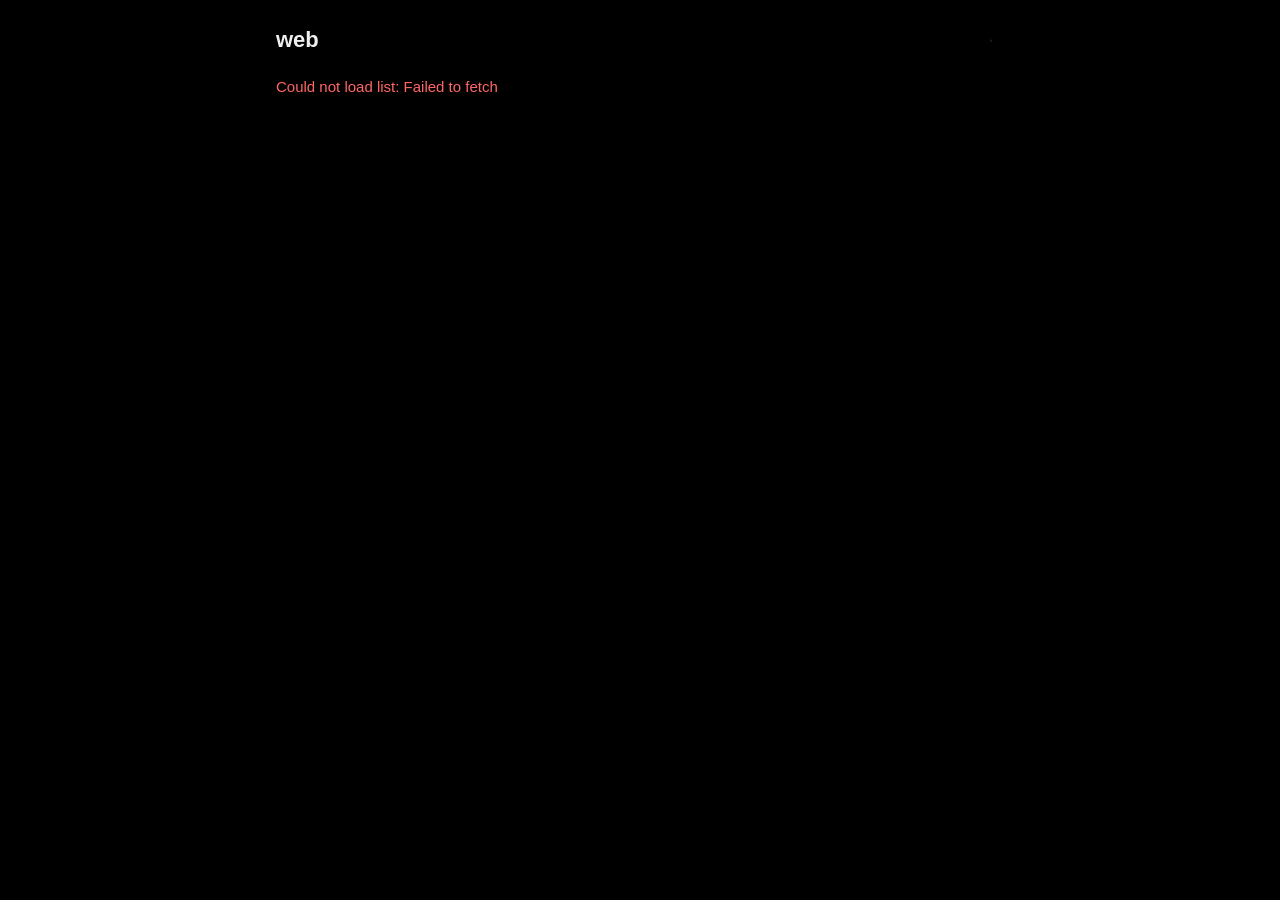
<file: index.html>
<!doctype html>
<html lang="vi">
<head>
  <meta charset="utf-8">
  <meta name="viewport" content="width=device-width, initial-scale=1">
  <title>web</title>
  <style>
    :root { color-scheme: dark; font: 15px/1.45 Arial, sans-serif; }
    * { box-sizing: border-box; }
    body { margin: 0; background: #000; color: #eee; }
    button, input, textarea { border: 1px solid #eee; border-radius: 0; background: #000; color: #eee; font: inherit; }
    button { cursor: pointer; padding: 8px 12px; }
    button:hover, button:focus { background: #eee; color: #000; }
    input, textarea { padding: 9px; width: 100%; }
    textarea { min-height: 260px; resize: vertical; font-family: Consolas, monospace; }
    header { border-bottom: 1px solid #444; padding: 18px 24px; display: flex; gap: 16px; align-items: center; justify-content: space-between; }
    h1, h2, p { margin: 0; } h1 { font-size: 20px; font-weight: 600; }
    main { max-width: 1100px; margin: 0 auto; padding: 24px; }
    .toolbar, .pathbar, .actions { display: flex; gap: 8px; align-items: center; flex-wrap: wrap; }
    .toolbar { border-bottom: 1px solid #444; padding-bottom: 16px; margin-bottom: 16px; }
    .pathbar { margin-bottom: 16px; min-height: 36px; }
    .pathbar button { padding: 5px 8px; }
    .muted { color: #999; }
    .status { min-height: 22px; margin: 8px 0 16px; }
    .error { color: #ff6b6b; } .success { color: #4ade80; }
    table { width: 100%; border-collapse: collapse; }
    th, td { border-bottom: 1px solid #444; padding: 10px 8px; text-align: left; vertical-align: middle; }
    th { border-top: 1px solid #444; font-weight: 600; }
    .selcell { width: 28px; } input.sel, #selAll { width: 18px; height: 18px; padding: 0; accent-color: #eee; cursor: pointer; } #bulk { margin-bottom: 12px; } #bulk[hidden] { display: none; }
    .name { width: 52%; } .size { color: #999; }
    .file-link { background: none; border: 0; padding: 0; text-align: left; text-decoration: underline; }
    #addButton, #uploadButton, #saveChanges, #squash { display: inline-flex; align-items: center; justify-content: center; gap: 6px; box-sizing: border-box; height: 40px; min-width: 40px; padding: 0 12px; line-height: 1; vertical-align: middle; }
    #saveCount { font-size: 14px; line-height: 1; }
    #addButton svg, #uploadButton svg, #saveChanges svg, #squash svg { display: block; }
    .move-list { display: flex; flex-direction: column; gap: 8px; align-items: flex-start; max-height: 50vh; overflow: auto; margin: 12px 0; }
    .row-actions { display: flex; justify-content: flex-end; gap: 6px; }
    .row-actions button { display: inline-flex; align-items: center; justify-content: center; box-sizing: border-box; height: 32px; min-width: 32px; padding: 0 8px; line-height: 1; }
    .row-actions button svg { display: block; }
    #saveChanges.dirty { color: #3fb950; border-color: #3fb950; } #saveChanges.dirty:hover, #saveChanges.dirty:focus { background: #3fb950; color: #000; }
    .danger { color: #ff6b6b; border-color: #ff6b6b; } .danger:hover, .danger:focus { background: #ff6b6b; color: #000; }
    dialog { background: #000; color: #eee; border: 1px solid #eee; border-radius: 0; width: min(680px, calc(100% - 32px)); padding: 0; }
    dialog::backdrop { background: rgba(0,0,0,.7); }
    .dialog-inner { padding: 20px; } .field { margin-bottom: 14px; }
    label { display: block; margin-bottom: 5px; font-weight: 600; }
    #preview { width: min(960px, calc(100% - 32px)); }
    .preview-body { margin: 14px 0; text-align: center; }
    .preview-body img, .preview-body video { max-width: 100%; max-height: 70vh; }
    .preview-body audio { width: 100%; }
    .preview-body iframe { width: 100%; height: 70vh; border: 1px solid #444; background: #fff; }
    @media (max-width: 650px) { header { padding: 14px; } main { padding: 14px; } .name { width: auto; } th:nth-child(3), td:nth-child(3) { display: none; } }
    [hidden] { display: none !important; }
    #home { max-width: 760px; margin: 0 auto; padding: 24px 16px; }
    #home h1 { margin: 0 0 20px; font-size: 22px; }
    .top { display: flex; justify-content: space-between; align-items: center; margin-bottom: 20px; }
    #home h1 { margin: 0; }
    #openManager { border: 0; background: none; color: #333; padding: 2px 10px; font-size: 22px; line-height: 1; opacity: .5; }
    #openManager:hover, #openManager:focus { background: none; color: #888; }
    .muted { color: #999; }
    .error { color: #f66; }
    #list { margin-top: 20px; }
    #list a { display: block; padding: 10px 12px; border: 1px solid #444; border-top: 0; text-decoration: none; }
    #list a:first-child { border-top: 1px solid #444; }
    #list a:hover { background: #222; }
  </style>
</head>
<body>
  <div id="home">
    <div class="top"><h1>web</h1><button id="openManager" title="" aria-label="">·</button></div>
    <div id="list"></div>
  </div>
  <div id="app" hidden>
  <header><h1>web</h1><span class="muted">GitHub file manager</span><button id="backHome">← Home</button></header>
  <main>

    <div class="toolbar">
      <button id="addButton" title="Add" aria-label="Add"><svg viewBox="0 0 24 24" width="16" height="16" fill="none" stroke="currentColor" stroke-width="2" stroke-linecap="round" stroke-linejoin="round" aria-hidden="true"><path d="M12 5v14M5 12h14"/></svg></button>
      <button type="button" id="uploadButton" title="Upload" aria-label="Upload"><svg viewBox="0 0 24 24" width="16" height="16" fill="none" stroke="currentColor" stroke-width="2" stroke-linecap="round" stroke-linejoin="round" aria-hidden="true"><path d="M12 16V4M7 9l5-5 5 5M4 20h16"/></svg></button><input id="upload" type="file" multiple hidden><input id="uploadDir" type="file" multiple hidden webkitdirectory>
      <button id="saveChanges" title="Save changes" aria-label="Save changes"><svg viewBox="0 0 24 24" width="16" height="16" fill="none" stroke="currentColor" stroke-width="2" stroke-linecap="round" stroke-linejoin="round" aria-hidden="true"><path d="M5 4h11l3 3v13H5zM8 4v5h7V4M8 20v-6h8v6"/></svg><span id="saveCount">0</span></button><button id="squash" class="danger" title="Squash history" aria-label="Squash history"><svg viewBox="0 0 24 24" width="16" height="16" fill="none" stroke="currentColor" stroke-width="2" stroke-linecap="round" stroke-linejoin="round" aria-hidden="true"><path d="M4 6h16M4 18h16M12 8v3M9 9l3 3 3-3M12 16v-3M9 15l3-3 3 3"/></svg></button>
    </div>
    <div id="status" class="status muted"></div>
    <div id="bulk" class="actions" hidden><span id="bulkCount" class="muted"></span><button id="bulkDownload" title="Download selected">Download</button><button id="bulkMove" title="Move selected">Move</button><button id="bulkDelete" class="danger" title="Delete selected">Delete</button><button id="bulkClear" title="Clear selection">Clear</button></div>
    <div id="path" class="pathbar"></div>
    <table><thead><tr><th class="selcell"><input type="checkbox" id="selAll" title="Select all" aria-label="Select all"></th><th class="name">Name</th><th>Type</th><th>Size</th><th></th></tr></thead><tbody id="listing"></tbody></table>
  </main>

  </div>
  <dialog id="addChoice"><div class="dialog-inner"><h2>Add</h2><p class="muted">Choose what to create.</p><div class="actions"><button id="addFile">File</button><button id="addFolder">Folder</button><button id="cancelAdd">Cancel</button></div></div></dialog>
  <dialog id="moveDialog"><div class="dialog-inner"><h2 id="moveTitle">Move</h2><p class="muted">Current folder: <span id="moveHere"></span></p><div id="moveList" class="move-list"></div><p id="moveMsg" class="muted" style="color:#ff6b6b"></p><div class="actions"><button id="moveConfirm">Move here</button><button id="moveCancel">Cancel</button></div></div></dialog>
  <dialog id="uploadChoice"><div class="dialog-inner"><h2>Upload</h2><p class="muted">Choose what to upload, or drag and drop files and folders (can be mixed) onto the page.</p><div class="actions"><button id="pickFile">Choose file</button><button id="pickDir">Choose folder</button><button id="cancelPick">Cancel</button></div></div></dialog>
  <dialog id="preview"><div class="dialog-inner"><h2 id="previewTitle"></h2><div id="previewBody" class="preview-body"></div><div class="actions"><button id="previewDownload">Download</button><button id="previewClose">Close</button></div></div></dialog>
  <dialog id="editor"><div class="dialog-inner"><h2 id="editorTitle"></h2><div class="field"><label id="nameLabel" for="entryName">Name</label><input id="entryName" spellcheck="false"></div><div class="field" id="contentField"><label for="entryContent">Content</label><textarea id="entryContent" spellcheck="false"></textarea></div><div class="actions"><button id="saveEntry">Save</button><button id="cancelEntry">Cancel</button></div></div></dialog>
  <dialog id="unlock"><form id="unlockForm" class="dialog-inner"><h2>Enter password</h2><div class="field"><label for="pw">Password</label><input id="pw" type="password" autocomplete="off" spellcheck="false"></div><div id="unlockMsg" class="status error"></div><div class="actions"><button id="unlockOk">Unlock</button></div></form></dialog>
  <script>
    const owner = 't-root', repo = 'web';
    let token = '', key = '', currentPath = '', mode = 'file';
    const $ = id => document.getElementById(id), api = path => `https://api.github.com/repos/${owner}/${repo}/contents${path?'/'+path:''}`;
    const status = (message, type='muted') => { $('status').textContent = message; $('status').className = `status ${type}`; };
    const headers = () => ({ Accept: 'application/vnd.github+json', ...(token ? { Authorization: `Bearer ${token}` } : {}) });
    const prettySize = n => n == null ? '—' : n < 1024 ? `${n} B` : `${(n/1024).toFixed(1)} KB`;
    function pathParts() { return currentPath ? currentPath.split('/') : []; }
    function renderPath() { const parts = pathParts(); $('path').innerHTML = ''; const home = document.createElement('button'); home.textContent = 'web'; home.onclick = () => { currentPath=''; load(); }; $('path').append(home); let built=''; parts.forEach(part=>{ built += (built?'/':'')+part; const b=document.createElement('button'); b.textContent=part; const p=built; b.onclick=()=>{currentPath=p;load();}; $('path').append(' / ',b); }); }
    const selected=new Map(); // full path -> {item,full}: các mục đang được chọn ở thư mục hiện tại
    function updateBulk() { const n=selected.size, boxes=[...$('listing').querySelectorAll('input.sel')]; $('bulk').hidden=!n; $('bulkCount').textContent=`${n} selected`; $('selAll').checked=!!boxes.length && boxes.every(b=>b.checked); }
    $('selAll').onchange=e=>{ for(const b of $('listing').querySelectorAll('input.sel')) { b.checked=e.target.checked; e.target.checked?selected.set(b._it.full,b._it):selected.delete(b._it.full); } updateBulk(); };
    $('bulkClear').onclick=()=>{ selected.clear(); for(const b of $('listing').querySelectorAll('input.sel')) b.checked=false; updateBulk(); };
    $('bulkDelete').onclick=async()=>{ const list=[...selected.values()]; if(!list.length || !confirm(`Delete ${list.length} selected item(s)?`)) return; for(const {item,full} of list) await removeQueued(item,full,false); selected.clear(); updatePending(); load(); };
    $('bulkMove').onclick=()=>{ const list=[...selected.values()]; if(!list.length) return; moveCtx={bulk:list,dir:currentPath}; $('moveTitle').textContent=`Move ${list.length} item(s) to…`; $('moveDialog').showModal(); renderMove(); };
    $('bulkDownload').onclick=async()=>{ const list=[...selected.values()]; if(!list.length) return; try { if(list.length===1) return await downloadNode(list[0].item,list[0].full); status(`Assembling ${list.length} items…`); const files=[]; for(const {item,full} of list) { if(item.type==='dir') await collectFiles(full,item.name+'/',files); else if(item.parts||item.url) { const bufs=await Promise.all((item.parts||[item]).map(dlBytes)); const data=new Uint8Array(bufs.reduce((n,b)=>n+b.length,0)); let o=0; for(const b of bufs) { data.set(b,o); o+=b.length; } files.push([item.name,data]); } } if(!files.length) return status('Nothing to download (unsaved items are skipped).','error'); const zn=(currentPath?currentPath.split('/').pop():repo)+'-selection.zip'; saveBlob(makeZip(files),zn); status(`Downloaded ${zn} (${files.length} files).`,'success'); } catch(e) { status(`Download failed: ${e.message}`,'error'); } };
    async function load() {
      renderPath(); $('listing').innerHTML=''; selected.clear(); updateBulk(); status('Loading…');
      try { const r=await fetch(api(currentPath),{headers:headers(),cache:'no-store'}); if(!r.ok) throw new Error((await r.json()).message||r.statusText); const items=await r.json(); for(const it of items) if(it.type==='file' && partRe.test(it.name)) legacyParts.add((currentPath?currentPath+'/':'')+it.name); items.push(...await listParts(currentPath)); items.sort((a,b)=>a.type===b.type?a.name.localeCompare(b.name):a.type==='dir'?-1:1); groupParts(items.filter(it=>!hidden.has(queuedPath((currentPath?currentPath+'/':'')+it.name)))).forEach(addRow); showPending(); updatePending(); }
      catch(e) { status(`Could not load: ${e.message}.`, 'error'); }
    }
    const ICONS={Upload:'<path d="M12 16V4M7 9l5-5 5 5M4 20h16"/>',Download:'<path d="M12 4v12M7 11l5 5 5-5M4 20h16"/>',Rename:'<path d="M4 20h4L19 9l-4-4L4 16v4zM13.5 6.5l4 4"/>',Move:'<path d="M3 7a2 2 0 0 1 2-2h4l2 2h8a2 2 0 0 1 2 2v8a2 2 0 0 1-2 2H5a2 2 0 0 1-2-2V7zM9 13h6M13 10l3 3-3 3"/>',Delete:'<path d="M4 7h16M9 7V4h6v3M6 7l1 13h10l1-13M10 11v6M14 11v6"/>'}, icon=(b,t)=>{ b.innerHTML=`<svg viewBox="0 0 24 24" width="16" height="16" fill="none" stroke="currentColor" stroke-width="2" stroke-linecap="round" stroke-linejoin="round" aria-hidden="true">${ICONS[t]}</svg>`; b.title=t; b.setAttribute('aria-label',t); };
    function addRow(item) { if(!currentPath && ((item.name==='none.txt' && item.type==='file') || RESERVED.has(item.name))) return; const tr=document.createElement('tr'), full=currentPath?`${currentPath}/${item.name}`:item.name; const name=document.createElement('button'); name.className='file-link'; name.textContent=item.name; name.onclick=()=>item.type==='dir'?(currentPath=full,load()):openFile(item); const td1=document.createElement('td'); td1.className='name'; td1.append(item.type==='dir'?'[DIR] ':'[FILE] ',name); const td2=document.createElement('td'); td2.textContent=item.parts?`large file, ${item.parts.length} parts`:item.type; const td3=document.createElement('td'); td3.className='size'; td3.textContent=item.type==='dir'?'—':prettySize(item.size); const act=document.createElement('td'); act.className='row-actions'; if(item.type==='dir') { const up=document.createElement('button'); icon(up,'Upload'); up.onclick=()=>uploadToFolder(full); act.append(up); } const down=document.createElement('button'); icon(down,'Download'); down.onclick=()=>downloadNode(item,full).catch(e=>status(`Download failed: ${e.message}`,'error')); const del=document.createElement('button'); icon(del,'Delete'); del.className='danger'; del.onclick=()=>removeQueued(item,full); const ren=document.createElement('button'); icon(ren,'Rename'); ren.onclick=()=>renameItem(item,full); const mov=document.createElement('button'); icon(mov,'Move'); mov.onclick=()=>moveItem(item,full); act.append(down,ren,mov,del); const cb=document.createElement('input'); cb.type='checkbox'; cb.className='sel'; cb.checked=selected.has(full); cb.setAttribute('aria-label',`Select ${item.name}`); cb._it={item,full}; cb.onchange=()=>{ cb.checked?selected.set(full,cb._it):selected.delete(full); updateBulk(); }; const tdSel=document.createElement('td'); tdSel.className='selcell'; tdSel.append(cb); tr.append(tdSel,td1,td2,td3,act); $('listing').append(tr); }
    // Xem trước ảnh / âm thanh / video / PDF: tải nhị phân, gán lại MIME đúng rồi phát bằng thẻ gốc của trình duyệt (không giải mã UTF-8 như file văn bản).
    const mediaTypes = { png:'image/png', jpg:'image/jpeg', jpeg:'image/jpeg', jfif:'image/jpeg', gif:'image/gif', webp:'image/webp', svg:'image/svg+xml', bmp:'image/bmp', ico:'image/x-icon', avif:'image/avif',
      mp3:'audio/mpeg', wav:'audio/wav', ogg:'audio/ogg', oga:'audio/ogg', opus:'audio/ogg', m4a:'audio/mp4', aac:'audio/aac', flac:'audio/flac', weba:'audio/webm',
      mp4:'video/mp4', m4v:'video/mp4', webm:'video/webm', ogv:'video/ogg', mov:'video/mp4', pdf:'application/pdf' };
    const mediaKind = name => { const ext=name.includes('.')?name.split('.').pop().toLowerCase():'', mime=mediaTypes[ext]; return mime ? { mime, tag: mime==='application/pdf'?'iframe':mime.startsWith('image/')?'img':mime.startsWith('audio/')?'audio':'video' } : null; };
    // Các khóa trong hàng chờ thuộc về một file (chính nó hoặc các phần .partNNNN), đã sắp xếp; bỏ qua mục đánh dấu xóa.
    const queuedKeys = full => { const q=queuedPath(full); return [...pending.keys()].filter(k=>pending.get(k)!==null && (k===q || (partRe.test(k) && k.replace(partRe,'$1')===q))).sort(); };
    // Giá trị trong hàng chờ có thể là base64, Blob hoặc {sha} (file đã có trên repo, chỉ đổi đường dẫn).
    async function queuedBlob(v) { if(v instanceof Blob) return v; if(typeof v==='string') return new Blob([Uint8Array.from(atob(v),c=>c.charCodeAt(0))]); return (await fetchPart({url:`https://api.github.com/repos/${owner}/${repo}/git/blobs/${v.sha}`})).blob(); }
    let editOrig = null, previewUrl = '';
    function closePreview() { $('previewBody').innerHTML=''; if(previewUrl) URL.revokeObjectURL(previewUrl); previewUrl=''; }
    async function previewFile(item, full, media) {
      try {
        status(`Downloading ${item.name}…`);
        const bufs=[], keys=queuedKeys(full);
        if(keys.length && !item.parts) for(const k of keys) bufs.push(await queuedBlob(pending.get(k)));
        else if(item.parts || item.url) for(const p of (item.parts||[item])) bufs.push(await (await fetchPart(p)).blob());
        else throw new Error('file is not saved yet, click "Save changes" and open it again');
        const blob=new Blob(bufs,{type:media.mime}); closePreview(); previewUrl=URL.createObjectURL(blob);
        const el=document.createElement(media.tag); el.src=previewUrl; if(media.tag==='audio'||media.tag==='video') el.controls=true; if(media.tag==='img') el.alt=item.name;
        $('previewTitle').textContent=item.name; $('previewBody').append(el); $('previewDownload').onclick=()=>saveBlob(blob,item.name); $('preview').showModal(); status('');
      } catch(e) { status(`Could not preview: ${e.message}`,'error'); }
    }
    $('previewClose').onclick=()=> $('preview').close(); $('preview').addEventListener('close',closePreview);
    async function openFile(item) { const full=(currentPath?currentPath+'/':'')+item.name, media=mediaKind(item.name); if(media) return previewFile(item,full,media); if(item.parts || item.size>1048576) return status('Large file: download only, cannot be edited directly.'); editOrig={name:item.name,sha:item.sha}; const queued=queuedKeys(full); if(queued.length===1 && queued[0]===queuedPath(full)) { try { $('entryContent').value=await (await queuedBlob(pending.get(queued[0]))).text(); mode='edit'; $('editorTitle').textContent='Edit file'; $('entryName').value=item.name; $('editor').showModal(); } catch(e) { status(e.message,'error'); } return; } try { const r=await fetch(api((currentPath?currentPath+'/':'')+item.name),{headers:headers(),cache:'no-store'}); const data=await r.json(); if(!r.ok) throw new Error(data.message); mode='edit'; $('editorTitle').textContent='Edit file'; $('entryName').value=item.name; $('entryContent').value=new TextDecoder('utf-8').decode(Uint8Array.from(atob(data.content.replace(/\n/g,'')),c=>c.charCodeAt(0))); $('editor').showModal(); } catch(e) { status(e.message,'error'); } }
    // Batch mode: local changes are committed together through the Git Data API.
    // Keep each base64 Git Blob request small; larger files are stored as parts and reassembled by the UI.
    const SPLIT_AT = 20*1024*1024, CHUNK = 20*1024*1024, partRe = /^(.+)\.part(\d{4})$/;
    const PARTS_DIR = '_parts', legacyParts = new Set(), toRepoPath = p => partRe.test(p) && !legacyParts.has(p) ? PARTS_DIR+'/'+p : p;
    // Các phần .partNNNN nằm gom trong thư mục _parts/ (cấu trúc con giống thư mục gốc); giao diện vẫn thấy chúng cạnh file gốc. Phần cũ nằm cạnh file (legacyParts) vẫn đọc/xóa được.
    async function listParts(dir) { try { return (await gh(`/repos/${owner}/${repo}/contents/${PARTS_DIR}${dir?'/'+dir:''}`)).filter(e=>e.type==='file' && partRe.test(e.name)); } catch(e) { if(/not found/i.test(e.message)) return []; throw e; } }
    async function listDir(dir) { const raw=await gh(`/repos/${owner}/${repo}/contents${dir?'/'+dir:''}`); for(const e of raw) if(e.type==='file' && partRe.test(e.name)) legacyParts.add((dir?dir+'/':'')+e.name); return [...raw, ...await listParts(dir)]; }
    function groupParts(items) { const out=[], groups=new Map(); for(const it of items) { const m=it.type==='file' && it.name.match(partRe); if(!m) { out.push(it); continue; } let g=groups.get(m[1]); if(!g) { g={name:m[1],type:'file',size:0,parts:[]}; groups.set(m[1],g); out.push(g); } g.parts.push(it); g.size+=it.size; } for(const g of groups.values()) g.parts.sort((a,b)=>a.name.localeCompare(b.name)); return out; }
    const pending = new Map(), hidden = new Set(); // pending: path -> chuỗi base64 | Blob (đọc khi lưu) | null (xóa); hidden: mục đã bấm Xóa nhưng chưa lưu, ẩn khỏi giao diện
    const updatePending = () => { $('saveCount').textContent = pending.size; $('saveChanges').title = `Save changes (${pending.size})`; $('saveChanges').classList.toggle('dirty', pending.size>0); status(pending.size ? `${pending.size} changes pending save.` : 'Up to date.'); };
    const RESERVED = new Set(['index.html', 'README.md', '.github', '_parts']); // file/thư mục của ứng dụng ở gốc repo: ẩn khỏi danh sách, không cho ghi
    const queuedPath = p => p;
    function queueChange(path, value, refresh=true) { if(value!==null) hidden.delete(path); pending.set(path, value); updatePending(); if(refresh) load(); }
    function showPending() { const here=currentPath?currentPath+'/':''; const virtual=new Map(); for(const [path,value] of pending) { if(value===null || !path.startsWith(here)) continue; const rest=path.slice(here.length), parts=rest.split('/'); if(parts.length>1) virtual.set(parts[0],'dir'); else if(parts[0]==='none.txt' && currentPath) continue; else virtual.set(parts[0].replace(partRe,'$1'),'file'); } for(const [name,type] of virtual) { const exists=[...$('listing').querySelectorAll('.file-link')].some(x=>x.textContent===name); if(!exists) addRow({name,type,size:0}); } }
    function openNew(type) { mode=type; $('editorTitle').textContent=type==='folder'?'Create folder':'Create file'; $('entryName').value=''; $('entryContent').value=''; $('contentField').style.display=type==='folder'?'none':'block'; $('editor').showModal(); }
    $('addButton').onclick=()=> $('addChoice').showModal(); $('addFile').onclick=()=>{ $('addChoice').close(); openNew('file'); }; $('addFolder').onclick=()=>{ $('addChoice').close(); openNew('folder'); }; $('cancelAdd').onclick=()=> $('addChoice').close();
    $('saveEntry').onclick=()=>{ const name=$('entryName').value.trim(); if(!name || name.includes('..') || name.startsWith('/')) return status('Invalid name.','error'); const rel=(currentPath?currentPath+'/':'')+name; if(mode==='folder') queueChange(queuedPath(rel+'/none.txt'), btoa('')); else { if(mode==='edit' && editOrig && name!==editOrig.name) { const oq=queuedPath((currentPath?currentPath+'/':'')+editOrig.name); hidden.add(oq); if(editOrig.sha) pending.set(oq,null); else pending.delete(oq); } queueChange(queuedPath(rel), btoa(unescape(encodeURIComponent($('entryContent').value)))); } $('editor').close(); };
    $('cancelEntry').onclick=()=> $('editor').close();
    const readB64 = file => new Promise((res,rej)=>{const rd=new FileReader();rd.onload=()=>res(rd.result.split(',')[1]);rd.onerror=rej;rd.readAsDataURL(file);});
    async function queueLarge(path, file) { const n=Math.ceil(file.size/CHUNK), names=[]; for(let i=0;i<n;i++) { const p=`${path}.part${String(i+1).padStart(4,'0')}`; names.push(p); queueChange(p,file.slice(i*CHUNK,(i+1)*CHUNK),false); } const cut=path.lastIndexOf('/'), dir=cut<0?'':path.slice(0,cut), base=path.slice(cut+1), pre=dir?dir+'/':''; if(dir) queueChange(pre+'.gitkeep',btoa(''),false); try { for(const e of await listDir(dir)) { const stale=e.name===base || (e.name.startsWith(base+'.part') && /^\.part\d{4}$/.test(e.name.slice(base.length))); if(stale && !names.includes(pre+e.name)) queueChange(pre+e.name,null,false); } } catch(e) { if(!/not found/i.test(e.message)) throw e; } }
    async function queueFiles(items, base) { try { for(const [relative,file] of items) { const path=queuedPath((base?base+'/':'')+relative); if(file.size>SPLIT_AT) await queueLarge(path,file); else queueChange(path,file,false); } } catch(e) { status(`Add file failed: ${e.message}`,'error'); } load(); }
    $('upload').onchange=$('uploadDir').onchange=async e=>{ const items=[...e.target.files].map(f=>[f.webkitRelativePath||f.name,f]); e.target.value=''; await queueFiles(items,currentPath); };
    $('uploadButton').onclick=()=>{ if(!token) return status('No token, please reload the page.','error'); $('uploadChoice').showModal(); };
    $('pickFile').onclick=()=>{ $('uploadChoice').close(); $('upload').click(); };
    $('pickDir').onclick=()=>{ $('uploadChoice').close(); $('uploadDir').click(); };
    $('cancelPick').onclick=()=> $('uploadChoice').close();
    async function walkEntry(entry, prefix, out) { if(entry.isFile) { out.push([prefix+entry.name, await new Promise((res,rej)=>entry.file(res,rej))]); return; } const reader=entry.createReader(); let batch; do { batch=await new Promise((res,rej)=>reader.readEntries(res,rej)); for(const child of batch) await walkEntry(child,prefix+entry.name+'/',out); } while(batch.length); }
    async function dropUpload(e, base) { e.preventDefault(); e.stopPropagation(); if(!token) return status('No token, please reload the page.','error'); const entries=[...e.dataTransfer.items].map(i=>i.webkitGetAsEntry&&i.webkitGetAsEntry()).filter(Boolean), out=[]; try { for(const entry of entries) await walkEntry(entry,'',out); await queueFiles(out,base); } catch(err) { status(`Upload failed: ${err.message}`,'error'); } }
    document.addEventListener('dragover', e=>e.preventDefault());
    document.addEventListener('drop', e=>dropUpload(e,currentPath));
    async function removeQueued(item, full, top=true) { if(top && !confirm(`Delete ${item.name}?`)) return; const path=queuedPath(full); hidden.add(path); for(const p of [...pending.keys()]) if(p===path || p.startsWith(path+'/') || (partRe.test(p) && p.replace(partRe,'$1')===path)) pending.delete(p); try { if(item.type==='dir') { let children=[]; try { children=await listDir(full); } catch(e) { if(!/not found/i.test(e.message)) throw e; } for(const child of children) await removeQueued(child,`${full}/${child.name}`,false); } else if(item.parts) { for(const p of item.parts) { const pp=path+p.name.slice(item.name.length); hidden.add(pp); queueChange(pp,null,false); } } else if(item.sha) queueChange(path,null,false); } catch(e) { hidden.delete(path); return status(`Delete failed: ${e.message}`,'error'); } if(top) { updatePending(); load(); } }
    // Rename = ghi cùng blob (sha) vào đường dẫn mới + xóa đường dẫn cũ, gộp vào cùng một commit khi bấm "Save changes". Thư mục đổi tên đệ quy từng file bên trong.
    async function listRemote(full, out) { for(const c of await listDir(full)) { const cp=`${full}/${c.name}`; if(c.type==='dir') await listRemote(cp,out); else out.push([cp,c.sha]); } }
    // Lõi dùng chung cho Rename/Move: chuyển item (file/thư mục) từ `full` sang `newFull`, gộp vào cùng một commit.
    async function relocate(item, full, newFull, verb, quiet) {
      const dir=currentPath?currentPath+'/':'', oldQ=queuedPath(full), newQ=queuedPath(newFull), mv=q=>newQ+q.slice(oldQ.length), remote=[];
      try { status(verb==='Move'?'Moving…':'Renaming…'); if(item.type==='dir') await listRemote(full,remote); else for(const p of (item.parts||[item])) if(p.sha) remote.push([dir+p.name,p.sha]); }
      catch(e) { if(!/not found/i.test(e.message)) return status(`${verb} failed: ${e.message}`,'error'); }
      const moved=new Set([oldQ]); hidden.add(oldQ);
      for(const [rp,sha] of remote) { const q=queuedPath(rp), cur=pending.get(q); moved.add(q); hidden.add(q); if(cur!==null) queueChange(mv(q), cur===undefined?{sha}:cur, false); pending.set(q,null); }
      for(const [p,v] of [...pending]) { if(moved.has(p) || v===null) continue; if(p.startsWith(oldQ+'/') || (partRe.test(p) && p.replace(partRe,'$1')===oldQ)) { pending.delete(p); pending.set(mv(p),v); } }
      if(pending.has(oldQ) && pending.get(oldQ)!==null) { pending.set(newQ,pending.get(oldQ)); pending.delete(oldQ); }
      if(!quiet) { updatePending(); load(); status(`${verb==='Move'?'Moved':'Renamed'} "${item.name}".`,'success'); }
    }
    async function renameItem(item, full) {
      const input=prompt(`Rename "${item.name}" to:`, item.name); if(input===null) return; const name=input.trim(); if(!name || name===item.name) return;
      if(name.includes('/') || name.includes('\\') || name==='.' || name==='..' || name.toLowerCase()==='.git' || /[\u0000-\u001f\u007f]/.test(name) || partRe.test(name) || (!currentPath && name==='none.txt')) return status('Invalid name.','error');
      if([...$('listing').querySelectorAll('.file-link')].some(x=>x.textContent===name)) return status(`"${name}" already exists in this folder.`,'error');
      return relocate(item, full, (currentPath?currentPath+'/':'')+name, 'Rename');
    }
    let moveCtx=null;
    async function moveFolders(dir, item, full) {
      const dp=dir?dir+'/':'', names=new Set();
      try { for(const c of await listDir(dir)) if(c.type==='dir' && !hidden.has(queuedPath(dp+c.name))) names.add(c.name); } catch(e) { if(!/not found/i.test(e.message)) throw e; }
      for(const [pp,v] of pending) if(v!==null && pp.startsWith(dp)) { const rest=pp.slice(dp.length); if(rest.includes('/')) names.add(rest.split('/')[0]); }
      if(!dir) for(const r of RESERVED) names.delete(r);
      return [...names].filter(n=>![].concat(full).includes(dp+n)).sort((a,b)=>a.localeCompare(b));
    }
    async function renderMove() {
      const {item,full,dir}=moveCtx, list=$('moveList'); $('moveHere').textContent='/'+dir; $('moveMsg').textContent=''; list.textContent='Loading…';
      let names; try { names=await moveFolders(dir,item,moveCtx.bulk?moveCtx.bulk.map(b=>b.full):full); } catch(e) { list.textContent=`Failed to load folders: ${e.message}`; return; }
      if(moveCtx.dir!==dir) return; list.textContent='';
      const add=(label,target)=>{ const b=document.createElement('button'); b.type='button'; b.className='file-link'; b.textContent=label; b.onclick=()=>{ moveCtx.dir=target; renderMove(); }; list.append(b); };
      if(dir) add('.. (up)', dir.includes('/')?dir.slice(0,dir.lastIndexOf('/')):'');
      for(const n of names) add('[DIR] '+n, (dir?dir+'/':'')+n);
      if(!names.length) { const p=document.createElement('p'); p.className='muted'; p.textContent='No subfolders here.'; list.append(p); }
    }
    function moveItem(item, full) { moveCtx={item,full,dir:currentPath}; $('moveTitle').textContent=`Move "${item.name}" to…`; $('moveDialog').showModal(); renderMove(); }
    $('moveCancel').onclick=()=> $('moveDialog').close();
    $('moveConfirm').onclick=async()=>{
      const dest=moveCtx.dir, list=moveCtx.bulk||[{item:moveCtx.item,full:moveCtx.full}], fail=m=>{ $('moveMsg').textContent=m; };
      if(dest===currentPath) return fail(list.length>1?'The items are already in this folder.':'The item is already in this folder.');
      for(const {item,full} of list) { if(item.type==='dir' && (dest===full || dest.startsWith(full+'/'))) return fail('Cannot move a folder into itself.'); if(!dest && RESERVED.has(item.name)) return fail('Invalid name for the root folder.'); }
      const dp=dest?dest+'/':'', taken=new Set();
      try { for(const c of groupParts(await listDir(dest))) if(!hidden.has(queuedPath(dp+c.name))) taken.add(c.name); } catch(e) { if(!/not found/i.test(e.message)) return fail(`Move failed: ${e.message}`); }
      for(const [pp,v] of pending) if(v!==null && pp.startsWith(dp)) taken.add(pp.slice(dp.length).split('/')[0].replace(partRe,'$1'));
      for(const {item} of list) if(taken.has(item.name)) return fail(`"${item.name}" already exists in "/${dest}".`);
      $('moveDialog').close();
      if(list.length===1) return relocate(list[0].item, list[0].full, dp+list[0].item.name, 'Move');
      for(const {item,full} of list) await relocate(item, full, dp+item.name, 'Move', true);
      selected.clear(); updatePending(); load(); status(`Moved ${list.length} items.`,'success');
    };
    // Tải thư mục = một file .zip (không nén, giữ nguyên cấu trúc); tải file = file gốc.
    const crcTable=(()=>{ const t=new Uint32Array(256); for(let n=0;n<256;n++){ let c=n; for(let k=0;k<8;k++) c=c&1?0xEDB88320^(c>>>1):c>>>1; t[n]=c>>>0; } return t; })();
    const crc32=b=>{ let c=-1; for(let i=0;i<b.length;i++) c=crcTable[(c^b[i])&255]^(c>>>8); return (c^-1)>>>0; };
    function makeZip(files) { const enc=new TextEncoder(), parts=[], central=[]; let offset=0; for(const [path,data] of files) { const name=enc.encode(path), crc=crc32(data); const lh=new DataView(new ArrayBuffer(30)); lh.setUint32(0,0x04034b50,true); lh.setUint16(4,20,true); lh.setUint16(6,0x0800,true); lh.setUint16(12,0x21,true); lh.setUint32(14,crc,true); lh.setUint32(18,data.length,true); lh.setUint32(22,data.length,true); lh.setUint16(26,name.length,true); parts.push(lh,name,data); const ch=new DataView(new ArrayBuffer(46)); ch.setUint32(0,0x02014b50,true); ch.setUint16(4,20,true); ch.setUint16(6,20,true); ch.setUint16(8,0x0800,true); ch.setUint16(14,0x21,true); ch.setUint32(16,crc,true); ch.setUint32(20,data.length,true); ch.setUint32(24,data.length,true); ch.setUint16(28,name.length,true); ch.setUint32(42,offset,true); central.push(ch,name); offset+=30+name.length+data.length; } const size=central.reduce((n,p)=>n+(p.byteLength),0), end=new DataView(new ArrayBuffer(22)); end.setUint32(0,0x06054b50,true); end.setUint16(8,files.length,true); end.setUint16(10,files.length,true); end.setUint32(12,size,true); end.setUint32(16,offset,true); return new Blob([...parts,...central,end],{type:'application/zip'}); }
    function saveBlob(blob, name) { const a=document.createElement('a'); a.href=URL.createObjectURL(blob); a.download=name; a.click(); setTimeout(()=>URL.revokeObjectURL(a.href),1000); }
    async function fetchPart(item) { const r=await fetch(item.url,{headers:{...headers(),Accept:'application/vnd.github.raw+json'},cache:'no-store'}); if(!r.ok) throw new Error(`${item.name}: ${r.statusText}`); return r; }
    async function collectFiles(full, prefix, out) { for(const child of groupParts(await listDir(full))) { if(child.type==='dir') await collectFiles(`${full}/${child.name}`,prefix+child.name+'/',out); else { const bufs=[]; for(const p of (child.parts||[child])) bufs.push(new Uint8Array(await (await fetchPart(p)).arrayBuffer())); const data=new Uint8Array(bufs.reduce((n,b)=>n+b.length,0)); let o=0; for(const b of bufs) { data.set(b,o); o+=b.length; } out.push([prefix+child.name,data]); } } }
    async function downloadNode(item, full) { if(item.type==='dir') { status(`Assembling ${item.name}…`); const files=[]; await collectFiles(full,item.name+'/',files); saveBlob(makeZip(files),item.name+'.zip'); status(`Downloaded ${item.name}.zip (${files.length} files).`,'success'); return; } if(item.parts) { const blobs=[]; for(const [i,p] of item.parts.entries()) { status(`Downloading ${item.name}: part ${i+1}/${item.parts.length}…`); blobs.push(await (await fetchPart(p)).blob()); } saveBlob(new Blob(blobs),item.name); status(`Downloaded ${item.name}.`,'success'); return; } const data=await gh(`/repos/${owner}/${repo}/contents/${full}`); saveBlob(await (await fetchPart(data)).blob(),item.name); }
    function uploadToFolder(full) { if(!token) return status('No token, please reload the page.','error'); currentPath=full; load(); $('uploadChoice').showModal(); }
    async function saveBatch() { if(!token) return status('No token, please reload the page.','error'); if(!pending.size) return status('No changes to save.'); try { status('Creating a commit…'); const repoInfo=await gh(`/repos/${owner}/${repo}`), branch=repoInfo.default_branch; const ref=await gh(`/repos/${owner}/${repo}/git/ref/heads/${branch}`), parent=await gh(`/repos/${owner}/${repo}/git/commits/${ref.object.sha}`); const tree=[]; let done=0; // sanitize a path that will be sent to the Git Data API
      function sanitizeGitPath(p) {
        let s = String(p).replace(/\\/g, '/').replace(/\/{2,}/g, '/');
        if (s.startsWith('/')) s = s.slice(1);
        const parts = s.split('/');
        const invalid = parts.find(seg => !seg || seg === '.' || seg === '..' || seg.toLowerCase() === '.git' || /[\u0000-\u001f\u007f]/.test(seg));
        if (invalid !== undefined) throw new Error(`Invalid path component "${invalid}" in "${p}"`);
        if (RESERVED.has(parts[0])) throw new Error(`Cannot write to "${parts[0]}" (it belongs to the app).`);
        return parts.join('/');
      }
      const sourcePaths = new Map();
      const normalizedChanges = [...pending].map(([path,content]) => {
        const gitPath = toRepoPath(sanitizeGitPath(path));
        const previousPath = sourcePaths.get(gitPath);
        if(previousPath) throw new Error(`Two changes have the same path after normalization: "${previousPath}" and "${path}"`);
        sourcePaths.set(gitPath,path);
        return [gitPath,content];
      });
      for(const [gitPath,content] of normalizedChanges) { status(`Uploading ${++done}/${pending.size}…`);
        if(content===null) tree.push({path:gitPath,mode:'100644',type:'blob',sha:null}); else if(content.sha) tree.push({path:gitPath,mode:'100644',type:'blob',sha:content.sha}); else { const blob=await gh(`/repos/${owner}/${repo}/git/blobs`,'POST',{content:content instanceof Blob?await readB64(content):content,encoding:'base64'}); tree.push({path:gitPath,mode:'100644',type:'blob',sha:blob.sha}); } }
      let newTree;
      try { newTree=await gh(`/repos/${owner}/${repo}/git/trees`,'POST',{base_tree:parent.tree.sha,tree}); }
      catch(e) { console.error('GitHub rejected these tree paths:', tree.map(entry=>entry.path), e); throw e; }
      const commit=await gh(`/repos/${owner}/${repo}/git/commits`,'POST',{message:`Update web (${pending.size} changes)`,tree:newTree.sha,parents:[parent.sha]}); await gh(`/repos/${owner}/${repo}/git/refs/heads/${branch}`,'PATCH',{sha:commit.sha,force:false}); pending.clear(); hidden.clear(); updatePending(); await load(); status('Saved in one commit.','success'); } catch(e) { status(`Save failed: ${e.message}`,'error'); } }
    async function gh(path, method='GET', body) { const r=await fetch('https://api.github.com'+path,{method,cache:'no-store',headers:{...headers(),'Content-Type':'application/json'},...(body?{body:JSON.stringify(body)}:{})}); const d=await r.json(); if(!r.ok) throw new Error(d.message||r.statusText); return d; }
    // Gom toàn bộ lịch sử thành 1 commit gốc (giữ nguyên nội dung) rồi force-update nhánh. Không hoàn tác được.
    async function squashHistory() { if(!token) return status('No token, please reload the page.','error'); if(pending.size && !confirm(`${pending.size} unsaved changes remain. They will NOT be included in the squashed commit. Continue anyway?`)) return; if(!confirm('Squash the ENTIRE repo history into 1 commit and force-push?\n\nOld commits will be removed from the branch and this cannot be undone.')) return; try { status('Squashing history…'); const branch=(await gh(`/repos/${owner}/${repo}`)).default_branch, ref=await gh(`/repos/${owner}/${repo}/git/ref/heads/${branch}`), head=await gh(`/repos/${owner}/${repo}/git/commits/${ref.object.sha}`), commit=await gh(`/repos/${owner}/${repo}/git/commits`,'POST',{message:'Initial commit',tree:head.tree.sha,parents:[]}); await gh(`/repos/${owner}/${repo}/git/refs/heads/${branch}`,'PATCH',{sha:commit.sha,force:true}); status('History squashed into 1 commit.','success'); } catch(e) { status(`Squash history failed: ${e.message}`,'error'); } }
    $('saveChanges').onclick=saveBatch; $('squash').onclick=squashHistory;
    // Token mã hóa bằng mật khẩu (file thì KHÔNG mã hóa): khóa AES-256 = PBKDF2-SHA256(mật khẩu, muối trong TOKEN_BLOB). Password chỉ nằm trong RAM của tab, mã nguồn không chứa token.
    // TOKEN_BLOB = base64("TRPW1" + muối(16) + IV(12) + AES-GCM(token)); token = 'github_pat_' + key. Tạo bằng encrypt-token.js.
    const PW_MAGIC = new TextEncoder().encode('TRPW1'), PBKDF2_ITER = 600000, tokenPrefix = 'github_pat_', PW_KEY = 'web-pw';
    const TOKEN_BLOB = 'VFJQVzFaw6Ivrcob2dyv1l0M03aOgjZ3HL3J9nah8A+/t7EN1TL7dtA+rAjdm8YwLAiH2GQh1aSMgMGJ1CYj5946znkJKJA0ubOAR8DkQ0AtDMb5OyvvfMxJJqth4I5uTYaT8q6tNuKmnmjJbw6x+hFN0+1Td0ZEXzmGcPI27GcPDAM=';
    async function deriveKey(pw, salt) { const base = await crypto.subtle.importKey('raw', new TextEncoder().encode(pw), 'PBKDF2', false, ['deriveKey']); return crypto.subtle.deriveKey({ name: 'PBKDF2', salt, iterations: PBKDF2_ITER, hash: 'SHA-256' }, base, { name: 'AES-GCM', length: 256 }, false, ['decrypt']); }
    $('unlock').addEventListener('cancel',e=>e.preventDefault()); $('unlockForm').addEventListener('submit',e=>e.preventDefault());
    const askPassword = msg => new Promise(res=>{ $('unlockMsg').textContent=msg; $('pw').value=''; $('unlock').showModal(); $('pw').focus(); $('unlockForm').onsubmit=e=>{ e.preventDefault(); const v=$('pw').value; $('unlock').close(); res(v); }; });
    async function loadKey() {
      try {
        const u=Uint8Array.from(atob(TOKEN_BLOB),c=>c.charCodeAt(0)); if(!PW_MAGIC.every((b,i)=>u[i]===b)) throw new Error('invalid key data format (has encrypt-token.js been run?)');
        const salt=u.subarray(5,21), iv=u.subarray(21,33), ct=u.subarray(33); let msg='';
        let pw=sessionStorage.getItem(PW_KEY); // mật khẩu lưu trong sessionStorage: tải lại trang không phải nhập lại, đóng tab thì mất
        for(;;) {
          if(!pw) { pw=await askPassword(msg); if(!pw) { msg='Password required.'; continue; } }
          status('Checking password…');
          try { const k=await deriveKey(pw,salt); key=new TextDecoder().decode(await crypto.subtle.decrypt({name:'AES-GCM',iv},k,ct)); token=tokenPrefix+key; sessionStorage.setItem(PW_KEY,pw); return true; }
          catch(e) { sessionStorage.removeItem(PW_KEY); pw=''; msg='Wrong password.'; }
        }
      } catch(e) { console.error('Could not get key:', e); status(`Could not unlock: ${e.message}`,'error'); return false; }
    }
    // Trang chủ: danh sách trang HTML (lấy qua GitHub API, repo public nên không cần token) hoặc vào giao diện quản lý.
    const HIDDEN_PAGES = new Set(['index.html']);
    let listLoaded = false, managerStarted = false;
    async function loadList() {
      const box = $('list'); box.innerHTML = '<span class="muted">Loading…</span>';
      try {
        const r = await fetch(`https://api.github.com/repos/${owner}/${repo}/contents`, { headers: { Accept: 'application/vnd.github+json' }, cache: 'no-store' }), d = await r.json();
        if (!r.ok) throw new Error(d.message || r.statusText);
        const pages = d.filter(f => f.type === 'file' && /\.html$/i.test(f.name) && !HIDDEN_PAGES.has(f.name)).sort((a, b) => a.name.localeCompare(b.name));
        box.innerHTML = '';
        if (!pages.length) { box.innerHTML = '<span class="muted">No pages yet.</span>'; return; }
        for (const f of pages) { const a = document.createElement('a'); a.href = encodeURIComponent(f.name); a.textContent = f.name.replace(/\.html$/i, ''); box.appendChild(a); }
        listLoaded = true;
      } catch (e) { box.innerHTML = ''; const s = document.createElement('span'); s.className = 'error'; s.textContent = `Could not load list: ${e.message}`; box.appendChild(s); }
    }
    loadList();
    $('openManager').onclick = async () => { $('home').hidden = true; $('openManager').hidden = true; $('app').hidden = false; if (!managerStarted) { managerStarted = true; if (await loadKey()) load(); else managerStarted = false; } };
    $('backHome').onclick = () => { $('app').hidden = true; $('home').hidden = false; $('openManager').hidden = false; };
  </script>
</body>
</html>
</file>
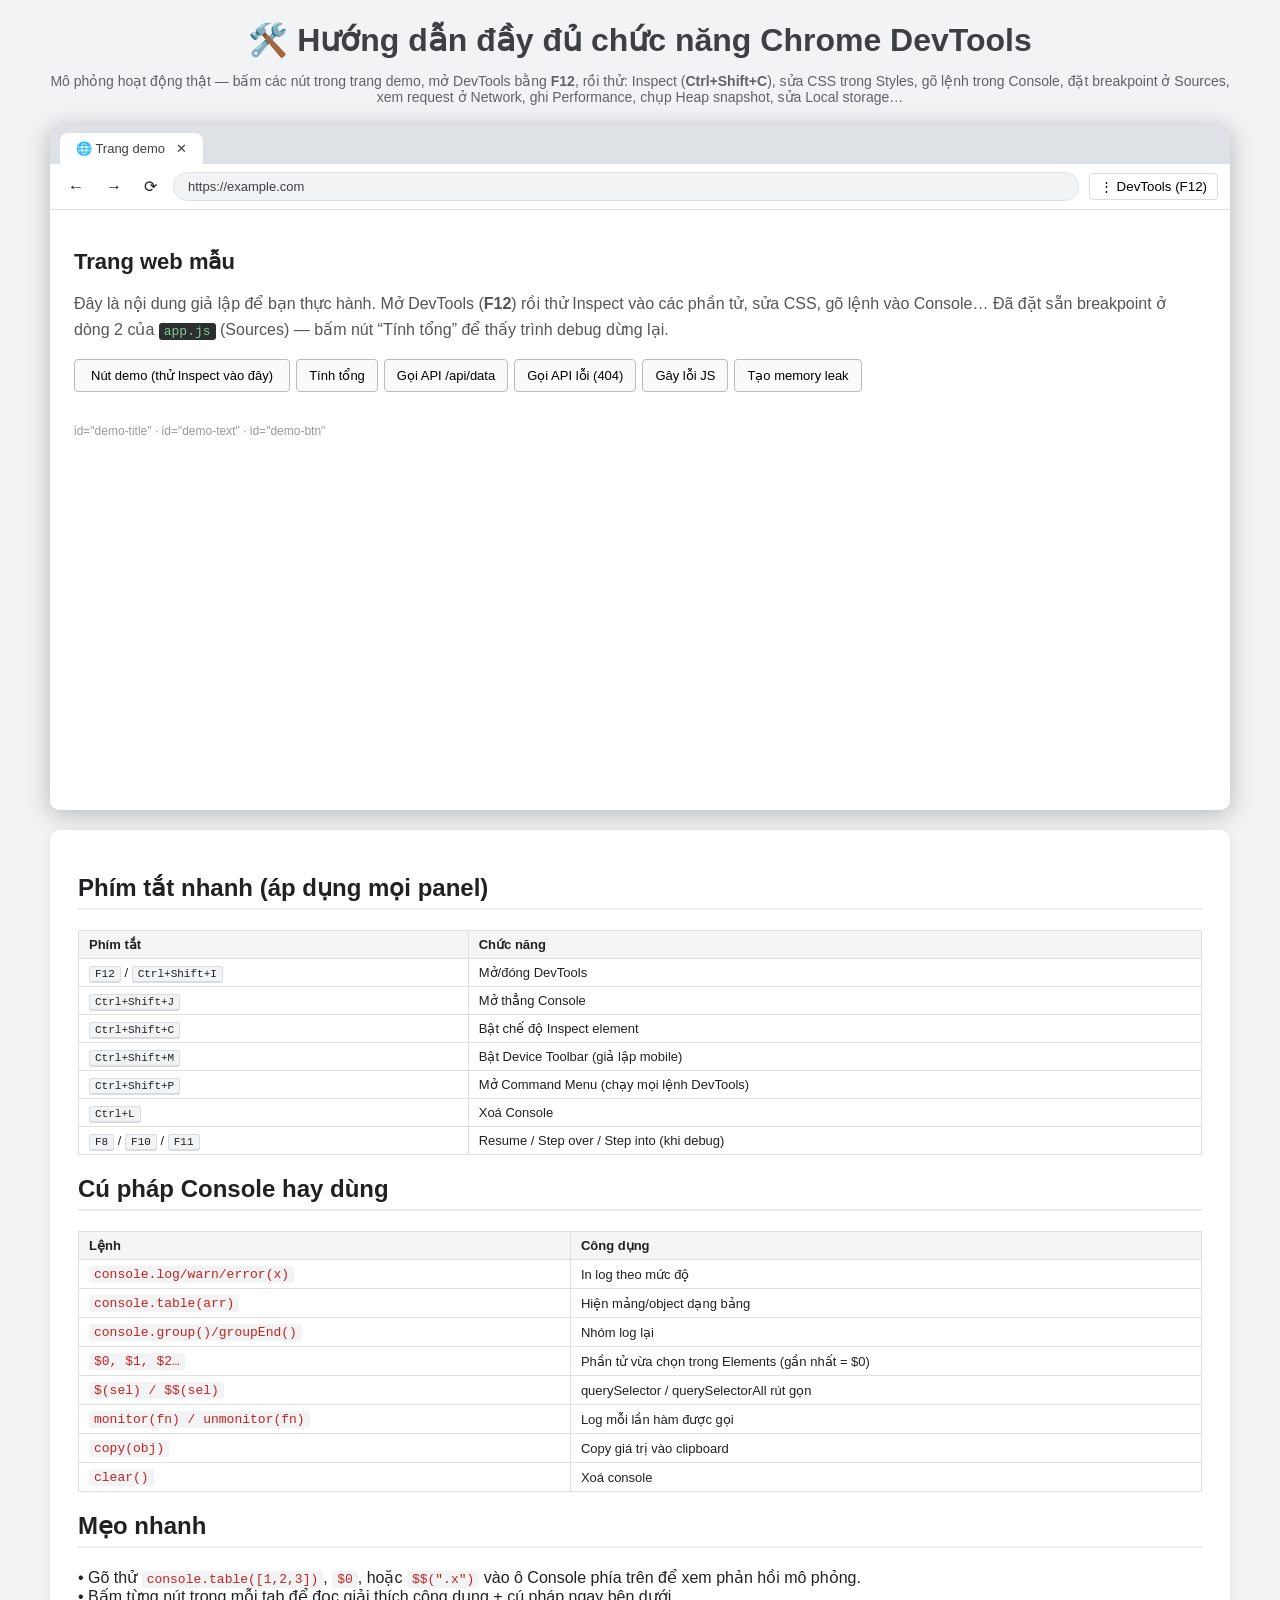
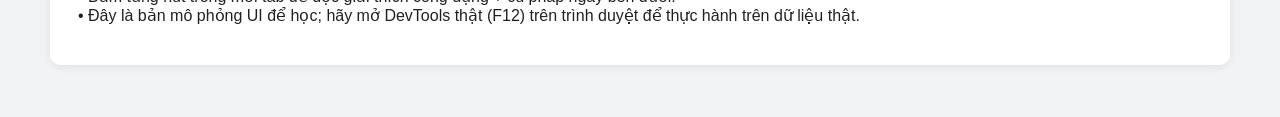
<file: DevTools.html>
<!DOCTYPE html>
<html lang="vi">
<head>
<meta charset="UTF-8">
<title>Hướng dẫn đầy đủ Chrome DevTools (mô phỏng tương tác)</title>
<style>
  :root{--bg:#202124;--panel:#292a2d;--panel2:#303136;--border:#3c4043;--text:#e8eaed;--sub:#9aa0a6;--accent:#8ab4f8;--accent2:#81c995;--warn:#f28b82;--yellow:#fdd663;--code:#2d2e30;}
  *{box-sizing:border-box;}
  body{margin:0;font-family:Roboto,Segoe UI,Arial,sans-serif;background:#f1f3f4;color:#202124;}
  .browser-chrome{max-width:1180px;margin:20px auto;border-radius:10px;overflow:hidden;box-shadow:0 4px 24px rgba(0,0,0,.25);}
  .tabbar{background:#dee1e6;display:flex;align-items:center;padding:8px 10px 0;gap:6px;}
  .browsertab{background:#fff;border-radius:8px 8px 0 0;padding:8px 16px;font-size:13px;color:#3c4043;display:flex;align-items:center;gap:8px;}
  .addressbar{background:#fff;display:flex;align-items:center;padding:8px 12px;gap:10px;border-bottom:1px solid #dee1e6;}
  .addressbar span.nb{cursor:pointer;padding:2px 6px;border-radius:50%;}
  .addressbar span.nb:hover{background:#eee;}
  .addressbar input{flex:1;border:1px solid #dee1e6;border-radius:16px;padding:6px 14px;font-size:13px;color:#3c4043;background:#f1f3f4;}
  .pagearea{display:flex;height:600px;background:#fff;position:relative;}
  .pagearea.dock-bottom{flex-direction:column;}
  .pagearea.dock-left{flex-direction:row-reverse;}
  .pageframe{flex:1;position:relative;overflow:hidden;min-width:0;min-height:0;display:flex;flex-direction:column;}
  .devbar{display:none;background:#f1f3f4;border-bottom:1px solid #dadce0;padding:4px 10px;font-size:12px;color:#3c4043;gap:8px;align-items:center;}
  .pageframe.device .devbar{display:flex;}
  .pagecontent{flex:1;padding:24px;overflow:auto;}
  .pageframe.device .pagecontent{flex:none;width:375px;height:560px;margin:10px auto;border:1px solid #bbb;box-shadow:0 0 8px rgba(0,0,0,.2);}
  .pagecontent h1{font-size:22px;}
  .pagecontent p{color:#555;line-height:1.6;}
  .btnrow{display:flex;flex-wrap:wrap;gap:6px;margin:12px 0;}
  .btnrow button{padding:6px 12px;cursor:pointer;border:1px solid #bbb;border-radius:4px;background:#fafafa;font-size:13px;}
  .btnrow button:hover{background:#e8f0fe;border-color:#8ab4f8;}
  .btnrow button:active{background:#d2e3fc;}
  .dt-ov{outline:2px dashed #a142f4 !important;outline-offset:-2px;}
  #hl{position:absolute;pointer-events:none;display:none;z-index:5;}
  #hl .m{position:absolute;background:rgba(246,178,107,.55);}
  #hl .b{position:absolute;background:rgba(111,168,220,.6);}
  #hl .lbl{position:absolute;top:-22px;left:0;background:#1a1a1a;color:#fff;font:11px Consolas,monospace;padding:2px 6px;border-radius:3px;white-space:nowrap;}
  #paused{position:absolute;top:10px;left:50%;transform:translateX(-50%);background:#3c4043;color:#e8eaed;padding:6px 12px;border-radius:4px;font-size:12px;z-index:6;display:none;box-shadow:0 2px 8px rgba(0,0,0,.4);}
  #paused span{cursor:pointer;margin-left:8px;color:#8ab4f8;}
  .pagearea.isPaused .pagecontent{opacity:.55;pointer-events:none;}

  .devtools-wrap{width:760px;background:var(--bg);color:var(--text);display:flex;flex-direction:column;font-size:12px;border-left:1px solid #000;min-width:0;min-height:0;position:relative;}
  .dock-bottom .devtools-wrap{width:auto;height:340px;border-left:none;border-top:1px solid #000;}
  .dock-left .devtools-wrap{border-left:none;border-right:1px solid #000;}
  .devtools-wrap.hidden{display:none;}
  .dt-tabs{scrollbar-width:none;display:flex;align-items:center;background:var(--panel);border-bottom:1px solid var(--border);overflow-x:auto;}
  .dt-tab{padding:6px 9px;cursor:pointer;white-space:nowrap;border-bottom:2px solid transparent;color:var(--sub);}
  .dt-tab.active{color:var(--text);border-bottom:2px solid var(--accent);background:var(--panel2);}
  .dt-tab:hover{color:var(--text);}
  .dt-icon{padding:6px 8px;cursor:pointer;color:var(--sub);display:flex;align-items:center;font-size:14px;}
  .dt-icon:hover{color:var(--text);background:#3c4043;}
  .dt-icon.on{color:var(--accent);background:#394457;}
  .dt-sep{width:1px;height:18px;background:var(--border);margin:0 2px;}
  .dt-spacer{flex:1;}
  #dtbody{flex:1;display:flex;flex-direction:column;min-height:0;position:relative;}
  .drawer{display:flex;align-items:center;gap:2px;border-top:1px solid var(--border);background:var(--panel);}
  .drawer div{padding:5px 10px;cursor:pointer;color:var(--sub);white-space:nowrap;}
  .drawer div.on{color:var(--accent);border-bottom:2px solid var(--accent);}
  .drawer div:hover{color:var(--text);}
  kbd{background:#3c4043;border:1px solid #5f6368;border-radius:3px;padding:1px 5px;font-family:monospace;font-size:11px;}
  code{background:var(--code);padding:1px 5px;border-radius:3px;color:var(--accent2);}
  .tag{color:#5db0d7;} .attr{color:#9bbbdc;} .val{color:#f29766;}
  .vs{color:#f29766;} .vb{color:#9980ff;} .vn{color:#9aa0a6;} .vf{color:#e8eaed;font-style:italic;} .ve{color:#ff8080;white-space:pre-wrap;} .vk{color:#9bbbdc;}

  .tb{display:flex;align-items:center;gap:2px;padding:2px 6px;background:var(--panel);border-bottom:1px solid var(--border);min-height:28px;flex-wrap:wrap;}
  .ti{padding:3px 6px;border-radius:3px;cursor:pointer;color:var(--sub);font-size:13px;user-select:none;}
  .ti:hover{background:#3c4043;color:var(--text);}
  .ti.on{color:var(--accent);} .ti.rec.on{color:#f28b82;}
  .ti.dis{opacity:.35;pointer-events:none;}
  .tsep{width:1px;height:16px;background:var(--border);margin:0 4px;}
  .grow{flex:1;}
  .tfilter{background:var(--bg);border:1px solid var(--border);border-radius:3px;color:var(--text);padding:2px 6px;font-size:11px;width:130px;outline:none;}
  .tfilter:focus{border-color:var(--accent);}
  select.tsel{background:transparent;color:var(--text);border:1px solid var(--border);border-radius:3px;font-size:11px;padding:2px 4px;cursor:pointer;}
  select.tsel option{background:var(--panel);}
  .tcheck{font-size:11px;color:var(--text);display:flex;gap:3px;align-items:center;cursor:pointer;padding:0 4px;white-space:nowrap;}
  .pane-body{flex:1;overflow:auto;min-height:0;}
  .split{flex:1;display:flex;min-height:0;}
  .nav{flex:0 0 170px;border-right:1px solid var(--border);overflow:auto;background:var(--panel);}
  .nav-i{padding:3px 8px;cursor:pointer;white-space:nowrap;color:var(--text);display:flex;gap:5px;align-items:center;}
  .nav-i:hover{background:#2d2e30;}
  .nav-i.active{background:#264a6b;}
  .nav-i .ar{width:10px;font-size:8px;color:var(--sub);display:inline-block;}
  .nav-i .ic{width:14px;color:var(--sub);font-size:12px;}
  .nav-h{padding:6px 8px 3px;color:var(--sub);font-size:11px;font-weight:bold;cursor:default;}
  .nav-tabs{display:flex;border-bottom:1px solid var(--border);}
  .nav-tabs div{padding:4px 8px;cursor:pointer;color:var(--sub);border-bottom:2px solid transparent;white-space:nowrap;}
  .nav-tabs div.active{color:var(--accent);border-bottom-color:var(--accent);}
  .empty{padding:30px 24px;color:var(--sub);text-align:center;line-height:1.6;}
  .empty b{display:block;color:var(--text);font-size:14px;margin-bottom:6px;}
  .empty a{color:var(--accent);}
  .btn-blue{background:#8ab4f8;color:#202124;border:none;border-radius:4px;padding:4px 14px;cursor:pointer;font-size:12px;margin:8px 10px;}
  .btn-blue:hover{background:#aecbfa;}
  .btn-blue.dis{opacity:.4;pointer-events:none;}
  /* elements */
  .el-tree{flex:1;overflow:auto;font-family:Consolas,Menlo,monospace;font-size:12px;line-height:18px;padding:4px 0;min-height:90px;outline:none;}
  .el-line{white-space:pre;padding-right:8px;cursor:default;}
  .el-line:hover{background:#2d2e30;}
  .el-line.selected{background:#264a6b;}
  .el-arrow{display:inline-block;width:12px;color:var(--sub);font-size:9px;cursor:pointer;}
  .el-ell{background:#3c4043;border-radius:6px;padding:0 4px;color:var(--sub);font-size:10px;}
  .el-eq{color:var(--sub);font-style:italic;}
  .el-crumb{display:flex;border-top:1px solid var(--border);border-bottom:1px solid var(--border);background:var(--panel);font-family:Consolas,monospace;overflow:auto;}
  .el-crumb span{padding:3px 8px;cursor:pointer;white-space:nowrap;}
  .el-crumb span.cur{background:#3c4043;color:var(--accent);}
  .el-sub{display:flex;background:var(--panel);border-bottom:1px solid var(--border);overflow-x:auto;scrollbar-width:none;}
  .el-sub div{padding:6px 10px;cursor:pointer;color:var(--sub);white-space:nowrap;border-bottom:2px solid transparent;}
  .el-sub div:hover{color:var(--text);}
  .el-sub div.active{color:var(--accent);border-bottom-color:var(--accent);}
  .el-side{flex:0 0 260px;overflow:auto;background:var(--bg);}
  .st-filter{display:flex;gap:6px;align-items:center;padding:4px 8px;border-bottom:1px solid var(--border);}
  .st-filter input.f{flex:1;background:transparent;border:1px solid var(--border);border-radius:12px;padding:3px 10px;color:var(--text);outline:none;font-size:11px;}
  .st-btn{cursor:pointer;padding:2px 6px;border-radius:3px;}
  .st-btn:hover{background:#3c4043;}
  .st-btn.on{background:#394457;color:var(--accent);}
  .st-force,.st-cls{padding:4px 8px;border-bottom:1px solid var(--border);display:flex;flex-wrap:wrap;gap:4px 14px;}
  .st-force label,.st-cls label{cursor:pointer;}
  .st-cls input.f{background:transparent;border:1px solid var(--border);color:var(--text);padding:1px 6px;outline:none;}
  .st-rule{padding:4px 8px;border-bottom:1px solid var(--border);font-family:Consolas,monospace;}
  .st-src{float:right;color:var(--sub);text-decoration:underline;}
  .st-ua .st-src{text-decoration:none;font-style:italic;}
  .st-prop{padding-left:20px;display:flex;align-items:baseline;gap:2px;}
  .st-prop input[type=checkbox]{margin:0 3px 0 -16px;visibility:hidden;}
  .st-rule:hover .st-prop input[type=checkbox],.st-prop.off input[type=checkbox]{visibility:visible;}
  .st-prop.off{opacity:.55;text-decoration:line-through;}
  .st-prop .ed{outline:none;min-width:8px;padding:0 1px;}
  .st-prop .ed:focus{background:#394457;}
  .st-prop .bad{text-decoration:line-through;}
  .st-new{background:transparent;border:none;color:var(--text);font:inherit;outline:none;width:100%;margin-left:20px;opacity:0;}
  .st-rule:hover .st-new,.st-new:focus{opacity:1;border-bottom:1px dashed var(--border);}
  .st-sel{color:var(--text);}
  .st-inh{padding:4px 8px;color:var(--sub);border-bottom:1px solid var(--border);}
  .st-msg{padding:10px;color:var(--sub);line-height:1.6;}
  .st-msg table{width:100%;border-collapse:collapse;}
  .st-msg td{border-bottom:1px solid var(--border);padding:2px 4px;}
  .bm{margin:12px auto;width:250px;text-align:center;font-size:11px;color:#202124;}
  .bm div{padding:8px 22px;position:relative;}
  .bm .m{background:#f9cc9d;} .bm .b{background:#fddd9b;} .bm .p{background:#c3d08b;} .bm .c{background:#8cb6c0;padding:8px 6px;}
  .bm i{position:absolute;left:6px;top:1px;font-style:normal;font-size:9px;}
  .editbox{position:absolute;inset:30px 20px auto 20px;background:var(--panel);border:1px solid var(--accent);padding:8px;z-index:9;box-shadow:0 4px 16px rgba(0,0,0,.5);}
  .editbox textarea{width:100%;height:120px;background:var(--bg);color:var(--text);border:1px solid var(--border);font:12px Consolas,monospace;}
  #ctx{position:fixed;display:none;background:#292a2d;border:1px solid #5f6368;border-radius:4px;padding:4px 0;z-index:99;box-shadow:0 4px 14px rgba(0,0,0,.5);color:#e8eaed;font-size:12px;min-width:200px;}
  #ctx div{padding:4px 16px;cursor:pointer;} #ctx div:hover{background:#394457;} #ctx hr{border:none;border-top:1px solid #3c4043;margin:3px 0;}
  /* console */
  .cl{display:flex;gap:6px;padding:2px 6px;border-bottom:1px solid #2a2b2e;font-family:Consolas,monospace;font-size:12px;}
  .cl-ico{width:14px;flex:none;text-align:center;}
  .cl-msg{flex:1;white-space:pre-wrap;word-break:break-word;}
  .cl-src{color:var(--sub);text-decoration:underline;cursor:pointer;flex:none;}
  .cl-cnt{background:#3c4043;border-radius:8px;padding:0 6px;height:15px;font-size:10px;}
  .cl.in{color:var(--sub);} .cl.warn{background:#332b00;color:#f4bd00;border-bottom-color:#4d4100;} .cl.error{background:#290000;color:#ff8080;border-bottom-color:#5c0000;}
  .cl.debug{color:#9aa0a6;}
  details.obj{display:inline-block;vertical-align:top;} details.obj summary{cursor:pointer;} details.obj .pr{padding-left:16px;}
  .tag-link{cursor:pointer;} .tag-link:hover{background:#2d2e30;}
  .con-settings{display:flex;gap:6px 14px;flex-wrap:wrap;padding:4px 10px;background:var(--panel2);border-bottom:1px solid var(--border);}
  .console-input{display:flex;align-items:center;gap:6px;border-top:1px solid var(--border);padding:4px 6px;}
  .console-input span{color:var(--accent);}
  .console-input input{flex:1;background:transparent;border:none;color:var(--text);font-family:Consolas,monospace;font-size:12px;outline:none;}
  table.sim{border-collapse:collapse;font-size:11px;margin:2px 0;}
  table.sim th,table.sim td{border:1px solid var(--border);padding:2px 8px;text-align:left;}
  table.sim th{background:var(--panel2);}
  /* sources */
  .editor{flex:1;overflow:auto;font-family:Consolas,monospace;font-size:12px;line-height:18px;background:var(--bg);}
  .ed-line{display:flex;white-space:pre;} .ed-line:hover{background:#2d2e30;} .ed-line.cur{background:#3b3b1d;}
  .ed-ln{width:42px;flex:none;text-align:right;padding-right:8px;color:var(--sub);cursor:pointer;user-select:none;}
  .ed-ln.bp{background:#1a73e8;color:#fff;clip-path:polygon(0 0,88% 0,100% 50%,88% 100%,0 100%);}
  .ed-ln.bp.cond{background:#f9ab00;color:#202124;} .ed-ln.bp.off{background:#3c4043;color:#9aa0a6;}
  .k{color:#c792ea;} .st{color:#ce9178;} .cm{color:#6a9955;}
  .ed-status{padding:2px 8px;background:var(--panel);border-top:1px solid var(--border);color:var(--sub);font-size:11px;}
  .dbg{flex:0 0 200px;overflow:auto;border-top:1px solid var(--border);background:var(--panel);}
  .dbg details{border-bottom:1px solid var(--border);}
  .dbg summary{padding:3px 8px;cursor:pointer;font-weight:bold;display:flex;justify-content:space-between;}
  .dbg .dbody{padding:3px 14px;color:var(--sub);}
  .dbg .dbody div{color:var(--text);padding:1px 0;white-space:nowrap;}
  .pausebanner{background:#3b3b1d;color:#fdd663;padding:3px 8px;}
  /* network */
  table.net{width:100%;border-collapse:collapse;font-size:11px;}
  table.net th{position:sticky;top:0;background:var(--panel);border:1px solid var(--border);border-top:none;padding:3px 6px;text-align:left;font-weight:normal;}
  table.net td{border-left:1px solid var(--border);padding:2px 6px;white-space:nowrap;max-width:200px;overflow:hidden;text-overflow:ellipsis;}
  table.net tr.r{cursor:default;} table.net tr.r:nth-child(even) td{background:#25262a;}
  table.net tr.r:hover td{background:#2d2e30;} table.net tr.r.sel td{background:#264a6b;}
  table.net tr.err td{color:var(--warn);}
  .wf{height:8px;border-radius:2px;background:#8ab4f8;position:relative;min-width:2px;}
  .pills{display:flex;gap:2px;padding:3px 6px;border-bottom:1px solid var(--border);flex-wrap:wrap;background:var(--panel);align-items:center;}
  .pill{padding:1px 7px;border-radius:3px;cursor:pointer;font-size:11px;color:var(--text);}
  .pill:hover{background:#3c4043;} .pill.active{background:#394457;color:var(--accent);}
  .net-sum{padding:3px 8px;color:var(--sub);border-top:1px solid var(--border);background:var(--panel);font-size:11px;}
  .net-detail{flex:0 0 45%;border-top:1px solid var(--border);display:flex;flex-direction:column;min-height:0;}
  .net-detail pre{margin:0;padding:8px;font:11px Consolas,monospace;white-space:pre-wrap;}
  .kv{padding:2px 10px;font-size:11px;display:flex;gap:6px;} .kv b{color:var(--sub);font-weight:normal;min-width:150px;}
  .kvh{padding:4px 10px;font-weight:bold;background:var(--panel2);}
  /* performance */
  .lane{display:flex;align-items:flex-end;height:26px;border-bottom:1px solid var(--border);position:relative;}
  .lane b{position:absolute;left:4px;top:1px;font-size:10px;color:var(--sub);font-weight:normal;z-index:2;}
  .lane i{flex:1;align-self:flex-end;}
  .ruler{display:flex;justify-content:space-between;color:var(--sub);font-size:10px;padding:2px 6px;border-bottom:1px solid var(--border);}
  .flame{position:relative;height:84px;margin:6px;background:var(--bg);}
  .flame i{position:absolute;height:16px;font-style:normal;font-size:10px;line-height:16px;padding:0 3px;overflow:hidden;white-space:nowrap;color:#202124;border:1px solid #202124;cursor:pointer;}
  .flame i.sel{outline:2px solid #fff;}
  .flame i.long{background-image:repeating-linear-gradient(45deg,transparent 0 3px,rgba(255,0,0,.55) 3px 6px);}
  .perf-tabs{display:flex;border-top:1px solid var(--border);background:var(--panel);}
  .perf-tabs div{padding:4px 10px;color:var(--sub);cursor:pointer;} .perf-tabs div.active{color:var(--accent);border-bottom:2px solid var(--accent);}
  .catbar{display:flex;height:14px;margin:6px 10px;border-radius:3px;overflow:hidden;}
  .legend span{display:inline-block;width:10px;height:10px;margin-right:4px;}
  /* memory/lh/sec */
  .mem-opt{display:flex;gap:8px;padding:6px 10px;cursor:pointer;} .mem-opt small{display:block;color:var(--sub);margin-top:2px;}
  .bars{display:flex;align-items:flex-end;height:80px;margin:8px 10px;border-bottom:1px solid var(--border);gap:1px;} .bars i{flex:1;background:#8ab4f8;min-width:2px;}
  .sec-ico{font-size:34px;color:var(--accent2);} .sec-box{padding:14px;} .sec-box h4{margin:12px 0 4px;color:var(--text);}
  .lh-wrap{padding:10px 14px;} .lh-wrap label{margin-right:12px;cursor:pointer;}
  .gauges{display:flex;gap:14px;flex-wrap:wrap;margin:10px 0;} .gw{text-align:center;font-size:11px;}
  .gauge{width:56px;height:56px;border-radius:50%;background:conic-gradient(var(--c) calc(var(--v)*1%),#3c4043 0);display:grid;place-items:center;position:relative;margin:0 auto 4px;}
  .gauge:before{content:"";position:absolute;inset:5px;background:var(--bg);border-radius:50%;} .gauge span{position:relative;font-size:16px;color:var(--c);}
  .prog{height:4px;background:#3c4043;border-radius:2px;margin:10px 0;} .prog i{display:block;height:100%;background:var(--accent);border-radius:2px;}
  .aud{padding:3px 0;border-bottom:1px solid var(--border);} .aud.fail{color:#ff8080;} .aud.pass{color:var(--accent2);}
  .aud a{color:var(--accent);cursor:pointer;text-decoration:underline;}
  #pal{position:absolute;top:34px;left:50%;transform:translateX(-50%);width:420px;background:var(--panel);border:1px solid #5f6368;z-index:20;display:none;box-shadow:0 6px 20px rgba(0,0,0,.6);}
  #pal input{width:100%;background:var(--bg);border:none;border-bottom:1px solid var(--border);color:var(--text);padding:6px 10px;outline:none;font-size:13px;}
  #pal div.it{padding:4px 12px;cursor:pointer;} #pal div.it.sel,#pal div.it:hover{background:#264a6b;}

  #helpbar{flex:0 0 auto;max-height:170px;overflow:auto;background:#1b2635;border-top:1px solid #3b5a85;color:#cfe0f7;padding:5px 10px;font-size:12px;line-height:1.5;}
  #helpbar b{color:#8ab4f8;} #helpbar code{background:#2d3d52;}
  #helpbar.off{display:none;}
  .learn{margin:10px 14px;padding:8px 12px;background:#1b2635;border-left:3px solid #8ab4f8;color:#cfe0f7;line-height:1.6;text-align:left;font-size:12px;}
  .learn b{color:#8ab4f8;}

  .snip{margin-top:5px;padding-top:4px;border-top:1px dashed #3b5a85;}
  .snip .t{color:#81c995;font-weight:bold;}
  .sn{display:flex;gap:8px;align-items:flex-start;margin:2px 0;}
  .sn code{flex:1;background:#101820;color:#d7e3f4;padding:2px 6px;border-radius:3px;font:11px Consolas,monospace;white-space:pre-wrap;word-break:break-all;}
  .sn .run{cursor:pointer;background:#1a73e8;color:#fff;border-radius:3px;padding:1px 8px;white-space:nowrap;user-select:none;}
  .sn .run:hover{background:#4a8cf0;}
  .snout{color:#9aa0a6;margin:0 0 3px 6px;font:11px Consolas,monospace;white-space:pre-wrap;}
  /* guide */
  .guide-wrap{max-width:1180px;margin:0 auto 60px;background:#fff;border-radius:10px;padding:24px 28px;box-shadow:0 2px 10px rgba(0,0,0,.08);}
  .guide-wrap h2{border-bottom:2px solid #eee;padding-bottom:6px;}
  .guide-wrap table{width:100%;border-collapse:collapse;margin:10px 0 20px;font-size:13px;}
  .guide-wrap th,.guide-wrap td{border:1px solid #e0e0e0;padding:6px 10px;text-align:left;} .guide-wrap th{background:#f5f5f5;}
  .guide-wrap kbd{background:#f1f3f4;color:#202124;border:1px solid #dadce0;border-bottom-width:2px;}
  .guide-wrap code{background:#f1f3f4;color:#c5221f;}
  .topbar{max-width:1180px;margin:16px auto 0;text-align:center;color:#3c4043;} .topbar h1{margin-bottom:4px;} .topbar p{color:#5f6368;font-size:14px;}
</style>
</head>
<body>

<div class="topbar">
  <h1>🛠️ Hướng dẫn đầy đủ chức năng Chrome DevTools</h1>
  <p>Mô phỏng hoạt động thật — bấm các nút trong trang demo, mở DevTools bằng <b>F12</b>, rồi thử: Inspect (<b>Ctrl+Shift+C</b>), sửa CSS trong Styles, gõ lệnh trong Console, đặt breakpoint ở Sources, xem request ở Network, ghi Performance, chụp Heap snapshot, sửa Local storage…</p>
</div>

<div class="browser-chrome">
  <div class="tabbar"><div class="browsertab">🌐 Trang demo &nbsp; ✕</div></div>
  <div class="addressbar">
    <span class="nb">←</span><span class="nb">→</span><span class="nb" id="reload" title="Tải lại trang (mô phỏng)">⟳</span>
    <input value="https://example.com" readonly>
    <button id="dtbtn" style="border:1px solid #dadce0;border-radius:4px;background:#fff;padding:5px 10px;cursor:pointer" title="F12 / Ctrl+Shift+I">⋮ DevTools (F12)</button>
  </div>
  <div class="pagearea" id="pagearea">
    <div class="pageframe" id="pageframe">
      <div class="devbar"><select id="devsel"><option value="375">iPhone SE 375 × 667</option><option value="768">iPad 768 × 1024</option><option value="1100">Responsive 1100</option></select><span>Dimensions: Responsive ▾</span></div>
      <div class="pagecontent" id="page">
<h1 id="demo-title">Trang web mẫu</h1>
<p id="demo-text">Đây là nội dung giả lập để bạn thực hành. Mở DevTools (<b>F12</b>) rồi thử Inspect vào các phần tử, sửa CSS, gõ lệnh vào Console… Đã đặt sẵn breakpoint ở dòng 2 của <code>app.js</code> (Sources) — bấm nút “Tính tổng” để thấy trình debug dừng lại.</p>
<div class="btnrow">
<button id="demo-btn" onclick="this.textContent='Đã click!'" style="padding:8px 16px;">Nút demo (thử Inspect vào đây)</button>
<button id="btn-calc" onclick="calculate()">Tính tổng</button>
<button id="btn-api" onclick="loadData('/api/data')">Gọi API /api/data</button>
<button id="btn-404" onclick="loadData('/api/missing')">Gọi API lỗi (404)</button>
<button id="btn-err" onclick="causeError()">Gây lỗi JS</button>
<button id="btn-leak" onclick="makeLeak()">Tạo memory leak</button>
</div>
<p class="note" style="margin-top:30px;color:#999;font-size:12px;">id="demo-title" · id="demo-text" · id="demo-btn"</p>
      </div>
      <div id="hl"><div class="m"></div><div class="b"></div><div class="lbl"></div></div>
      <div id="paused">Paused in debugger <span data-pa="resume">▶ Resume</span></div>
    </div>
    <div class="devtools-wrap hidden" id="dtwrap">
      <div class="dt-tabs" id="dttabs"></div>
      <div id="dtbody"></div>
      <div id="helpbar"></div>
      <div class="drawer" id="drawer"></div>
      <div id="pal"><input placeholder="Run a command (Ctrl+Shift+P)" id="palin"><div id="pallist"></div></div>
    </div>
  </div>
</div>
<div id="ctx"></div>

<script>
/* ================== DevTools mô phỏng ================== */
(function(){
const AEL=EventTarget.prototype.addEventListener, REL=EventTarget.prototype.removeEventListener;
const LREG=[];
EventTarget.prototype.addEventListener=function(t,f,o){LREG.push({target:this,type:t,fn:f,opt:o});return AEL.call(this,t,f,o);};
EventTarget.prototype.removeEventListener=function(t,f,o){const i=LREG.findIndex(x=>x.target===this&&x.type===t&&x.fn===f);if(i>=0)LREG.splice(i,1);return REL.call(this,t,f,o);};
const on=(t,e,f,o)=>AEL.call(t,e,f,o);
const q=s=>document.querySelector(s), esc=s=>String(s).replace(/[&<>"]/g,c=>({'&':'&amp;','<':'&lt;','>':'&gt;','"':'&quot;'}[c]));
const dtwrap=q('#dtwrap'),$tabs=q('#dttabs'),$body=q('#dtbody'),page=q('#page'),frame=q('#pageframe'),hl=q('#hl'),pagearea=q('#pagearea'),ctx=q('#ctx'),$drawer=q('#drawer');
const HTML=document.documentElement,BODY=document.body,PAGE_HTML=page.innerHTML;
let LOAD0=performance.now();const now=()=>performance.now()-LOAD0;
const S={tab:'elements',inspect:false,dock:'right',device:false};
const fmtB=n=>n<1024?n+' B':(n/1024).toFixed(1)+' kB';
const TABS=[['elements','Elements'],['console','Console'],['sources','Sources'],['network','Network'],['performance','Performance'],['memory','Memory'],['application','Application'],['security','Security'],['lighthouse','Lighthouse']];

/* ---------- state ---------- */
const E={sel:null,exp:new Set(),sub:'styles',filter:'',hov:false,cls:false,forced:{},showAll:false,ov:new Set(),editing:null,undo:[],bp:new Map()};
const C={lines:[],filter:'',level:'all',hist:[],hi:0,settings:false,preserve:false,evalId:0,gd:0,err:0,warn:0};
const N={rec:true,list:[],sel:null,sub:'headers',filter:'',type:'All',preserve:false,noCache:false,throttle:1,id:0,seen:new Set()};
const SR={file:'app.js',bps:[{file:'app.js',line:2,on:true,cond:''}],active:true,paused:null,watch:[],condLine:null,addWatch:false,nav:'page',goto:0};
let P={rec:false,tasks:[],t0:0,t1:0,done:false,sel:-1,sub:'summary',cpu:1,timer:null};
const M={snaps:[],type:'heap',run:false,samples:[],timer:null,view:-1};
const A={sel:'ls:o',exp:new Set(['ls']),selKey:null};
const L={st:'idle',p:0,res:null};
const SEC={};

/* ---------- storage / cookie shims ---------- */
function mkStorage(init){const m=new Map(Object.entries(init||{}));const api={getItem:k=>m.has(String(k))?m.get(String(k)):null,setItem(k,v){m.set(String(k),String(v));ch();},removeItem(k){m.delete(String(k));ch();},clear(){m.clear();ch();},key:i=>[...m.keys()][i]??null};
 let ch=()=>{if(S.tab==='application')refresh();};
 return new Proxy(api,{get(t,k){if(k==='length')return m.size;if(k==='__map')return m;if(k in t)return t[k];return m.has(k)?m.get(k):undefined;},set(t,k,v){m.set(String(k),String(v));ch();return true;},deleteProperty(t,k){m.delete(k);ch();return true;},ownKeys:()=>[...m.keys()],getOwnPropertyDescriptor:(t,k)=>m.has(k)?{value:m.get(k),enumerable:true,configurable:true,writable:true}:undefined});}
const LS=mkStorage({token:'abc123',theme:'dark'}),SS=mkStorage({tab:'1'});
Object.defineProperty(window,'localStorage',{get:()=>LS,configurable:true});Object.defineProperty(window,'sessionStorage',{get:()=>SS,configurable:true});
const CK=new Map([['sid',{value:'x9f2c1a',domain:'example.com',path:'/',expires:'Session',httpOnly:true,secure:true,sameSite:'Lax'}],['lang',{value:'vi',domain:'example.com',path:'/',expires:'2027-01-01T00:00:00.000Z',httpOnly:false,secure:false,sameSite:'Lax'}]]);
Object.defineProperty(document,'cookie',{configurable:true,get:()=>[...CK].filter(([k,v])=>!v.httpOnly).map(([k,v])=>k+'='+v.value).join('; '),set(s){const p=String(s).split(';').map(x=>x.trim());const[k,...v]=p[0].split('=');const o={value:v.join('='),domain:'example.com',path:'/',expires:'Session',httpOnly:false,secure:false,sameSite:'Lax'};let del=false;p.slice(1).forEach(a=>{const[n,val]=a.split('=');const l=n.toLowerCase();if(l==='path')o.path=val;if(l==='domain')o.domain=val;if(l==='secure')o.secure=true;if(l==='samesite')o.sameSite=val;if(l==='expires'){const d=new Date(val);if(d<new Date())del=true;else o.expires=d.toISOString();}if(l==='max-age'){if(+val<=0)del=true;else o.expires=new Date(Date.now()+val*1000).toISOString();}});if(del)CK.delete(k);else CK.set(k,o);if(S.tab==='application')refresh();}});

/* ---------- console ---------- */
const NC={};
function callerSrc(){const st=(new Error().stack||'').split('\n').slice(1);for(const l of st){const m=l.match(/([^\s()]+):(\d+):\d+\)?\s*$/);if(!m)continue;let f=m[1];try{f=decodeURIComponent(f.split('/').pop());}catch(e){}if(/\.html$/.test(f)||/^<anonymous>/.test(f))continue;return f+':'+m[2];}return 'VM'+C.evalId+':1';}
const ELREF=[];
function elPrev(el){let a='';for(const x of el.attributes){if(x.name==='class')a+=` <span class="attr">class</span>=<span class="val">"${esc(x.value.replace(/\s*__f_\w+/g,''))}"</span>`;else a+=` <span class="attr">${esc(x.name)}</span>=<span class="val">"${esc(x.value.slice(0,40))}"</span>`;}ELREF.push(el);return `<span class="tag-link" data-act="selel" data-i="${ELREF.length-1}">&lt;<span class="tag">${el.localName}</span>${a}&gt;${el.children.length||el.textContent?'<span class="el-ell">…</span>':''}&lt;/<span class="tag">${el.localName}</span>&gt;</span>`;}
function fv(v,top,d){d=d||0;if(v===null)return '<span class="vn">null</span>';if(v===undefined)return '<span class="vn">undefined</span>';const t=typeof v;
 if(t==='string')return top?esc(v):'<span class="vs">"'+esc(v)+'"</span>';if(t==='number'||t==='boolean'||t==='bigint')return '<span class="vb">'+esc(String(v))+'</span>';if(t==='symbol')return esc(v.toString());
 if(t==='function')return '<span class="vf">ƒ '+esc((v.name||'')+'()')+'</span>';if(v instanceof Element)return elPrev(v);if(v instanceof Error)return '<span class="ve">'+esc(v.stack||String(v))+'</span>';
 if(d>2)return Array.isArray(v)?'Array('+v.length+')':'{…}';let keys,pre;const g=(o,k)=>{try{return o[k];}catch(e){return '(error)';}};
 if(Array.isArray(v)){keys=Object.keys(v).concat(['length']);pre='('+v.length+') ['+v.slice(0,5).map(x=>fv(x,false,3)).join(', ')+(v.length>5?', …':'')+']';}
 else{keys=Object.keys(v);const cn=v.constructor&&v.constructor.name&&v.constructor.name!=='Object'?v.constructor.name+' ':'';pre=cn+'{'+keys.slice(0,4).map(k=>esc(k)+': '+fv(g(v,k),false,3)).join(', ')+(keys.length>4?', …':'')+'}';}
 return `<details class="obj"><summary>${pre}</summary>${keys.map(k=>`<div class="pr"><span class="vk">${esc(k)}</span>: ${fv(g(v,k),false,d+1)}</div>`).join('')}</details>`;}
function fmtArgs(a){a=[...a];if(typeof a[0]==='string'&&/%[sdifoOc]/.test(a[0])){let i=1;const first=esc(a[0]).replace(/%([sdifoOc])/g,(m,c)=>{if(i>=a.length)return m;const x=a[i++];if(c==='c')return '';if(c==='d'||c==='i')return String(parseInt(x));if(c==='f')return String(parseFloat(x));if(c==='s')return esc(String(x));return fv(x,false);});a=[first,...a.slice(i)].map((x,j)=>j?fv(x,true):x);return a.join(' ');}return a.map(x=>fv(x,true)).join(' ');}
function cadd(t,args,src,html){const h=html||fmtArgs(args);const last=C.lines[C.lines.length-1];if(last&&last.t===t&&last.h===h&&last.src===src&&last.d===C.gd&&t!=='in'&&t!=='out'){last.n++;}else C.lines.push({t,h,src,d:C.gd,n:1});if(t==='error')C.err++;if(t==='warn')C.warn++;if(S.tab==='console'||S.tab==='application')refresh();else if(t==='error')refreshTabs();}
['log','info','warn','error','debug'].forEach(m=>{NC[m]=console[m];console[m]=function(...a){NC[m].apply(console,a);cadd(m,a,callerSrc());};});
NC.table=console.table;console.table=function(d){NC.table.call(console,d);let rows=[],cols=[];const isA=Array.isArray(d);const keys=Object.keys(d||{});keys.forEach(k=>{const v=d[k];const o=(v&&typeof v==='object')?v:{'Value':v};rows.push([k,o]);Object.keys(o).forEach(c=>{if(!cols.includes(c))cols.push(c);});});
 cadd('log',[],callerSrc(),`<table class="sim"><tr><th>(index)</th>${cols.map(c=>`<th>${esc(c)}</th>`).join('')}</tr>${rows.map(([k,o])=>`<tr><td>${esc(k)}</td>${cols.map(c=>`<td>${c in o?fv(o[c],false,3):''}</td>`).join('')}</tr>`).join('')}</table>`);};
NC.clear=console.clear;console.clear=function(){NC.clear.call(console);C.lines.length=0;C.err=C.warn=0;cadd('info',[],'',`<span class="vn">Console was cleared</span>`);};
console.group=function(...a){cadd('log',a,callerSrc(),'<b>'+fmtArgs(a)+'</b>');C.gd++;};console.groupEnd=function(){C.gd=Math.max(0,C.gd-1);};
on(window,'error',e=>{if(e.error||e.message){cadd('error',[],(e.filename?decodeURIComponent(e.filename.split('/').pop()):'')+':'+e.lineno,'Uncaught '+esc(e.error?e.error.name+': '+e.error.message:e.message));}});
on(window,'unhandledrejection',e=>{cadd('error',[],'','Uncaught (in promise) '+fv(e.reason,true));});
const lastRes={v:undefined};
Object.defineProperties(window,{$0:{get:()=>E.sel,configurable:true},$_:{get:()=>lastRes.v,configurable:true}});
window.$=s=>document.querySelector(s);window.$$=s=>[...document.querySelectorAll(s)];
window.copy=v=>{const t=typeof v==='string'?v:JSON.stringify(v,null,2);try{navigator.clipboard.writeText(t);}catch(e){}return undefined;};
window.clear=()=>console.clear();window.keys=Object.keys;window.values=Object.values;window.dir=v=>console.log(v);
const MON=new Map();window.monitor=f=>{if(typeof f!=='function')throw new TypeError('monitor needs a function');const n=f.name||'anonymous';const w=function(...a){console.log(`function ${n}(${a.map(x=>JSON.stringify(x)).join(', ')}) called`);return f.apply(this,a);};MON.set(f,w);try{window[n]=w;}catch(e){}};window.unmonitor=f=>{const w=MON.get(f);MON.delete(f);try{window[f.name]=f;}catch(e){}};
function evalExpr(code){C.evalId++;const id=C.evalId;cadd('in',[],'',esc(code));const t0=performance.now();let r,ok=true;
 try{try{r=(0,eval)((/^\s*\{/.test(code)?'('+code+')':code)+'\n//# sourceURL=VM'+id);}catch(e){if(e instanceof SyntaxError&&/^\s*\{/.test(code))throw e;throw e;}}catch(e){ok=false;cadd('error',[],'VM'+id+':1','Uncaught '+esc(e.name+': '+e.message));}
 if(ok){lastRes.v=r;cadd('out',[],'',fv(r,false));}perfTask('Evaluate script','Scripting',t0,performance.now()-t0,'(anonymous)');}
const conLevel=l=>({debug:'verbose',log:'info',info:'info',warn:'warn',error:'error',in:'info',out:'info'}[l.t]);

/* ---------- network ---------- */
const ROUTES={'/api/data':{status:200,type:'application/json',body:JSON.stringify({items:[{id:1,name:'Áo thun'},{id:2,name:'Quần jean'}],total:2},null,2)},'/api/missing':{status:404,type:'application/json',body:'{"error":"Not found"}'}};
const STT={200:'OK',404:'Not Found',500:'Internal Server Error'};
function netAdd(o){if(!N.rec)return null;const e=Object.assign({id:++N.id,method:'GET',status:200,type:'fetch',initiator:'Other',size:0,start:now(),time:0,done:true,reqH:{},resH:{},body:'',payload:null,cache:'',failed:'',mime:''},o);e.name=(new URL(e.url).pathname.split('/').pop())||new URL(e.url).host;N.list.push(e);if(S.tab==='network')refresh();return e;}
function netLoad(){const m=N.throttle===Infinity?0:N.throttle;const items=[['/','document','Other',200,'text/html',1230,118],['/app.js','script','(index)',200,'text/javascript',2140,46],['/logo.png','image','(index)',200,'image/png',18400,92],['/favicon.ico','other','Other',404,'text/html',310,64]];let t=4;
 items.forEach(([p,ty,ini,st,mime,size,ms])=>{const url='https://example.com'+p;const cached=N.seen.has(url)&&!N.noCache&&st===200&&ty!=='document';N.seen.add(url);if(m===0){netAdd({url,type:ty,initiator:ini,status:'(failed)',failed:'net::ERR_INTERNET_DISCONNECTED',start:t,time:8});t+=10;return;}
  const dur=Math.round(ms*m);netAdd({url,type:ty,initiator:ini,status:st,mime,size,start:t,time:cached?2:dur,cache:cached?'(disk cache)':'',resH:{'content-type':mime,'content-length':size,'server':'example'},body:ty==='script'?$('#appjs').textContent:ty==='document'?'<!DOCTYPE html>…':''});t+=Math.round(dur*0.35)+2;});}
const realFetch=window.fetch;
window.fetch=function(input,init){init=init||{};const u=new URL(typeof input==='string'?input:input.url,'https://example.com');const method=(init.method||'GET').toUpperCase();const ini=callerSrc();const mult=N.throttle;
 return new Promise((res,rej)=>{const base=110+Math.random()*140;const dur=Math.round(base*(mult===Infinity?0.2:mult));const e=netAdd({url:u.href,method,type:'fetch',initiator:ini,status:'(pending)',done:false,reqH:{accept:'*/*','user-agent':navigator.userAgent.slice(0,60)+'…'},payload:init.body||null});
  setTimeout(()=>{const r=ROUTES[u.pathname]||{status:404,type:'text/plain',body:'Not found'};
   if(mult===Infinity){if(e){e.status='(failed)';e.failed='net::ERR_INTERNET_DISCONNECTED';e.done=true;e.time=dur;}cadd('error',[],ini,esc(`${method} ${u.href} net::ERR_INTERNET_DISCONNECTED`));perfTask('Fetch failed','System',performance.now(),1);rej(new TypeError('Failed to fetch'));if(S.tab==='network')refresh();return;}
   if(e){e.status=r.status;e.done=true;e.time=dur;e.mime=r.type;e.body=r.body;e.size=r.body.length+260;e.resH={'content-type':r.type,'content-length':r.body.length,'cache-control':'no-cache'};}
   if(r.status>=400)cadd('error',[],ini,esc(`${method} ${u.href} ${r.status} (${STT[r.status]})`));
   perfTask('Fetch response','Scripting',performance.now(),1.5);res(new Response(r.body,{status:r.status,statusText:STT[r.status],headers:{'content-type':r.type}}));if(S.tab==='network')refresh();},dur);});};

/* ---------- performance ---------- */
const CAT={Scripting:'#fdd663',Rendering:'#c792ea',Painting:'#81c995',System:'#9aa0a6'};
function perfTask(name,cat,start,dur,fn){if(!P.rec)return;const s=start-P.t0;P.tasks.push({name,cat,start:s,dur,fn:fn||''});let t=s+dur+.2;[['Recalculate style','Rendering',.3+Math.random()],['Layout','Rendering',.5+Math.random()*1.5],['Paint','Painting',.4+Math.random()]].forEach(([n,c,d])=>{P.tasks.push({name:n,cat:c,start:t,dur:d,fn:''});t+=d+.1;});}
on(document,'click',e=>{if(!P.rec||dtwrap.contains(e.target))return;const t0=performance.now();const tg=e.target.id||e.target.localName;setTimeout(()=>{let d=performance.now()-t0;if(P.cpu>1){const end=performance.now()+d*(P.cpu-1);while(performance.now()<end);d*=P.cpu;}perfTask('Event: click','Scripting',t0,d,'#'+tg);},0);},true);
function perfStart(){P={...P,rec:true,tasks:[],t0:performance.now(),done:false,sel:-1};P.timer=setInterval(()=>{if(S.tab==='performance')refresh();},200);refresh();}
function perfStop(){if(!P.rec)return;clearInterval(P.timer);P.rec=false;P.t1=performance.now();P.done=true;refresh();}
function perfReload(){if(P.rec)perfStop();P={...P,rec:true,tasks:[],t0:performance.now(),done:false,sel:-1};pageReload();const c=P.cpu;let t=0;[['Parse HTML','System',18,''],['Evaluate script','Scripting',44,'app.js'],['Recalculate style','Rendering',9,''],['Layout','Rendering',14,''],['Paint','Painting',8,''],['Composite layers','Painting',3,'']].forEach(([n,cat,d,fn])=>{d=d*c*(.9+Math.random()*.3);P.tasks.push({name:n,cat,start:t,dur:d,fn});t+=d+2;});setTimeout(()=>{P.t1=P.t0+Math.max(t+120,400);P.rec=false;P.done=true;if(S.tab==='performance')refresh();},400);refresh();}

/* ---------- reload ---------- */
function pageReload(){if(!N.preserve)N.list.length=0;if(!C.preserve){C.lines.length=0;C.err=C.warn=0;}page.innerHTML=PAGE_HTML;Object.keys(E.forced).forEach(k=>delete E.forced[k]);E.ov.clear();LOAD0=performance.now();try{window.leak.length=0;}catch(e){}netLoad();cadd('log',[60],'app.js:6');E.exp=new Set([HTML,BODY]);E.sel=q('#demo-text');if(SR.paused)dbgFinish(true);refresh();}
q('#reload').onclick=pageReload;

/* ---------- debugger ---------- */
const TR_CALC=[{line:9,depth:1,stack:['calculate','(anonymous)'],local:{sum:undefined}},{line:2,depth:2,stack:['total','calculate','(anonymous)'],local:{items:[10,20,30]}},{line:3,depth:2,stack:['total','calculate','(anonymous)'],local:{items:[10,20,30]}},{line:10,depth:1,stack:['calculate','(anonymous)'],local:{sum:60}},{line:11,depth:1,stack:['calculate','(anonymous)'],local:{sum:60}}];
function scopeVars(st){return Object.assign({cart:[10,20,30]},st.local);}
function dbgHit(tr,from){for(let i=from;i<tr.length;i++){const b=SR.bps.find(b=>b.on&&b.file==='app.js'&&b.line===tr[i].line);if(!b)continue;if(b.cond){try{const v=scopeVars(tr[i]);if(!new Function(...Object.keys(v),'return ('+b.cond+')')(...Object.values(v)))continue;}catch(e){}}return i;}return -1;}
function wrap(name,tr){const orig=window[name];window[name]=function(){const args=arguments,ctx=this;if(SR.paused||!SR.active)return orig.apply(ctx,args);const i=dbgHit(tr,0);if(i<0)return orig.apply(ctx,args);SR.paused={tr,idx:i,run:()=>orig.apply(ctx,args)};SR.file='app.js';SR.goto=tr[i].line;pagearea.classList.add('isPaused');q('#paused').style.display='block';S.tab='sources';openDT(true);refresh();};}
function dbgStep(kind){const p=SR.paused;if(!p)return;const tr=p.tr,cur=tr[p.idx];let n=p.idx+1;
 if(kind==='resume')n=dbgHit(tr,n);else if(kind==='over'){while(n<tr.length&&tr[n].depth>cur.depth)n++;}else if(kind==='out'){while(n<tr.length&&tr[n].depth>=cur.depth)n++;}
 if(n<0||n>=tr.length)return dbgFinish();p.idx=n;SR.goto=tr[n].line;refresh();}
function dbgFinish(skip){const p=SR.paused;SR.paused=null;pagearea.classList.remove('isPaused');q('#paused').style.display='none';if(p&&!skip)p.run();refresh();}
on(q('#paused'),'click',e=>{if(e.target.dataset.pa)dbgStep('resume');});
function evalScoped(expr){const st=SR.paused&&SR.paused.tr[SR.paused.idx];try{const v=st?scopeVars(st):{};return fv(new Function(...Object.keys(v),'return ('+expr+')')(...Object.values(v)),false);}catch(e){try{return fv((0,eval)(expr),false);}catch(e2){return '<span class="ve">&lt;not available&gt;</span>';}}}

/* ---------- elements helpers ---------- */
const VOID=new Set(['meta','br','img','input','link','hr']);
const kidsOf=el=>el===HTML?[document.head,BODY]:el===BODY?[...page.children]:[...el.children];
const selOf=el=>{if(!el)return '';if(el.id)return '#'+el.id;let s=el.localName;const c=[...el.classList].filter(x=>!x.startsWith('__'));if(c.length)s+='.'+c.join('.');return s;};
let ELL=[];
function attrsH(el){let a='';for(const x of el.attributes){let v=x.value;if(x.name==='class')v=v.replace(/\s*__f_[\w-]+/g,'').trim();if(x.name==='class'&&!v)continue;a+=` <span class="attr">${esc(x.name)}</span>=<span class="val">"${esc(v.length>60?v.slice(0,57)+'…':v)}"</span>`;}return a;}
function walk(el,d){const tag=el.localName,open=`&lt;<span class="tag">${tag}</span>${attrsH(el)}&gt;`,close=`&lt;/<span class="tag">${tag}</span>&gt;`;const kids=kidsOf(el);const txt=(el!==HTML&&el!==BODY&&!kids.length)?el.textContent:'';
 if(VOID.has(tag)){ELL.push({el,d,k:'inline',h:open});return;}
 if(!kids.length&&txt.trim().length&&txt.length<=60&&el!==BODY){ELL.push({el,d,k:'inline',h:open+esc(txt)+close});return;}
 if(!kids.length&&!txt.trim()&&el!==BODY){ELL.push({el,d,k:'inline',h:open+close});return;}
 const ex=E.exp.has(el);if(!ex){ELL.push({el,d,k:'coll',h:open+'<span class="el-ell">…</span>'+close});return;}
 ELL.push({el,d,k:'open',h:open});if(!kids.length&&txt.trim())ELL.push({el:null,d:d+1,k:'text',h:esc(txt.trim().slice(0,200))});else kids.forEach(c=>walk(c,d+1));ELL.push({el,d,k:'close',h:close});}
function buildTree(){ELL=[{el:null,d:0,k:'raw',h:'<span style="color:var(--sub)">&lt;!DOCTYPE html&gt;</span>'}];E.exp.add(HTML);E.exp.add(BODY);walk(HTML,0);}
function matchSel(el,sel){const f=E.forced;let alt=sel;let any=false;for(const p of Object.keys(f)){if(f[p]===el){alt=alt.replace(new RegExp(':'+p+'(?![\\w-])','g'),'.__f_'+p);any=true;}}try{if(el.matches(sel))return true;}catch(e){return false;}try{return any&&el.matches(alt);}catch(e){return false;}}
function spec(s){const a=(s.match(/#[\w-]+/g)||[]).length,b=(s.match(/\.[\w-]+|\[[^\]]+\]|:(?!:)[\w-]+(\([^)]*\))?/g)||[]).length,c=(s.replace(/#[\w-]+|\.[\w-]+|\[[^\]]+\]|::?[\w-]+(\([^)]*\))?/g,'').match(/[a-z][\w-]*/gi)||[]).length;return a*10000+b*100+c;}
function mainSheet(){return [...document.styleSheets].find(s=>!s.ownerNode.dataset.dt);}
function matchedRules(el){const out=[];const sh=mainSheet();[...sh.cssRules].forEach((r,i)=>{if(!r.selectorText)return;const sels=r.selectorText.split(',').map(x=>x.trim()).filter(x=>matchSel(el,x));if(sels.length)out.push({r,i,sp:Math.max(...sels.map(spec)),sel:r.selectorText});});out.sort((a,b)=>b.sp-a.sp||b.i-a.i);return out;}
const UA={h1:[['display','block'],['font-size','2em'],['margin-block','0.67em'],['font-weight','bold']],p:[['display','block'],['margin-block','1em']],button:[['cursor','default'],['padding-block','1px'],['border-width','2px']],div:[['display','block']],body:[['display','block'],['margin','8px']],html:[['display','block']],b:[['font-weight','bold']],code:[['font-family','monospace']]};
const INH=['color','font-family','font-size','font-style','font-weight','line-height','text-align','cursor','visibility','letter-spacing','white-space'];
const DIS=new WeakMap(),RR=[];
function propsH(style,rid){const names=[...style].map(p=>[p,style.getPropertyValue(p),style.getPropertyPriority(p),false]);const d=DIS.get(style);if(d)d.forEach((v,p)=>names.push([p,v,'',true]));const f=E.filter.toLowerCase();
 return names.filter(([p,v])=>!f||p.includes(f)||String(v).toLowerCase().includes(f)).map(([p,v,pr,off])=>`<div class="st-prop ${off?'off':''}"><input type="checkbox" ${off?'':'checked'} data-act="proptoggle" data-r="${rid}" data-p="${esc(p)}"><span class="attr">${esc(p)}</span>:&nbsp;<span class="ed val" contenteditable="true" spellcheck="false" data-blur="propedit" data-r="${rid}" data-p="${esc(p)}">${esc(v)}${pr?' !important':''}</span>;</div>`).join('');}
function ruleH(sel,style,src,ua,editable){const rid=RR.length;RR.push({style});return `<div class="st-rule ${ua?'st-ua':''}"><span class="st-src">${esc(src)}</span><span class="st-sel">${esc(sel)}</span> {${ua?style.map(([k,v])=>`<div class="st-prop"><span class="attr">${k}</span>:&nbsp;<span class="val">${v}</span>;</div>`).join(''):propsH(style,rid)+(editable?`<input class="st-new" placeholder="thêm thuộc tính: giá trị" data-key="newprop" data-r="${rid}">`:'')}}</div>`;}
function stylesH(){const el=E.sel;RR.length=0;if(!el)return '<div class="st-msg">Chọn một phần tử.</div>';const SRC='Hướng dẫn t…ols.html:';const lines=q('style').textContent.split('\n');
 const ln=sel=>{const i=lines.findIndex(l=>l.trim().startsWith(sel.split(',')[0].trim()+'{')||l.trim().startsWith(sel.trim()+'{')||l.trim().startsWith(sel.trim()+' {'));return i<0?'':String(i+6);};
 let h=`<div class="st-filter"><input class="f" placeholder="Filter" value="${esc(E.filter)}" data-in="stfilter"><span class="st-btn ${E.hov?'on':''}" data-act="hov" title="Toggle element state (ép :hover, :focus, :active…)">:hov</span><span class="st-btn ${E.cls?'on':''}" data-act="cls" title="Thêm/bớt class">.cls</span><span class="st-btn" data-act="newrule" title="New style rule">+</span></div>`;
 if(E.hov)h+=`<div class="st-force">${['active','focus','focus-within','hover','visited'].map(p=>`<label><input type="checkbox" ${E.forced[p]===el?'checked':''} data-act="force" data-p="${p}"> :${p}</label>`).join('')}</div>`;
 if(E.cls)h+=`<div class="st-cls">${[...el.classList].filter(c=>!c.startsWith('__')).map(c=>`<label><input type="checkbox" checked data-act="clstoggle" data-c="${esc(c)}"> ${esc(c)}</label>`).join('')}<input class="f" placeholder="Add new class" data-key="addcls"></div>`;
 h+=ruleH('element.style',el.style,'',false,true);
 matchedRules(el).forEach(m=>{h+=ruleH(m.sel,m.r.style,SRC+ln(m.sel),false,true);});
 h+=ruleH(el.localName,UA[el.localName]||[['display',el.localName==='span'?'inline':'block']],'user agent stylesheet',true);
 [BODY,HTML].forEach(a=>{if(a===el)return;if(a===BODY&&el===HTML)return;let part='';matchedRules(a).forEach(m=>{const keep=[...m.r.style].filter(p=>INH.includes(p));if(keep.length)part+=`<div class="st-rule"><span class="st-src">${SRC+ln(m.sel)}</span>${esc(m.sel)} {${keep.map(p=>`<div class="st-prop"><span class="attr">${p}</span>:&nbsp;<span class="val">${esc(m.r.style.getPropertyValue(p))}</span>;</div>`).join('')}}</div>`;});if(part)h+=`<div class="st-inh">Inherited from <span class="tag">${a.localName}</span></div>`+part;});return h;}
function computedH(){const el=E.sel;if(!el)return '';const cs=getComputedStyle(el),r=el.getBoundingClientRect(),g=p=>parseFloat(cs.getPropertyValue(p))||0;
 const box=`<div class="bm"><div class="m"><i>margin</i>${g('margin-top')} · ${g('margin-right')} · ${g('margin-bottom')} · ${g('margin-left')}<div class="b"><i>border</i>${g('border-top-width')}<div class="p"><i>padding</i>${g('padding-top')} · ${g('padding-right')} · ${g('padding-bottom')} · ${g('padding-left')}<div class="c">${Math.round(r.width)} × ${Math.round(r.height)}</div></div></div></div></div>`;
 const keys=E.showAll?[...cs].sort():['display','position','color','background-color','font-family','font-size','font-weight','line-height','margin-top','margin-bottom','padding-top','padding-bottom','width','height','border-top-width','text-align','cursor','visibility','opacity'];const f=E.filter.toLowerCase();
 return `<div class="st-filter"><input class="f" placeholder="Filter" value="${esc(E.filter)}" data-in="stfilter"><label class="tcheck"><input type="checkbox" ${E.showAll?'checked':''} data-act="showall"> Show all</label></div>${box}<div class="st-msg"><table>${keys.filter(k=>!f||k.includes(f)).map(k=>`<tr><td class="attr">${k}</td><td>${esc(cs.getPropertyValue(k))}</td></tr>`).join('')}</table></div>`;}
function lumi(c){const a=c.map(v=>{v/=255;return v<=.03928?v/12.92:Math.pow((v+.055)/1.055,2.4);});return .2126*a[0]+.7152*a[1]+.0722*a[2];}
function rgbOf(s){const m=s.match(/[\d.]+/g)||[0,0,0,1];return[+m[0],+m[1],+m[2],m[3]===undefined?1:+m[3]];}
function bgOf(el){while(el){const c=rgbOf(getComputedStyle(el).backgroundColor);if(c[3]>0)return c;el=el.parentElement;}return[255,255,255,1];}
function contrast(el){const fg=rgbOf(getComputedStyle(el).color),bg=bgOf(el);const a=lumi(fg),b=lumi(bg);return (Math.max(a,b)+.05)/(Math.min(a,b)+.05);}
function layoutH(){const els=[...page.querySelectorAll('*')].concat([page]).filter(e=>/flex|grid/.test(getComputedStyle(e).display));return `<div class="st-msg"><b>Flexbox</b>${els.length?els.map(e=>`<div><label><input type="checkbox" ${E.ov.has(e)?'checked':''} data-act="ov" data-i="${(ELREF.push(e),ELREF.length-1)}"> ${esc(selOf(e))}</label></div>`).join(''):'<div>Không có phần tử flex/grid.</div>'}<br>Tick để bật overlay đường kẻ trên trang.</div>`;}
function eventsH(){const el=E.sel;if(!el)return '';const items=[];for(const a of el.attributes)if(a.name.startsWith('on'))items.push([a.name.slice(2),'inline: '+a.value]);LREG.filter(x=>x.target===el).forEach(x=>items.push([x.type,'function '+(x.fn.name||'(anonymous)')+'()']));const anc=LREG.filter(x=>(x.target===document||x.target===window)&&!String(x.fn).includes('dt-')).map(x=>[x.type+' ('+(x.target===window?'window':'document')+')','function '+(x.fn.name||'(anonymous)')+'()']);
 return `<div class="st-msg">${items.concat(anc).map(([t,d])=>`<div><b>${esc(t)}</b> — <code>${esc(d)}</code></div>`).join('')||'Không có event listener.'}</div>`;}
function propsTabH(){const el=E.sel;if(!el)return '';const ks=['tagName','id','className','textContent','innerHTML','offsetWidth','offsetHeight','clientWidth','scrollHeight','childElementCount','isConnected'];return `<div class="st-msg"><table>${ks.map(k=>`<tr><td class="attr">${k}</td><td>${esc(String(el[k]).slice(0,80))}</td></tr>`).join('')}</table></div>`;}
function a11yH(){const el=E.sel;if(!el)return '';const roles={h1:'heading',button:'button',p:'paragraph',a:'link',div:'generic',body:'generic'};const name=el.getAttribute('aria-label')||(el.localName==='p'?'':el.textContent.trim().slice(0,40));const c=contrast(el);const fs=parseFloat(getComputedStyle(el).fontSize),bold=+getComputedStyle(el).fontWeight>=700;const need=(fs>=24||(fs>=18.66&&bold))?3:4.5;
 return `<div class="st-msg"><b>Computed Properties</b><table><tr><td>Name</td><td>${esc(name)||'<i>(none)</i>'}</td></tr><tr><td>Role</td><td>${roles[el.localName]||'generic'}</td></tr><tr><td>Focusable</td><td>${el.localName==='button'?'true':'false'}</td></tr></table><br><b>Contrast</b><br>Ratio: ${c.toFixed(2)} ${c>=need?'<span style="color:var(--accent2)">✓ AA</span>':'<span style="color:var(--warn)">✗ cần ≥ '+need+'</span>'}</div>`;}
function elementsH(){buildTree();const cur=E.sel;const crumb=[];for(let x=cur;x&&x!==document;x=x===BODY?HTML:x===HTML?null:(x.parentElement===page?BODY:x.parentElement)){crumb.unshift(x);if(x===HTML)break;}
 const subs=[['styles','Styles'],['computed','Computed'],['layout','Layout'],['events','Event Listeners'],['dombp','DOM Breakpoints'],['props','Properties'],['a11y','Accessibility']];
 const side={styles:stylesH,computed:computedH,layout:layoutH,events:eventsH,dombp:()=>`<div class="st-msg"><label><input type="checkbox" data-act="dombp" data-t="subtree" ${E.bp.get(cur+'subtree')?'checked':''}> subtree modifications</label><br><label><input type="checkbox" data-act="dombp" data-t="attr" ${E.bp.get(cur+'attr')?'checked':''}> attribute modifications</label><br><label><input type="checkbox" data-act="dombp" data-t="removal" ${E.bp.get(cur+'removal')?'checked':''}> node removal</label><br>(khi xảy ra sẽ báo vào Console)</div>`,props:propsTabH,a11y:a11yH}[E.sub];
 return `<div class="el-tree" tabindex="0" data-key="tree">${ELL.map((l,i)=>{const s=l.el&&E.sel===l.el&&(l.k==='open'||l.k==='coll'||l.k==='inline'||l.k==='raw');const ar=(l.k==='open')?'▾':(l.k==='coll')?'▸':'';return `<div class="el-line ${s?'selected':''}" style="padding-left:${8+l.d*14}px" ${l.el?`data-act="selnode" data-i="${i}" data-hov="${i}" data-ctx="node"`:''}><span class="el-arrow" ${ar?`data-act="toggle" data-i="${i}"`:''}>${ar}</span>${l.h}${s?' <span class="el-eq">== $0</span>':''}</div>`;}).join('')}</div>
 ${E.editing?`<div class="editbox"><textarea id="editta">${esc(E.editing.outerHTML)}</textarea><button class="btn-blue" data-act="editok" style="margin:6px 4px 0 0">Apply</button><button class="btn-blue" data-act="editcancel" style="margin:6px 0 0;background:#3c4043;color:#e8eaed">Cancel</button></div>`:''}
 <div class="el-crumb">${crumb.map((x,i)=>`<span class="${x===cur?'cur':''}" data-act="selel2" data-i="${(ELREF.push(x),ELREF.length-1)}">${esc(selOf(x)||x.localName)}</span>`).join('')}</div>
 <div class="el-sub">${subs.map(([k,l])=>`<div class="${E.sub===k?'active':''}" data-act="sub" data-k="${k}">${l}</div>`).join('')}</div><div class="el-side">${side()}</div>`;}

/* ---------- other panels ---------- */
function consoleH(){const f=C.filter.toLowerCase();const lines=C.lines.filter(l=>{if(C.level!=='all'&&conLevel(l)!==C.level)return false;if(f&&!l.h.replace(/<[^>]+>/g,'').toLowerCase().includes(f))return false;return true;});
 return `<div class="tb"><span class="ti" title="Show console sidebar">&#9776;</span><span class="ti" data-act="conclear" title="Clear console (Ctrl+L)">&#128683;</span><span class="tsep"></span><span class="ti" style="color:var(--text)">top &#9662;</span><span class="ti" title="Create live expression">&#128065;</span><input class="tfilter" placeholder="Filter" value="${esc(C.filter)}" data-in="confilter"><select class="tsel" data-ch="conlevel">${[['all','Default levels'],['verbose','Verbose'],['info','Info'],['warn','Warnings'],['error','Errors']].map(([v,l])=>`<option value="${v}" ${C.level===v?'selected':''}>${l}</option>`).join('')}</select><span class="grow"></span>${C.err?`<span class="ti" style="color:#ff8080">&#10006; ${C.err}</span>`:''}${C.warn?`<span class="ti" style="color:#f4bd00">&#9888; ${C.warn}</span>`:''}<span class="ti ${C.settings?'on':''}" data-act="consettings" title="Console settings">&#9881;</span></div>
 ${C.settings?`<div class="con-settings"><label class="tcheck"><input type="checkbox" ${C.preserve?'checked':''} data-act="conpreserve"> Preserve log</label><label class="tcheck"><input type="checkbox"> Hide network</label><label class="tcheck"><input type="checkbox" checked> Group similar</label></div>`:''}
 <div class="pane-body" data-scroll="con">${lines.map(l=>`<div class="cl ${l.t==='out'?'':l.t}" style="padding-left:${6+l.d*14}px"><span class="cl-ico">${{in:'&#8250;',out:'&lsaquo;',warn:'&#9888;',error:'&#10006;'}[l.t]||''}</span><span class="cl-msg">${l.h}</span>${l.n>1?`<span class="cl-cnt">${l.n}</span>`:''}${l.src?`<span class="cl-src" data-act="gosrc" data-s="${esc(l.src)}">${esc(l.src)}</span>`:''}</div>`).join('')}</div>
 <div class="console-input"><span>&#8250;</span><input id="cin" data-key="coninput" autocomplete="off"></div>`;}
const FILES=()=>({'index.html':'<!DOCTYPE html>\n<html lang="vi">\n<head>\n  <meta charset="UTF-8">\n  <title>Trang demo</title>\n  <link rel="stylesheet" href="style.css">\n</head>\n<body>\n'+PAGE_HTML+'\n<script src="app.js"><\/script>\n</body>\n</html>','app.js':q('#appjs').textContent});
function hiliteJS(t){let h=esc(t);h=h.replace(/(\/\/.*$)/,'<span class="cm">$1</span>').replace(/\b(function|return|const|let|var|new|if|else)\b/g,'<span class="k">$1</span>').replace(/('[^']*')/g,'<span class="st">$1</span>');return h;}
function sourcesH(){const files=FILES(),code=files[SR.file].split('\n'),p=SR.paused,cur=p?p.tr[p.idx]:null;
 const edit=code.map((t,i)=>{const n=i+1,b=SR.bps.find(b=>b.file===SR.file&&b.line===n);return `<div class="ed-line ${cur&&SR.file==='app.js'&&cur.line===n?'cur':''}" data-ctx="gutter" data-ln="${n}" id="ln${n}"><span class="ed-ln ${b?'bp '+(b.cond?'cond ':'')+(b.on?'':'off'):''}" data-act="bptoggle" data-ln="${n}">${n}</span><span>${SR.file==='app.js'?hiliteJS(t):esc(t)}</span></div>`;}).join('');
 const vars=cur?scopeVars(cur):null;
 return `<div class="split"><div class="nav" style="flex-basis:120px"><div class="nav-tabs"><div class="${SR.nav==='page'?'active':''}" data-act="srcnav" data-k="page">Page</div><div class="${SR.nav==='ov'?'active':''}" data-act="srcnav" data-k="ov">Overrides</div></div>
 ${SR.nav==='page'?`<div class="nav-i" style="color:var(--sub)">&#9662; top</div><div class="nav-i" style="padding-left:16px;color:var(--sub)">&#9662; example.com</div>${Object.keys(files).map(f=>`<div class="nav-i ${SR.file===f?'active':''}" style="padding-left:30px" data-act="srcfile" data-f="${f}">${f}</div>`).join('')}`:`<div class="empty" style="padding:12px">Select folder for overrides<br><button class="btn-blue" style="margin:8px 0" data-act="ovpick">+ Select folder</button>${SR.ov?'<br>Đã bật Local Overrides (mô phỏng): sửa file sẽ được lưu cục bộ.':''}</div>`}</div>
 <div style="flex:1;display:flex;flex-direction:column;min-width:0"><div class="nav-tabs"><div class="active">${SR.file} &#10005;</div></div><div class="editor" data-scroll="ed">${edit}</div>
 ${SR.condLine?`<div class="tb" style="background:#3b3b1d">Line ${SR.condLine}: dừng nếu biểu thức đúng <input class="tfilter" style="width:220px" id="condin" data-key="condin" placeholder="vd: sum > 50" autofocus></div>`:''}
 <div class="ed-status">{ }&nbsp; ${cur?`Paused on line ${cur.line}`:'Line 1, Column 1'}</div></div></div>
 <div class="dbg"><div class="tb"><span class="ti ${p?'':'dis'}" data-act="dbg" data-k="resume" title="Resume (F8)">&#9205;</span><span class="ti ${p?'':'dis'}" data-act="dbg" data-k="over" title="Step over (F10)">&#10551;</span><span class="ti ${p?'':'dis'}" data-act="dbg" data-k="into" title="Step into (F11)">&#8595;</span><span class="ti ${p?'':'dis'}" data-act="dbg" data-k="out" title="Step out (Shift+F11)">&#8593;</span><span class="ti ${SR.active?'':'on'}" data-act="dbgactive" title="Deactivate breakpoints">&#10039;</span></div>
 ${p?'<div class="pausebanner">Paused on breakpoint</div>':''}
 <details open><summary>Watch <span class="ti" data-act="addwatch" title="Add watch expression">+</span></summary><div class="dbody">${SR.addWatch?'<input class="tfilter" id="watchin" data-key="watchin" placeholder="expression">':''}${SR.watch.map((w,i)=>`<div>${esc(w)}: ${evalScoped(w)} <span class="ti" data-act="delwatch" data-i="${i}">&#10005;</span></div>`).join('')||(SR.addWatch?'':'No watch expressions')}</div></details>
 <details open><summary>Breakpoints</summary><div class="dbody">${SR.bps.map((b,i)=>`<div><label><input type="checkbox" ${b.on?'checked':''} data-act="bpon" data-i="${i}"> ${b.file}:${b.line}${b.cond?' (if '+esc(b.cond)+')':''}</label> <span class="ti" data-act="bpdel" data-i="${i}">&#10005;</span></div>`).join('')||'No breakpoints'}</div></details>
 <details ${p?'open':''}><summary>Scope</summary><div class="dbody">${p?`<div><b>Local</b></div>${Object.entries(cur.local).map(([k,v])=>`<div>${esc(k)}: ${fv(v,false)}</div>`).join('')}<div><b>Script</b></div><div>cart: ${fv(vars.cart,false)}</div><div><b>Global</b></div><div>Window</div>`:'Not paused'}</div></details>
 <details ${p?'open':''}><summary>Call Stack</summary><div class="dbody">${p?cur.stack.map((s,i)=>`<div>${esc(s)} <span style="color:var(--sub)">app.js:${i?'—':cur.line}</span></div>`).join(''):'Not paused'}</div></details>
 <details><summary>XHR/fetch Breakpoints</summary></details><details><summary>Event Listener Breakpoints</summary></details></div>`;}
const NCATS=['All','Fetch/XHR','JS','CSS','Img','Media','Font','Doc','WS','Wasm','Other'];
const netCat=e=>({fetch:'Fetch/XHR',xhr:'Fetch/XHR',script:'JS',stylesheet:'CSS',image:'Img',document:'Doc',font:'Font'}[e.type]||'Other');
function networkH(){const f=N.filter.toLowerCase();const list=N.list.filter(e=>(N.type==='All'||netCat(e)===N.type)&&(!f||e.url.toLowerCase().includes(f)));const total=Math.max(1,...N.list.map(e=>e.start+e.time));const sel=N.list.find(e=>e.id===N.sel);
 const det=sel?`<div class="net-detail"><div class="nav-tabs"><div data-act="netclose" style="color:var(--text)">&#10005;</div>${['headers','payload','preview','response','timing'].map(k=>`<div class="${N.sub===k?'active':''}" data-act="netsub" data-k="${k}">${k[0].toUpperCase()+k.slice(1)}</div>`).join('')}</div><div class="pane-body">${netDetail(sel)}</div></div>`:'';
 return `<div class="tb"><span class="ti rec ${N.rec?'on':''}" data-act="netrec" title="Record network log">&#9210;</span><span class="ti" data-act="netclear" title="Clear">&#128683;</span><span class="tsep"></span><label class="tcheck"><input type="checkbox" ${N.preserve?'checked':''} data-act="netpreserve"> Preserve log</label><label class="tcheck"><input type="checkbox" ${N.noCache?'checked':''} data-act="netcache"> Disable cache</label><select class="tsel" data-ch="throttle">${[['1','No throttling'],['4','Fast 3G'],['10','Slow 3G'],['off','Offline']].map(([v,l])=>`<option value="${v}" ${String(N.throttle===Infinity?'off':N.throttle)===v?'selected':''}>${l}</option>`).join('')}</select><span class="grow"></span><span class="ti" data-act="nethar" title="Export HAR...">&#11015;</span></div>
 <div class="pills"><input class="tfilter" placeholder="Filter" value="${esc(N.filter)}" data-in="netfilter" style="margin-right:6px">${NCATS.map(n=>`<span class="pill ${N.type===n?'active':''}" data-act="nettype" data-k="${n}">${n}</span>`).join('')}</div>
 <div class="pane-body" data-scroll="net"><table class="net"><tr><th>Name</th><th>Status</th><th>Type</th><th>Initiator</th><th>Size</th><th>Time</th><th style="width:110px">Waterfall</th></tr>${list.map(e=>`<tr class="r ${(e.status>=400||e.failed)?'err':''} ${N.sel===e.id?'sel':''}" data-act="netsel" data-id="${e.id}" title="${esc(e.url)}"><td>${esc(e.name)}</td><td>${e.failed?'(failed)':e.status}</td><td>${esc(e.type)}</td><td>${esc(e.initiator)}</td><td>${e.cache||fmtB(e.size)}</td><td>${e.done?Math.round(e.time)+' ms':'Pending'}</td><td><div class="wf" style="margin-left:${(e.start/total*100).toFixed(1)}%;width:${Math.max(1,(e.time||20)/total*100).toFixed(1)}%;${(e.status>=400||e.failed)?'background:#f28b82':''}"></div></td></tr>`).join('')}</table>${!list.length?'<div class="empty">Recording network activity…<br>Bấm một nút “Gọi API” trong trang, hoặc tải lại trang (⟳) để thấy request.</div>':''}</div>${det}
 <div class="net-sum">${list.length} / ${N.list.length} requests &nbsp;|&nbsp; ${fmtB(list.reduce((a,e)=>a+(e.cache?0:e.size),0))} transferred &nbsp;|&nbsp; Finish: ${Math.round(total)} ms</div>`;}
function netDetail(e){const kv=o=>Object.entries(o).map(([k,v])=>`<div class="kv"><b>${esc(k)}</b><span>${esc(v)}</span></div>`).join('');
 if(N.sub==='headers')return `<div class="kvh">General</div>${kv({'Request URL':e.url,'Request Method':e.method,'Status Code':e.failed||e.status+' '+(STT[e.status]||'')})}<div class="kvh">Response Headers</div>${kv(e.resH)}<div class="kvh">Request Headers</div>${kv(e.reqH)}`;
 if(N.sub==='payload')return e.payload?`<pre>${esc(e.payload)}</pre>`:'<div class="empty">This request has no payload data.</div>';
 if(N.sub==='preview'||N.sub==='response'){let b=e.body||'';if(N.sub==='preview'){try{b=JSON.stringify(JSON.parse(b),null,2);}catch(x){}}return b?`<pre>${esc(b)}</pre>`:'<div class="empty">No response body.</div>';}
 const t=e.time;return `<div class="kvh">Resource Scheduling</div>${kv({'Queued at':Math.round(e.start)+' ms','Started at':Math.round(e.start+1)+' ms'})}<div class="kvh">Request/Response</div>${kv({'Request sent':'0.3 ms','Waiting for server response (TTFB)':Math.round(t*.8)+' ms','Content Download':Math.round(t*.2)+' ms','Total':Math.round(t)+' ms'})}`;}
function perfH(){const tb=`<div class="tb"><span class="ti rec ${P.rec?'on':''}" data-act="perfrec" title="Record (Ctrl+E)">&#9210;</span><span class="ti" data-act="perfreload" title="Start profiling and reload page (Ctrl+Shift+E)">&#10227;</span><span class="ti" data-act="perfclear" title="Clear">&#128683;</span><span class="tsep"></span><label class="tcheck"><input type="checkbox"> Screenshots</label><label class="tcheck"><input type="checkbox"> Web Vitals</label><span class="grow"></span><select class="tsel" data-ch="cpu"><option value="1" ${P.cpu===1?'selected':''}>No throttling</option><option value="4" ${P.cpu===4?'selected':''}>4× slowdown</option><option value="6" ${P.cpu===6?'selected':''}>6× slowdown</option></select></div>`;
 if(P.rec&&!P.done)return tb+`<div class="empty"><b>Recording… ${((performance.now()-P.t0)/1000).toFixed(1)}s</b>${P.tasks.filter(t=>t.name==='Event: click'||t.name==='Evaluate script').length} sự kiện đã ghi. Thao tác trên trang rồi bấm Record lần nữa để dừng.</div>`;
 if(!P.done)return tb+`<div class="empty"><b>Performance</b>Bấm Record &#9210; để ghi, thao tác trên trang (click nút, gọi API…), rồi bấm lại để dừng.<br>Hoặc bấm Reload &#10227; để ghi quá trình tải trang.</div>`;
 const total=Math.max(1,P.t1-P.t0),tasks=P.tasks;if(!tasks.length)return tb+`<div class="empty">Không có hoạt động nào được ghi. Hãy click các nút trong trang khi đang Record.</div>`;
 const buckets=60;const cpu=Array.from({length:buckets},()=>({}));tasks.forEach(t=>{const b=Math.min(buckets-1,Math.floor(t.start/total*buckets));cpu[b][t.cat]=(cpu[b][t.cat]||0)+t.dur;});
 const cpuH=cpu.map(b=>{const k=Object.keys(b).sort((x,y)=>b[y]-b[x])[0];return `<i style="height:${k?Math.min(100,10+b[k]/(total/buckets)*90):0}%;background:${CAT[k]||'transparent'}"></i>`;}).join('');
 const netH=Array.from({length:buckets},(_,i)=>{const t0=P.t0+i/buckets*total,t1=P.t0+(i+1)/buckets*total;const hit=N.list.some(e=>{const s=LOAD0+e.start;return s<t1&&s+e.time>t0;});return `<i style="height:${hit?60:0}%;background:#8ab4f8"></i>`;}).join('');
 const fps=Array.from({length:buckets},(_,i)=>`<i style="height:${cpu[i].Scripting?30:70}%;background:${cpu[i].Scripting?'#f28b82':'#81c995'}"></i>`).join('');
 const sel=tasks[P.sel];const sums={};tasks.forEach(t=>sums[t.cat]=(sums[t.cat]||0)+t.dur);const busy=Object.values(sums).reduce((a,b)=>a+b,0);sums.Idle=Math.max(0,total-busy);
 const rows=(t)=>[['Task',t.dur>50?'long':'', '#9aa0a6',0],[t.name,'',CAT[t.cat],1]].concat(t.fn?[[t.fn,'',CAT[t.cat],2]]:[]);
 const fl=tasks.map((t,i)=>rows(t).map(([n,l,c,r])=>`<i class="${l} ${P.sel===i?'sel':''}" style="left:${(t.start/total*100).toFixed(2)}%;width:${Math.max(.6,t.dur/total*100).toFixed(2)}%;top:${r*17}px;background:${r===0&&l?'#f28b82':c}" data-act="perfsel" data-i="${i}" title="${esc(n)} ${t.dur.toFixed(1)} ms">${r===0&&!l?'':esc(n)}</i>`).join('')).join('');
 let det='';const st=P.sub;
 if(st==='summary')det=`<div class="catbar">${Object.entries(sums).filter(([k,v])=>v>0).map(([k,v])=>`<div style="width:${v/total*100}%;background:${CAT[k]||'#3c4043'}" title="${k}"></div>`).join('')}</div><div class="st-msg legend">${Object.entries(sums).map(([k,v])=>`<div><span style="background:${CAT[k]||'#3c4043'}"></span>${k}: ${v.toFixed(1)} ms</div>`).join('')}Range: ${total.toFixed(0)} ms ${sel?`<hr><b>${esc(sel.name)}</b> — ${sel.dur.toFixed(1)} ms @ ${sel.start.toFixed(1)} ms ${sel.dur>50?'<span style="color:var(--warn)">⚠ Long task</span>':''}`:''}</div>`;
 if(st==='bottom'){const g={};tasks.forEach(t=>g[t.name]=(g[t.name]||0)+t.dur);det=`<table class="net"><tr><th>Self Time</th><th>Activity</th></tr>${Object.entries(g).sort((a,b)=>b[1]-a[1]).map(([k,v])=>`<tr class="r"><td>${v.toFixed(1)} ms</td><td>${esc(k)}</td></tr>`).join('')}</table>`;}
 if(st==='tree')det=`<table class="net"><tr><th>Total Time</th><th>Activity</th></tr>${tasks.map(t=>`<tr class="r"><td>${t.dur.toFixed(1)} ms</td><td>▸ ${esc(t.name)}${t.fn?' › '+esc(t.fn):''}</td></tr>`).join('')}</table>`;
 if(st==='log')det=`<table class="net"><tr><th>Start Time</th><th>Self Time</th><th>Activity</th></tr>${tasks.map(t=>`<tr class="r"><td>${t.start.toFixed(1)} ms</td><td>${t.dur.toFixed(1)} ms</td><td>${esc(t.name)}</td></tr>`).join('')}</table>`;
 return tb+`<div class="pane-body"><div class="lane"><b>FPS</b>${fps}</div><div class="lane"><b>CPU</b>${cpuH}</div><div class="lane"><b>NET</b>${netH}</div><div class="ruler"><span>0</span><span>${(total/2).toFixed(0)} ms</span><span>${total.toFixed(0)} ms</span></div><div class="flame">${fl}</div><div class="perf-tabs">${[['summary','Summary'],['bottom','Bottom-Up'],['tree','Call Tree'],['log','Event Log']].map(([k,l])=>`<div class="${st===k?'active':''}" data-act="perfsub" data-k="${k}">${l}</div>`).join('')}</div>${det}</div>`;}
function heapNow(){try{if(performance.memory)return performance.memory.usedJSHeapSize;}catch(e){}return 2.6e6+((window.leak&&window.leak.length)||0)*0.8e6;}
function memH(){const nav=`<div class="nav" style="flex-basis:150px"><div class="nav-h">PROFILES</div>${M.snaps.map((s,i)=>`<div class="nav-i ${M.view===i?'active':''}" data-act="memview" data-i="${i}">Snapshot ${i+1} <span style="color:var(--sub)">${(s.size/1e6).toFixed(1)} MB</span></div>`).join('')||'<div class="nav-i" style="color:var(--sub)">(none)</div>'}${M.samples.length&&!M.run?'<div class="nav-i" data-act="memview" data-i="-2">Timeline 1</div>':''}</div>`;
 let main;if(M.view>=0){const s=M.snaps[M.view],prev=M.snaps[M.view-1];main=`<div class="st-msg"><b>Summary</b> — ${(s.size/1e6).toFixed(2)} MB${prev?` (<span style="color:${s.size>prev.size?'var(--warn)':'var(--accent2)'}">${s.size>prev.size?'+':''}${((s.size-prev.size)/1e6).toFixed(2)} MB so với Snapshot ${M.view}</span>)`:''}<table><tr><td><b>Constructor</b></td><td><b>Objects</b></td><td><b>Shallow Size</b></td></tr>${s.rows.map(r=>`<tr><td>${esc(r[0])}</td><td>${r[1]}</td><td>${fmtB(r[2])}</td></tr>`).join('')}</table></div>`;}
 else if(M.view===-2||M.run){const mx=Math.max(...M.samples);main=`<div class="bars">${M.samples.map(v=>`<i style="height:${v/mx*100}%"></i>`).join('')}</div><div class="st-msg">Allocation timeline — heap ${(M.samples[M.samples.length-1]/1e6).toFixed(2)} MB. Bấm “Tạo memory leak” khi đang ghi để thấy cột xanh tăng.</div><button class="btn-blue" data-act="memrun">${M.run?'Stop':'Start'}</button>`;}
 else main=`<div style="padding:8px 10px;font-weight:bold">Select profiling type</div><div class="mem-opt" data-act="memtype" data-k="heap"><input type="radio" ${M.type==='heap'?'checked':''}><div><b>Heap snapshot</b><small>Heap snapshot profiles show memory distribution among your page's JavaScript objects and related DOM nodes.</small></div></div><div class="mem-opt" data-act="memtype" data-k="alloc"><input type="radio" ${M.type==='alloc'?'checked':''}><div><b>Allocation instrumentation on timeline</b><small>Record allocation stacks of JavaScript objects over time.</small></div></div><div class="mem-opt"><input type="radio" disabled><div><b>Allocation sampling</b><small>Record memory allocations using a sampling method.</small></div></div>
  <button class="btn-blue" data-act="${M.type==='heap'?'memsnap':'memrun'}">${M.type==='heap'?'Take snapshot':M.run?'Stop':'Start'}</button>${M.run?'<div class="st-msg">Đang ghi… bấm Stop để dừng.</div>':''}`;
 return `<div class="split">${nav}<div class="pane-body">${main}</div></div>`;}
function memSnap(){const tags={};document.querySelectorAll('*').forEach(e=>{const n=e.constructor.name;tags[n]=(tags[n]||0)+1;});const lk=(window.leak&&window.leak.length)||0;const rows=Object.entries(tags).map(([k,v])=>[k,v,v*56]).sort((a,b)=>b[2]-a[2]).slice(0,8);rows.unshift(['Array',12+lk,lk*8e5+960],['(string)',420,31000],['(closure)',180,14400]);rows.sort((a,b)=>b[2]-a[2]);M.snaps.push({size:heapNow(),rows});M.view=M.snaps.length-1;refresh();}
const LS_DOC={ls:['Local storage','On this page you can view, add, edit, and delete local storage key-value pairs.'],ss:['Session storage','On this page you can view, add, edit, and delete session storage key-value pairs.'],idb:['IndexedDB','On this page you can view and delete IndexedDB databases.'],cookie:['Cookies','On this page you can view, add, edit, and delete cookies.'],
 manifest:['App Manifest','Chưa có web app manifest. Thêm <link rel="manifest"> để biến trang thành PWA.'],sw:['Service workers','Không có service worker nào cho origin này.'],storage:['Storage','Dung lượng dùng: ~12 kB trong 300 GB quota.'],ext:['Extension storage','Không có extension storage.'],pst:['Private state tokens','Trang này chưa dùng Private State Tokens.'],cache:['Cache storage','Không có Cache Storage.'],bucket:['Storage buckets','Không có storage bucket.'],bf:['Back/forward cache','Kiểm tra trang có đủ điều kiện bfcache khi điều hướng qua lại. Bấm “Test back/forward cache”.'],bfetch:['Background fetch','Ghi lại sự kiện background fetch của service worker.'],bsync:['Background sync','Ghi lại sự kiện background sync.'],bounce:['Bounce tracking mitigations','Chống theo dõi qua bounce tracking.'],notif:['Notifications','Ghi lại sự kiện thông báo.'],pay:['Payment handler','Ghi lại sự kiện Payment Handler.'],pbs:['Periodic background sync','Ghi lại sự kiện periodic sync.'],spec:['Speculative loads','Xem trạng thái prefetch/prerender (Speculation Rules).'],push:['Push messaging','Ghi lại sự kiện push.'],rep:['Reporting API','Xem các báo cáo CSP/deprecation gửi tới endpoint.'],dbs:['Device bound sessions','Danh sách phiên gắn thiết bị.'],frame:['top','Frame chính: https://example.com — Secure Context: Yes — Cross-origin isolated: No']};
const SIDE=[['h','Application'],['manifest','Manifest'],['sw','Service workers'],['storage','Storage'],['h','Storage'],['ls','Local storage','▦',1],['ss','Session storage','▦',1],['ext','Extension storage','▦'],['idb','IndexedDB','⛁',1],['cookie','Cookies','◔',1],['pst','Private state tokens','⛁'],['cache','Cache storage','⛁',1],['bucket','Storage buckets','⛉'],['h','Background services'],['bf','Back/forward cache','⛁'],['bfetch','Background fetch','⇅'],['bsync','Background sync','⟲'],['bounce','Bounce tracking mitigations','⛁'],['notif','Notifications','🔔'],['pay','Payment handler','▭'],['pbs','Periodic background sync','◷'],['spec','Speculative loads','⇥',1],['push','Push messaging','☁'],['rep','Reporting API','▯',1],['dbs','Device bound sessions','▯',1],['h','Frames'],['frame','top','▭',1]];
function tableEditable(map,kind){const rows=[...map.entries()];return `<table class="net"><tr><th>Key</th><th>Value</th></tr>${rows.map(([k,v])=>`<tr class="r ${A.selKey===k?'sel':''}" data-act="approw" data-k="${esc(k)}"><td contenteditable="true" spellcheck="false" data-blur="appkey" data-old="${esc(k)}" data-kind="${kind}">${esc(k)}</td><td contenteditable="true" spellcheck="false" data-blur="appval" data-key="${esc(k)}" data-kind="${kind}">${esc(v)}</td></tr>`).join('')}<tr class="r"><td contenteditable="true" spellcheck="false" data-blur="appnew" data-kind="${kind}" style="color:var(--sub)"></td><td style="color:var(--sub)">(bấm vào ô trống để thêm key)</td></tr></table>`;}
function appH(){const sel=A.sel,[base,sub]=sel.split(':');const ADD=(k)=>`<div class="nav-i ${A.sel===k?'active':''}" style="padding-left:40px" data-act="appsel" data-k="${k}"><span class="ic">▦</span>${k.endsWith('o')?'https://example.com':'example-db'}</div>`;
 const nav=SIDE.map(([k,l,ic,ex])=>{if(k==='h')return `<div class="nav-h">${l}</div>`;const open=A.exp.has(k);return `<div class="nav-i ${A.sel===k?'active':''}" style="padding-left:${ic?'14px':'22px'}" data-act="appsel" data-k="${k}">${ex?`<span class="ar" data-act="apptog" data-k="${k}">${open?'▾':'▸'}</span>`:'<span class="ar"></span>'}${ic?`<span class="ic">${ic}</span>`:''}${l}</div>${ex&&open&&['ls','ss','cookie','idb'].includes(k)?ADD(k+':o'):''}`;}).join('');
 let main;const bar=`<div class="tb"><span class="ti" data-act="apprefresh" title="Refresh">&#10227;</span><span class="ti">&#9661;</span><input class="tfilter" placeholder="Filter"><span class="ti" data-act="appclear" title="Clear all">&#128683;</span><span class="ti" data-act="appdel" title="Delete selected">&#10005;</span></div>`;
 if(sub==='o'){if(base==='ls')main=bar+`<div class="pane-body">${tableEditable(LS.__map,'ls')}</div>`;else if(base==='ss')main=bar+`<div class="pane-body">${tableEditable(SS.__map,'ss')}</div>`;
  else if(base==='cookie')main=bar+`<div class="pane-body"><table class="net"><tr><th>Name</th><th>Value</th><th>Domain</th><th>Path</th><th>Expires</th><th>HttpOnly</th><th>Secure</th><th>SameSite</th></tr>${[...CK].map(([k,v])=>`<tr class="r ${A.selKey===k?'sel':''}" data-act="approw" data-k="${esc(k)}"><td>${esc(k)}</td><td>${esc(v.value)}</td><td>${v.domain}</td><td>${v.path}</td><td>${v.expires.slice(0,10)}</td><td>${v.httpOnly?'✓':''}</td><td>${v.secure?'✓':''}</td><td>${v.sameSite}</td></tr>`).join('')}</table></div>`;
  else main=bar+`<div class="empty" style="text-align:left"><b>example-db</b>▸ Object stores: items, settings<br>items: [{id:1,name:"Áo thun"},{id:2,name:"Quần jean"}]</div>`;}
 else{const d=LS_DOC[base]||['',''];main=`<div class="empty"><b>${d[0]}</b>${d[1]} <a>Learn more</a>${base==='bf'?'<br><button class="btn-blue" data-act="bftest">Test back/forward cache</button>':''}${base==='storage'?'<br><button class="btn-blue" data-act="clearsite">Clear site data</button>':''}${base==='sw'?'<br><label class="tcheck" style="justify-content:center"><input type="checkbox"> Offline</label><label class="tcheck" style="justify-content:center"><input type="checkbox"> Update on reload</label><label class="tcheck" style="justify-content:center"><input type="checkbox"> Bypass for network</label>':''}</div>`;}
 const lh=helpHtml('appsel:'+sel);if(lh)main+=`<div class="learn">${lh}</div>`;
 return `<div class="split"><div class="nav" style="flex-basis:215px">${nav}</div><div style="flex:1;display:flex;flex-direction:column;min-width:0">${main}</div></div>`;}
function secH(){return `<div class="split"><div class="nav" style="flex-basis:120px"><div class="nav-i active">Overview</div><div class="nav-h">MAIN ORIGIN</div><div class="nav-i">&#128274; example.com</div></div><div class="pane-body sec-box"><div class="sec-ico">&#128274;</div><b style="font-size:15px">This page is secure (valid HTTPS).</b><h4>Certificate - valid and trusted</h4><div style="color:var(--sub)">Kết nối được xác thực bởi một CA tin cậy.</div><button class="btn-blue" style="margin:8px 0" data-act="seccert">View certificate</button>${SEC.cert?'<div class="st-msg">Issuer: Example CA · Hạn: 2027-03-01 · SHA-256: 9F:2C:…</div>':''}<h4>Connection - secure connection settings</h4><div style="color:var(--sub)">TLS 1.3, X25519, AES_128_GCM.</div><h4>Resources - all served securely</h4><div style="color:var(--sub)">Mọi tài nguyên đều tải qua HTTPS (không có mixed content).</div></div></div>`;}
function lhRun(){L.st='running';L.p=0;refresh();const tk=setInterval(()=>{L.p+=12;if(L.p>=100){clearInterval(tk);L.st='done';L.res=lhAudit();}if(S.tab==='lighthouse')refresh();},350);}
function lhAudit(){const a11y=[],seo=[],bp=[];const textEls=[...page.querySelectorAll('h1,p,button,code,b')];const low=textEls.filter(e=>{const fs=parseFloat(getComputedStyle(e).fontSize);return contrast(e)<(fs>=24?3:4.5);});
 a11y.push({ok:!low.length,t:'Background and foreground colors have a sufficient contrast ratio',items:low});a11y.push({ok:!!document.documentElement.lang,t:'<html> element has a [lang] attribute'});a11y.push({ok:[...page.querySelectorAll('button')].every(b=>b.textContent.trim()),t:'Buttons have an accessible name'});a11y.push({ok:[...page.querySelectorAll('img')].every(i=>i.alt),t:'Image elements have [alt] attributes'});
 seo.push({ok:!!document.title,t:'Document has a <title> element'});seo.push({ok:!!document.querySelector('meta[name=description]'),t:'Document has a meta description'});seo.push({ok:!!document.querySelector('meta[name=viewport]'),t:'Has a <meta name="viewport"> tag'});
 bp.push({ok:true,t:'Uses HTTPS'});bp.push({ok:!C.err,t:'No browser errors logged to the console ('+C.err+' lỗi)'});bp.push({ok:true,t:'Avoids deprecated APIs'});
 const longs=P.tasks.filter(t=>t.dur>50).length,leak=(window.leak&&window.leak.length)||0;const perf=Math.max(30,Math.round(96-longs*8-leak*3-(N.throttle===Infinity?0:Math.log2(N.throttle)*2)));
 const sc=arr=>Math.max(0,100-Math.round(arr.filter(x=>!x.ok).length/arr.length*100*0.8));return{cats:[['Performance',perf],['Accessibility',sc(a11y)],['Best Practices',sc(bp)],['SEO',sc(seo)]],aud:{Accessibility:a11y,SEO:seo,'Best Practices':bp}};}
function lhH(){let body;const tb=`<div class="tb"><span class="ti" data-act="lhclear" title="Clear all">&#128683;</span><b style="padding-left:6px">Lighthouse</b></div>`;
 if(L.st==='idle')body=`<div class="lh-wrap"><div style="margin-bottom:8px"><b>Mode</b><br><label><input type="radio" name="lm" checked> Navigation (Default)</label><label><input type="radio" name="lm"> Timespan</label><label><input type="radio" name="lm"> Snapshot</label></div><div style="margin-bottom:8px"><b>Device</b><br><label><input type="radio" name="ld" checked> Mobile</label><label><input type="radio" name="ld"> Desktop</label></div><div style="margin-bottom:8px"><b>Categories</b><br><label><input type="checkbox" checked> Performance</label><label><input type="checkbox" checked> Accessibility</label><label><input type="checkbox" checked> Best practices</label><label><input type="checkbox" checked> SEO</label></div><button class="btn-blue" style="margin:4px 0" data-act="lhrun">Analyze page load</button></div>`;
 else if(L.st==='running')body=`<div class="lh-wrap"><b>${['Loading page…','Gathering page information…','Running audits…','Generating report…'][Math.min(3,Math.floor(L.p/26))]}</b><div class="prog"><i style="width:${L.p}%"></i></div></div>`;
 else body=`<div class="lh-wrap"><div class="gauges">${L.res.cats.map(([n,v])=>`<div class="gw"><div class="gauge" style="--v:${v};--c:${v>=90?'#0cce6b':v>=50?'#ffa400':'#ff4e42'}"><span>${v}</span></div>${n}</div>`).join('')}</div>${Object.entries(L.res.aud).map(([k,arr])=>`<details ${arr.some(x=>!x.ok)?'open':''}><summary><b>${k}</b></summary>${arr.map(x=>`<div class="aud ${x.ok?'pass':'fail'}">${x.ok?'✓':'✗'} ${esc(x.t)}${(x.items||[]).map(e=>` <a data-act="lhsel" data-i="${(ELREF.push(e),ELREF.length-1)}">${esc(selOf(e))}</a>`).join('')}</div>`).join('')}</details>`).join('')}</div>`;
 return tb+`<div class="pane-body">${body}</div>`;}

/* ---------- shell / refresh ---------- */
const PANELS={elements:elementsH,console:consoleH,sources:sourcesH,network:networkH,performance:perfH,memory:memH,application:appH,security:secH,lighthouse:lhH};
function refreshTabs(){const ico=(t,a,g,on)=>`<div class="dt-icon ${on?'on':''}" title="${t}" data-act="${a}">${g}</div>`;
 $tabs.innerHTML=ico('Select an element in the page to inspect it (Ctrl+Shift+C)','inspect','&#11034;',S.inspect)+ico('Toggle device toolbar (Ctrl+Shift+M)','device','&#9645;',S.device)+'<div class="dt-sep"></div>'+TABS.map(([k,l])=>`<div class="dt-tab ${k===S.tab?'active':''}" data-act="tab" data-k="${k}">${l}${k==='console'&&C.err?` <span style="color:#ff8080">&#10006;${C.err}</span>`:''}</div>`).join('')+'<div class="dt-spacer"></div>'+ico('Bật/tắt ô giải thích','helptoggle','?',helpOn)+ico('Customize and control DevTools (đổi vị trí dock)','dockmenu','&#8942;')+ico('Close (F12)','close','&#10005;');
 $drawer.innerHTML=`<div data-act="dtab" data-k="console">&#8942; Console</div><div data-act="dtab" data-k="ai">AI assistance</div><div data-act="dtab" data-k="new">What's new</div><div data-act="dtab" data-k="issues">Issues${C.err?' ('+C.err+')':''}</div><span class="dt-spacer"></span>`;}
function refresh(){if(dtwrap.classList.contains('hidden'))return;const ae=document.activeElement;const keep=ae&&$body.contains(ae)&&ae.id?{id:ae.id,s:ae.selectionStart,e:ae.selectionEnd,v:ae.value}:null;const keepF=ae&&$body.contains(ae)&&ae.dataset&&ae.dataset.in?{in:ae.dataset.in,s:ae.selectionStart}:null;
 const sc={};$body.querySelectorAll('[data-scroll]').forEach(e=>{sc[e.dataset.scroll]={t:e.scrollTop,b:e.scrollTop+e.clientHeight>=e.scrollHeight-4};});
 $body.innerHTML=PANELS[S.tab]();
 $body.querySelectorAll('[data-scroll]').forEach(e=>{const s=sc[e.dataset.scroll];if(!s)return;e.scrollTop=(e.dataset.scroll==='con'&&s.b)?e.scrollHeight:s.t;});
 if(keep){const n=document.getElementById(keep.id);if(n){n.focus();if(keep.v!==undefined)n.value=keep.v;try{n.setSelectionRange(keep.s,keep.e);}catch(x){}}}
 if(keepF){const n=$body.querySelector(`[data-in="${keepF.in}"]`);if(n){n.focus();try{n.setSelectionRange(keepF.s,keepF.s);}catch(x){}}}
 if(S.tab==='sources'&&SR.goto){const n=document.getElementById('ln'+SR.goto);if(n)n.scrollIntoView({block:'center'});SR.goto=0;}
 if(S.tab==='sources'&&SR.condLine){const c=document.getElementById('condin');if(c&&document.activeElement!==c)c.focus();}
 if(S.tab==='sources'&&SR.addWatch){const c=document.getElementById('watchin');if(c&&document.activeElement!==c)c.focus();}
 if(S.tab==='elements'&&E.editing){const t=document.getElementById('editta');if(t&&document.activeElement!==t)t.focus();}}
function openDT(show){dtwrap.classList.toggle('hidden',show===undefined?!dtwrap.classList.contains('hidden'):!show);refreshTabs();refresh();}
function setTab(k){S.tab=k;refreshTabs();refresh();if(typeof helpReset==='function')helpReset();}
function applyDock(){pagearea.classList.remove('dock-right','dock-bottom','dock-left');pagearea.classList.add('dock-'+S.dock);}
function selectEl(el,tab){E.sel=el;Object.keys(E.forced).forEach(k=>{if(E.forced[k]!==el){E.forced[k].classList.remove('__f_'+k);delete E.forced[k];}});if(tab){S.tab='elements';refreshTabs();}let x=el.parentElement;while(x&&x!==page){E.exp.add(x);x=x.parentElement;}refresh();}
function highlight(el){if(!el||!page.contains(el)&&el!==page){hl.style.display='none';return;}const fr=frame.getBoundingClientRect(),r=el.getBoundingClientRect(),cs=getComputedStyle(el);const m=k=>parseFloat(cs.getPropertyValue('margin-'+k))||0;hl.style.display='block';hl.style.left=(r.left-fr.left)+'px';hl.style.top=(r.top-fr.top)+'px';hl.style.width=r.width+'px';hl.style.height=r.height+'px';
 const M_=hl.querySelector('.m'),B=hl.querySelector('.b');M_.style.cssText=`left:${-m('left')}px;top:${-m('top')}px;width:${r.width+m('left')+m('right')}px;height:${r.height+m('top')+m('bottom')}px`;B.style.cssText='left:0;top:0;width:100%;height:100%';hl.querySelector('.lbl').textContent=selOf(el)+'  '+Math.round(r.width)+' × '+Math.round(r.height);}
function rebuildForce(){const old=document.querySelector('style[data-dt]');if(old)old.remove();const st=document.createElement('style');st.dataset.dt='1';document.head.appendChild(st);[...mainSheet().cssRules].forEach(r=>{if(!r.selectorText)return;['hover','focus','active','focus-within'].forEach(p=>{if(r.selectorText.includes(':'+p)){try{st.sheet.insertRule(r.selectorText.replace(new RegExp(':'+p+'(?![\\w-])','g'),'.__f_'+p)+'{'+r.style.cssText+'}',st.sheet.cssRules.length);}catch(e){}}});});}
function copyText(t){try{navigator.clipboard.writeText(t);}catch(e){}console.log('Copied:',t);}

/* ---------- actions ---------- */
const ACT={
 tab:t=>setTab(t.dataset.k),close:()=>openDT(false),
 inspect:()=>{S.inspect=!S.inspect;refreshTabs();},
 device:()=>{S.device=!S.device;frame.classList.toggle('device',S.device);refreshTabs();},
 dockmenu:(t,e)=>showCtx(e,[['Dock to right',()=>{S.dock='right';applyDock();}],['Dock to bottom',()=>{S.dock='bottom';applyDock();}],['Dock to left',()=>{S.dock='left';applyDock();}],'-',['Close DevTools',()=>openDT(false)]]),
 dtab:t=>{if(t.dataset.k==='console')setTab('console');else cadd('info',[],'','<span class="vn">'+({ai:'AI assistance: tính năng chat với AI về trang (không có trong bản mô phỏng).',new:'What\'s new: Chrome DevTools cập nhật liên tục — xem trang chính thức.',issues:'Issues: '+C.err+' lỗi console, 0 vấn đề CSP/cookie.'}[t.dataset.k])+'</span>');},
 /* elements */
 selnode:(t)=>{const l=ELL[+t.dataset.i];if(l&&l.el)selectEl(l.el);},
 toggle:(t,e)=>{e.stopPropagation();const l=ELL[+t.dataset.i];if(E.exp.has(l.el))E.exp.delete(l.el);else E.exp.add(l.el);refresh();},
 selel:t=>selectEl(ELREF[+t.dataset.i],true),selel2:t=>selectEl(ELREF[+t.dataset.i]),
 sub:t=>{E.sub=t.dataset.k;E.filter='';refresh();},
 hov:()=>{E.hov=!E.hov;refresh();},cls:()=>{E.cls=!E.cls;refresh();},
 showall:t=>{E.showAll=t.checked;refresh();},
 force:t=>{const p=t.dataset.p;if(!E.sel)return;if(t.checked){E.forced[p]=E.sel;E.sel.classList.add('__f_'+p);}else{E.sel.classList.remove('__f_'+p);delete E.forced[p];}rebuildForce();refresh();},
 clstoggle:t=>{E.sel.classList.toggle(t.dataset.c,t.checked);refresh();},
 newrule:()=>{const sh=mainSheet();const s=E.sel?selOf(E.sel):'div';sh.insertRule(s+' {}',sh.cssRules.length);refresh();},
 proptoggle:t=>{const r=RR[+t.dataset.r],p=t.dataset.p;let d=DIS.get(r.style);if(!d){d=new Map();DIS.set(r.style,d);}if(!t.checked){d.set(p,r.style.getPropertyValue(p));r.style.removeProperty(p);}else{r.style.setProperty(p,d.get(p));d.delete(p);}refresh();},
 ov:t=>{const el=ELREF[+t.dataset.i];el.classList.toggle('dt-ov',t.checked);if(t.checked)E.ov.add(el);else E.ov.delete(el);},
 dombp:t=>{const k=E.sel+t.dataset.t;E.bp.set(k,t.checked);if(t.checked){const mo=new MutationObserver(ms=>{ms.forEach(m=>cadd('info',[],'','DOM breakpoint: <b>'+esc(t.dataset.t)+'</b> trên '+esc(selOf(m.target))));});const el=E.sel;mo.observe(t.dataset.t==='attr'?el:t.dataset.t==='removal'?el.parentElement:el,{attributes:t.dataset.t==='attr',childList:t.dataset.t!=='attr',subtree:t.dataset.t==='subtree'});}},
 editok:()=>{const el=E.editing,v=document.getElementById('editta').value;if(el&&el!==BODY&&el!==HTML){el.insertAdjacentHTML('beforebegin',v);const n=el.previousElementSibling;el.remove();E.sel=n||null;}E.editing=null;refresh();},
 editcancel:()=>{E.editing=null;refresh();},
 /* console */
 conclear:()=>{console.clear();},consettings:()=>{C.settings=!C.settings;refresh();},conpreserve:t=>{C.preserve=t.checked;},
 gosrc:t=>{const[f,l]=t.dataset.s.split(':');if(FILES()[f]){SR.file=f;SR.goto=+l;setTab('sources');}},
 /* sources */
 srcnav:t=>{SR.nav=t.dataset.k;refresh();},srcfile:t=>{SR.file=t.dataset.f;refresh();},ovpick:()=>{SR.ov=true;refresh();},
 bptoggle:t=>{const n=+t.dataset.ln,i=SR.bps.findIndex(b=>b.file===SR.file&&b.line===n);if(i>=0)SR.bps.splice(i,1);else SR.bps.push({file:SR.file,line:n,on:true,cond:''});refresh();},
 bpon:t=>{SR.bps[+t.dataset.i].on=t.checked;refresh();},bpdel:t=>{SR.bps.splice(+t.dataset.i,1);refresh();},
 dbg:t=>{if(t.dataset.k==='into'){const p=SR.paused;if(p){if(p.idx+1>=p.tr.length)dbgFinish();else{p.idx++;SR.goto=p.tr[p.idx].line;refresh();}}}else dbgStep(t.dataset.k);},
 dbgactive:()=>{SR.active=!SR.active;refresh();},addwatch:(t,e)=>{e.preventDefault();SR.addWatch=true;refresh();},delwatch:(t,e)=>{e.preventDefault();SR.watch.splice(+t.dataset.i,1);refresh();},
 /* network */
 netrec:()=>{N.rec=!N.rec;refresh();},netclear:()=>{N.list.length=0;N.sel=null;refresh();},netpreserve:t=>{N.preserve=t.checked;},netcache:t=>{N.noCache=t.checked;},
 nettype:t=>{N.type=t.dataset.k;refresh();},netsel:t=>{N.sel=+t.dataset.id;refresh();},netclose:()=>{N.sel=null;refresh();},netsub:t=>{N.sub=t.dataset.k;refresh();},
 nethar:()=>{const har={log:{version:'1.2',entries:N.list.map(e=>({startedDateTime:new Date().toISOString(),time:e.time,request:{method:e.method,url:e.url},response:{status:e.status}}))}};const a=document.createElement('a');a.href=URL.createObjectURL(new Blob([JSON.stringify(har,null,2)],{type:'application/json'}));a.download='example.com.har';a.click();cadd('info',[],'','<span class="vn">Đã xuất HAR ('+N.list.length+' request).</span>');},
 /* performance */
 perfrec:()=>{P.rec&&!P.done?perfStop():perfStart();},perfreload:perfReload,perfclear:()=>{clearInterval(P.timer);P={...P,rec:false,done:false,tasks:[],sel:-1};refresh();},perfsel:t=>{P.sel=+t.dataset.i;refresh();},perfsub:t=>{P.sub=t.dataset.k;refresh();},
 /* memory */
 memtype:t=>{M.type=t.dataset.k;M.view=-1;refresh();},memsnap:memSnap,memview:t=>{M.view=+t.dataset.i;refresh();},
 memrun:()=>{if(M.run){clearInterval(M.timer);M.run=false;M.view=-2;}else{M.run=true;M.samples=[heapNow()];M.timer=setInterval(()=>{M.samples.push(heapNow());if(S.tab==='memory')refresh();},250);}refresh();},
 /* application */
 appsel:t=>{A.sel=t.dataset.k;A.selKey=null;refresh();},apptog:(t,e)=>{e.stopPropagation();const k=t.dataset.k;A.exp.has(k)?A.exp.delete(k):A.exp.add(k);refresh();},
 approw:t=>{A.selKey=t.dataset.k;if(!document.activeElement.isContentEditable)refresh();},apprefresh:()=>refresh(),
 appdel:()=>{const[b]=A.sel.split(':');if(A.selKey==null)return;if(b==='ls')LS.removeItem(A.selKey);else if(b==='ss')SS.removeItem(A.selKey);else if(b==='cookie'){CK.delete(A.selKey);}A.selKey=null;refresh();},
 appclear:()=>{const[b]=A.sel.split(':');if(b==='ls')LS.clear();else if(b==='ss')SS.clear();else if(b==='cookie'){CK.clear();}refresh();},
 clearsite:()=>{LS.clear();SS.clear();CK.clear();cadd('info',[],'','<span class="vn">Đã xoá dữ liệu site (storage + cookies).</span>');refresh();},bftest:()=>cadd('info',[],'','<span class="vn">bfcache: trang đủ điều kiện (mô phỏng).</span>'),
 /* security / lighthouse */
 seccert:()=>{SEC.cert=!SEC.cert;refresh();},lhrun:lhRun,lhclear:()=>{L.st='idle';refresh();},lhsel:t=>selectEl(ELREF[+t.dataset.i],true)
};
const INP={stfilter:t=>{E.filter=t.value;refresh();},confilter:t=>{C.filter=t.value;refresh();},netfilter:t=>{N.filter=t.value;refresh();}};
const CH={conlevel:t=>{C.level=t.value;refresh();},throttle:t=>{N.throttle=t.value==='off'?Infinity:+t.value;},cpu:t=>{P.cpu=+t.value;}};
const BLUR={propedit:t=>{const r=RR[+t.dataset.r],p=t.dataset.p;if(!r)return;let v=t.textContent.trim();const imp=/!important$/.test(v);v=v.replace(/\s*!important$/,'');r.style.setProperty(p,v,imp?'important':'');if(v&&r.style.getPropertyValue(p)===''){t.classList.add('bad');t.title='Giá trị không hợp lệ';}else refresh();},
 appkey:t=>{const m=t.dataset.kind==='ls'?LS:SS,o=t.dataset.old,n=t.textContent.trim();if(n&&n!==o){const v=m.getItem(o);m.removeItem(o);m.setItem(n,v);}},appval:t=>{(t.dataset.kind==='ls'?LS:SS).setItem(t.dataset.key,t.textContent);},appnew:t=>{const n=t.textContent.trim();if(n)(t.dataset.kind==='ls'?LS:SS).setItem(n,'');}};
const KEYS={
 newprop:(t,e)=>{if(e.key!=='Enter')return;const r=RR[+t.dataset.r];const m=t.value.match(/^\s*([\w-]+)\s*:\s*(.+?);?\s*$/);if(m){const imp=/!important/.test(m[2]);r.style.setProperty(m[1],m[2].replace(/\s*!important/,''),imp?'important':'');}t.value='';refresh();},
 addcls:(t,e)=>{if(e.key==='Enter'&&t.value.trim()){t.value.trim().split(/\s+/).forEach(c=>E.sel.classList.add(c));refresh();}},
 coninput:(t,e)=>{if(e.key==='Enter'){const v=t.value;if(!v.trim())return;C.hist.push(v);C.hi=C.hist.length;t.value='';evalExpr(v);}else if(e.key==='ArrowUp'){if(C.hi>0){C.hi--;t.value=C.hist[C.hi];e.preventDefault();}}else if(e.key==='ArrowDown'){if(C.hi<C.hist.length){C.hi++;t.value=C.hist[C.hi]||'';e.preventDefault();}}else if(e.key==='l'&&e.ctrlKey){e.preventDefault();console.clear();}},
 condin:(t,e)=>{if(e.key==='Enter'){const b=SR.bps.find(b=>b.file===SR.file&&b.line===SR.condLine);if(b)b.cond=t.value;else SR.bps.push({file:SR.file,line:SR.condLine,on:true,cond:t.value});SR.condLine=null;refresh();}else if(e.key==='Escape'){SR.condLine=null;refresh();}},
 watchin:(t,e)=>{if(e.key==='Enter'){if(t.value.trim())SR.watch.push(t.value.trim());SR.addWatch=false;refresh();}else if(e.key==='Escape'){SR.addWatch=false;refresh();}},
 tree:(t,e)=>{const idx=ELL.findIndex(l=>l.el===E.sel&&l.k!=='close'&&l.k!=='text');const sel=ELL.map((l,i)=>[l,i]).filter(([l])=>l.el&&l.k!=='close');const pos=sel.findIndex(([l,i])=>i===idx);
  if(e.key==='ArrowDown'&&sel[pos+1]){selectEl(sel[pos+1][0].el);e.preventDefault();}else if(e.key==='ArrowUp'&&sel[pos-1]){selectEl(sel[pos-1][0].el);e.preventDefault();}
  else if(e.key==='ArrowRight'){E.exp.add(E.sel);refresh();}else if(e.key==='ArrowLeft'){E.exp.delete(E.sel);refresh();}
  else if(e.key==='Delete'||e.key==='Backspace'){delEl(E.sel);e.preventDefault();}else if(e.key==='z'&&e.ctrlKey){undoDel();e.preventDefault();}else if(e.key==='h'){E.sel.style.visibility=E.sel.style.visibility==='hidden'?'':'hidden';refresh();}}
};
function delEl(el){if(!el||el===BODY||el===HTML||el===document.head)return;E.undo.push({p:el.parentNode,n:el.nextSibling,el});const nx=el.nextElementSibling||el.previousElementSibling||el.parentElement;el.remove();E.sel=nx&&page.contains(nx)?nx:BODY;refresh();}
function undoDel(){const u=E.undo.pop();if(u){u.p.insertBefore(u.el,u.n);E.sel=u.el;refresh();}}
function showCtx(e,items){e.preventDefault();ctx.innerHTML=items.map((it,i)=>it==='-'?'<hr>':`<div data-i="${i}">${esc(it[0])}</div>`).join('');ctx.style.display='block';ctx.style.left=Math.min(e.clientX,innerWidth-220)+'px';ctx.style.top=Math.min(e.clientY,innerHeight-items.length*26)+'px';ctx._items=items;}
on(ctx,'click',e=>{const d=e.target.closest('[data-i]');if(d){const it=ctx._items[+d.dataset.i];ctx.style.display='none';it[1]();}});
on(document,'click',e=>{if(!ctx.contains(e.target))ctx.style.display='none';},true);
let tmpN=0;
const CTX={node:(e,t)=>{const l=ELL[+t.dataset.i];const el=l.el;selectEl(el);showCtx(e,[['Edit as HTML',()=>{E.editing=el;refresh();}],['Delete element',()=>delEl(el)],['Hide element (H)',()=>{el.style.visibility=el.style.visibility==='hidden'?'':'hidden';refresh();}],'-',['Force state: :hover',()=>{E.forced.hover=el;el.classList.add('__f_hover');rebuildForce();refresh();}],['Force state: :active',()=>{E.forced.active=el;el.classList.add('__f_active');rebuildForce();refresh();}],['Force state: :focus',()=>{E.forced.focus=el;el.classList.add('__f_focus');rebuildForce();refresh();}],'-',['Copy selector',()=>copyText(selOf(el))],['Copy outerHTML',()=>copyText(el.outerHTML)],['Expand recursively',()=>{[el,...el.querySelectorAll('*')].forEach(x=>E.exp.add(x));refresh();}],['Store as global variable',()=>{const n='temp'+(++tmpN);window[n]=el;cadd('in',[],'',n);cadd('out',[],'',fv(el,false));}],['Scroll into view',()=>el.scrollIntoView({block:'center'})]]);},
 gutter:(e,t)=>{const n=+t.dataset.ln;showCtx(e,[['Add breakpoint',()=>{if(!SR.bps.some(b=>b.file===SR.file&&b.line===n))SR.bps.push({file:SR.file,line:n,on:true,cond:''});refresh();}],['Add conditional breakpoint…',()=>{SR.condLine=n;refresh();}],['Remove breakpoint',()=>{SR.bps=SR.bps.filter(b=>!(b.file===SR.file&&b.line===n));refresh();}]]);}};
on(dtwrap,'click',e=>{const t=e.target.closest('[data-act]');if(t&&dtwrap.contains(t)&&ACT[t.dataset.act])ACT[t.dataset.act](t,e);});
on(dtwrap,'input',e=>{const t=e.target.closest('[data-in]');if(t)INP[t.dataset.in](t);});
on(dtwrap,'change',e=>{const t=e.target.closest('[data-ch]');if(t)CH[t.dataset.ch](t);});
on(dtwrap,'focusout',e=>{const t=e.target.closest&&e.target.closest('[data-blur]');if(t)BLUR[t.dataset.blur](t);});
on(dtwrap,'keydown',e=>{const t=e.target.closest('[data-key]');if(t&&KEYS[t.dataset.key])KEYS[t.dataset.key](t,e);else if(e.key==='Enter'&&e.target.dataset&&e.target.dataset.blur){e.preventDefault();e.target.blur();}
 if(e.key==='Delete'&&S.tab==='application'&&!e.target.isContentEditable)ACT.appdel();});
on(dtwrap,'contextmenu',e=>{const t=e.target.closest('[data-ctx]');if(t&&CTX[t.dataset.ctx])CTX[t.dataset.ctx](e,t);});
on(dtwrap,'mouseover',e=>{const t=e.target.closest('[data-hov]');if(t){const l=ELL[+t.dataset.hov];if(l&&l.el)highlight(l.el);}});
on(dtwrap,'mouseleave',()=>{hl.style.display='none';});
on(q('#dtbtn'),'click',()=>openDT());
on(q('#devsel'),'change',e=>{page.style.width=e.target.value+'px';});
/* inspect mode */
on(frame,'mouseover',e=>{if(!S.inspect)return;const el=e.target;if(el===frame||!page.contains(el)||el===page)return highlight(null);highlight(el);});
on(frame,'click',e=>{if(!S.inspect)return;e.preventDefault();e.stopPropagation();const el=e.target;if(page.contains(el)&&el!==page){S.inspect=false;selectEl(el,true);hl.style.display='none';}},true);
/* shortcuts + palette */
const pal=q('#pal'),palin=q('#palin'),pallist=q('#pallist');
const CMDS=()=>[...TABS.map(([k,l])=>['Show '+l,()=>setTab(k)]),['Clear console',()=>console.clear()],['Toggle device toolbar',ACT.device],['Dock to bottom',()=>{S.dock='bottom';applyDock();}],['Dock to right',()=>{S.dock='right';applyDock();}],['Dock to left',()=>{S.dock='left';applyDock();}],['Reload page',pageReload],['Disable cache',()=>{N.noCache=true;refresh();}],['Enable cache',()=>{N.noCache=false;refresh();}],['Start recording performance',perfStart],['Take heap snapshot',()=>{setTab('memory');memSnap();}]];
let palSel=0,palCur=[];
function palRender(){const f=palin.value.toLowerCase();palCur=CMDS().filter(c=>c[0].toLowerCase().includes(f));palSel=Math.min(palSel,Math.max(0,palCur.length-1));pallist.innerHTML=palCur.map((c,i)=>`<div class="it ${i===palSel?'sel':''}" data-i="${i}">${esc(c[0])}</div>`).join('');}
function palOpen(){openDT(true);pal.style.display='block';palin.value='';palSel=0;palRender();palin.focus();}
on(palin,'input',palRender);on(palin,'keydown',e=>{if(e.key==='ArrowDown'){palSel=Math.min(palCur.length-1,palSel+1);palRender();e.preventDefault();}else if(e.key==='ArrowUp'){palSel=Math.max(0,palSel-1);palRender();e.preventDefault();}else if(e.key==='Enter'){const c=palCur[palSel];pal.style.display='none';if(c)c[1]();}else if(e.key==='Escape')pal.style.display='none';});
on(pallist,'click',e=>{const d=e.target.closest('[data-i]');if(d){pal.style.display='none';palCur[+d.dataset.i][1]();}});
on(document,'keydown',e=>{const k=e.key.toLowerCase();
 if(e.key==='F12'||(e.ctrlKey&&e.shiftKey&&k==='i')){e.preventDefault();openDT();}
 else if(e.ctrlKey&&e.shiftKey&&k==='j'){e.preventDefault();S.tab='console';openDT(true);}
 else if(e.ctrlKey&&e.shiftKey&&k==='c'){e.preventDefault();openDT(true);ACT.inspect();}
 else if(e.ctrlKey&&e.shiftKey&&k==='m'){e.preventDefault();openDT(true);ACT.device();}
 else if(e.ctrlKey&&e.shiftKey&&k==='p'){e.preventDefault();palOpen();}
 else if(SR.paused&&e.key==='F8'){e.preventDefault();dbgStep('resume');}else if(SR.paused&&e.key==='F10'){e.preventDefault();dbgStep('over');}
 else if(SR.paused&&e.key==='F11'){e.preventDefault();e.shiftKey?dbgStep('out'):ACT.dbg({dataset:{k:'into'}});}
 else if(e.ctrlKey&&k==='l'&&dtwrap.contains(document.activeElement)&&S.tab==='console'){e.preventDefault();console.clear();}
 else if(e.key==='Escape'){S.inspect=false;hl.style.display='none';E.editing=null;pal.style.display='none';if(!dtwrap.classList.contains('hidden'))refreshTabs();}});


/* ---------- giải thích (học) ---------- */
const HELP={
'tab:elements':'Elements|Xem và sửa cấu trúc HTML (cây DOM) cùng CSS của trang ngay khi đang chạy. Dùng để tìm vì sao một phần tử có màu/khoảng cách như vậy. Thay đổi chỉ tạm thời, mất khi reload.',
'tab:console':'Console|Nơi xem log/lỗi của trang và gõ lệnh JavaScript chạy trực tiếp trên trang. Dấu ✖ đỏ cạnh tên tab là số lỗi đã xảy ra.',
'tab:sources':'Sources|Xem mã nguồn (HTML/JS/CSS), đặt breakpoint để dừng code và chạy từng dòng (debug). Có Watch/Scope/Call Stack để xem giá trị biến lúc đang dừng.',
'tab:network':'Network|Ghi lại mọi request mà trang gửi (HTML, JS, ảnh, API…): trạng thái, dung lượng, thời gian. Dùng để tìm API lỗi, tài nguyên nặng hoặc chậm.',
'tab:performance':'Performance|Ghi lại hoạt động của trang theo thời gian (flame chart) để tìm đoạn code chạy lâu gây giật lag (long task > 50 ms).',
'tab:memory':'Memory|Chụp heap snapshot hoặc theo dõi cấp phát để tìm rò rỉ bộ nhớ (memory leak) — object không được giải phóng.',
'tab:application':'Application|Xem dữ liệu trình duyệt lưu cho trang: Local/Session storage, Cookies, IndexedDB, Service worker, Manifest, Cache… Bấm từng mục bên trái để xem giải thích riêng.',
'tab:security':'Security|Kiểm tra HTTPS: chứng chỉ, kết nối TLS, mixed content (tài nguyên http trong trang https).',
'tab:lighthouse':'Lighthouse|Chạy kiểm tra tự động và chấm điểm Performance, Accessibility, Best Practices, SEO kèm gợi ý sửa cụ thể.',
'inspect':'Inspect (Ctrl+Shift+C)|Bật chế độ chọn phần tử: rê chuột lên trang để thấy khung highlight, bấm vào để nhảy tới node đó trong Elements.',
'device':'Device toolbar (Ctrl+Shift+M)|Giả lập màn hình điện thoại/máy tính bảng để kiểm tra giao diện responsive.',
'dockmenu':'Menu ⋮|Đổi vị trí DevTools: dock bên phải, dưới hoặc trái; hoặc đóng DevTools.',
'close':'Đóng|Đóng DevTools (cũng là phím F12).',
'helptoggle':'Ô giải thích|Bật/tắt thanh giải thích này. Rê chuột hoặc bấm vào bất kỳ nút nào để xem công dụng của nó.',
'dtab:console':'Console drawer|Ngăn kéo dưới cùng; mở Console nhanh từ bất kỳ tab nào (phím Esc trong DevTools thật).',
'dtab:ai':'AI assistance|Hỏi AI về lỗi/CSS/hiệu năng của trang ngay trong DevTools (tính năng của Chrome mới).',
'dtab:new':'What\'s new|Tóm tắt tính năng mới của mỗi bản DevTools.',
'dtab:issues':'Issues|Gom cảnh báo của trình duyệt về cookie, CSP, mixed content, deprecated API… ở một chỗ.',
'selnode':'Node DOM|Bấm để chọn phần tử (hiện ở dòng ==$0, dùng được trong Console bằng $0). Chuột phải: Edit as HTML, Delete, Hide, Force state, Copy selector. Phím mũi tên để di chuyển, Delete để xoá, Ctrl+Z hoàn tác.',
'toggle':'Mũi tên ▸/▾|Mở/đóng các phần tử con của node. Chuột phải → Expand recursively để mở tất cả.',
'selel2':'Breadcrumb|Đường dẫn từ <html> tới phần tử đang chọn. Bấm một mục để chọn phần tử cha.',
'sub:styles':'Styles|Danh sách rule CSS đang áp vào phần tử, từ ưu tiên cao xuống thấp. Bấm giá trị để sửa, tick ô bên trái để bật/tắt từng thuộc tính; gõ vào dòng trống cuối rule để thêm thuộc tính. Trang đổi ngay.',
'sub:computed':'Computed|Giá trị CSS cuối cùng sau khi trình duyệt tính toán + box model (margin / border / padding / content) với số đo thật.',
'sub:layout':'Layout|Liệt kê phần tử dùng Flexbox/Grid; tick để vẽ khung overlay đường kẻ trên trang giúp hiểu bố cục.',
'sub:events':'Event Listeners|Các sự kiện (click, resize…) đã gắn vào phần tử hoặc document/window, kèm hàm xử lý.',
'sub:dombp':'DOM Breakpoints|Báo khi phần tử bị đổi: subtree (con thay đổi), attribute (thuộc tính đổi), removal (bị xoá) — để tìm code nào đang sửa DOM.',
'sub:props':'Properties|Các thuộc tính JavaScript của đối tượng DOM (id, className, offsetWidth, innerHTML…).',
'sub:a11y':'Accessibility|Xem role/name mà trình đọc màn hình thấy, và tỉ lệ tương phản chữ/nền (cần ≥ 4.5 cho chữ thường theo chuẩn WCAG AA).',
'hov':':hov — ép trạng thái|Ép phần tử vào :hover, :active, :focus, :focus-within, :visited để debug CSS mà không phải rê chuột thật (khi rê chuột ra ngoài DevTools, hover sẽ mất).',
'cls':'.cls — class|Xem danh sách class của phần tử, tick để bật/tắt, gõ tên class mới + Enter để thêm.',
'newrule':'+ New Style Rule|Tạo rule CSS mới với selector của phần tử đang chọn, rồi thêm thuộc tính vào.',
'force':'Force state|Bật trạng thái giả của phần tử để thấy các rule :hover/:active/:focus áp dụng.',
'proptoggle':'Ô tick thuộc tính|Tắt/bật một khai báo CSS để thử xem nó ảnh hưởng gì.',
'stfilter':'Filter|Lọc theo tên thuộc tính hoặc giá trị CSS (vd: gõ "color").',
'showall':'Show all|Hiện toàn bộ thuộc tính computed (mặc định chỉ hiện nhóm hay dùng).',
'ov':'Overlay Flex/Grid|Vẽ viền tím nét đứt quanh container flex/grid trên trang.',
'dombp:subtree':'Subtree modifications|Báo mỗi khi thêm/xoá/sửa phần tử con bên trong node này.',
'dombp:attr':'Attribute modifications|Báo mỗi khi thuộc tính của node này thay đổi (class, style, id…).',
'dombp:removal':'Node removal|Báo khi node này bị xoá khỏi DOM.',
'editok':'Apply|Áp dụng HTML mới thay cho node (Edit as HTML).',
'conclear':'Clear console (Ctrl+L)|Xoá toàn bộ nội dung Console. Gõ clear() cũng được.',
'consettings':'Console settings|Mở tuỳ chọn: Preserve log, Hide network, Group similar…',
'conpreserve':'Preserve log|Giữ log cũ khi reload/chuyển trang (mặc định bị xoá mỗi lần tải lại).',
'confilter':'Filter|Chỉ hiện dòng log chứa chuỗi bạn gõ.',
'conlevel':'Log levels|Lọc theo mức: Verbose (debug), Info, Warnings, Errors.',
'coninput':'Dòng nhập lệnh|Gõ JavaScript rồi Enter để chạy trên trang. Thử: console.table([1,2,3]) · $0 (phần tử đang chọn trong Elements) · $$("button") · total(cart) · monitor(total) · copy(cart). Mũi tên ↑↓ để xem lại lệnh cũ.',
'gosrc':'Link nguồn|Tên file:dòng nơi log được in ra; bấm để mở đúng dòng trong Sources.',
'srcnav:page':'Page|Cây file của trang đang tải (index.html, app.js).',
'srcnav:ov':'Overrides|Local Overrides: chọn thư mục để lưu bản sửa file (JS/CSS/HTML/response) và tự áp dụng mỗi lần reload mà không đụng server thật.',
'srcfile':'File|Chọn file để xem mã nguồn.',
'bptoggle':'Số dòng (breakpoint)|Bấm số dòng để đặt/bỏ breakpoint (xanh). Code sẽ dừng ở dòng này khi chạy. Chuột phải để đặt breakpoint có điều kiện (vàng). Thử: đặt dòng 2 rồi bấm "Tính tổng".',
'bpon':'Bật/tắt breakpoint|Tạm tắt một breakpoint mà không xoá nó.',
'bpdel':'Xoá breakpoint|Xoá breakpoint khỏi danh sách.',
'dbg:resume':'Resume (F8)|Chạy tiếp cho tới breakpoint kế tiếp hoặc hết code.',
'dbg:over':'Step over (F10)|Chạy hết dòng hiện tại, không nhảy vào bên trong hàm được gọi.',
'dbg:into':'Step into (F11)|Nhảy vào bên trong hàm được gọi ở dòng hiện tại (vd từ calculate vào total).',
'dbg:out':'Step out (Shift+F11)|Chạy cho tới khi thoát khỏi hàm hiện tại.',
'dbgactive':'Deactivate breakpoints|Tắt tạm toàn bộ breakpoint (không xoá) để chạy bình thường.',
'addwatch':'Watch +|Thêm biểu thức (vd: sum, items.length) để theo dõi giá trị liên tục mỗi khi dừng.',
'delwatch':'Xoá watch|Bỏ biểu thức theo dõi.',
'condin':'Điều kiện|Breakpoint chỉ dừng khi biểu thức đúng, vd: sum > 50 hoặc items.length === 3.',
'netrec':'Record|Bật/tắt ghi request (chấm đỏ = đang ghi). Bật trước khi reload để bắt từ request đầu tiên.',
'netclear':'Clear|Xoá danh sách request hiện tại.',
'netpreserve':'Preserve log|Giữ danh sách request qua các lần reload/chuyển trang.',
'netcache':'Disable cache|Bỏ qua cache của trình duyệt để thấy kích thước/thời gian tải thật (cột Size sẽ không còn "(disk cache)").',
'throttle':'Throttling|Giả lập mạng chậm (Fast 3G, Slow 3G) hoặc Offline để test trải nghiệm mạng yếu. Thử rồi bấm "Gọi API".',
'nethar':'Export HAR|Tải toàn bộ phiên Network thành file .har để chia sẻ hoặc phân tích.',
'netfilter':'Filter|Lọc request theo chuỗi trong URL.',
'nettype':'Bộ lọc loại|Lọc theo loại tài nguyên: Fetch/XHR (API), JS, CSS, Img, Font, Doc (HTML)…',
'netsel':'Dòng request|Bấm để xem chi tiết: Headers (URL, method, status), Payload (dữ liệu gửi), Preview/Response (dữ liệu nhận), Timing (thời gian từng giai đoạn).',
'netsub:headers':'Headers|Thông tin request/response: URL, method, status code và các header.',
'netsub:payload':'Payload|Dữ liệu client gửi lên (body/query).',
'netsub:preview':'Preview|Xem nội dung phản hồi dạng đã định dạng (JSON đẹp).',
'netsub:response':'Response|Nội dung phản hồi thô từ server.',
'netsub:timing':'Timing|Chia thời gian request: chờ trong hàng đợi, gửi, chờ server (TTFB), tải nội dung.',
'netclose':'Đóng chi tiết|Đóng khung chi tiết request.',
'th:Name':'Name|Tên (hoặc key) của mục.','th:Status':'Status|Mã trạng thái HTTP: 2xx thành công, 3xx chuyển hướng, 4xx lỗi phía client (404 không tìm thấy), 5xx lỗi server.',
'th:Type':'Type|Loại tài nguyên (document, script, xhr/fetch, image…).','th:Initiator':'Initiator|Nơi gây ra request: file và dòng code (vd app.js:15) — giúp tìm code nào gọi API.',
'th:Size':'Size|Dung lượng đã truyền; "(disk cache)" nghĩa là lấy từ cache, không tốn mạng.','th:Time':'Time|Tổng thời gian của request.','th:Waterfall':'Waterfall|Thanh thể hiện thời điểm bắt đầu và độ dài của request trên trục thời gian chung.',
'th:Key':'Key|Khoá của cặp key-value (double-click để sửa).','th:Value':'Value|Giá trị lưu cho khoá đó (double-click để sửa).',
'th:Domain':'Domain|Tên miền được phép nhận cookie này.','th:Path':'Path|Cookie chỉ gửi kèm các request có đường dẫn bắt đầu bằng path này.',
'th:Expires':'Expires|Thời điểm cookie hết hạn; "Session" = mất khi đóng trình duyệt.','th:HttpOnly':'HttpOnly|Có ✓ nghĩa là JavaScript KHÔNG đọc được cookie (chống XSS đánh cắp). Thử gõ document.cookie ở Console: sẽ không thấy "sid".',
'th:Secure':'Secure|Có ✓ nghĩa là cookie chỉ gửi qua HTTPS.','th:SameSite':'SameSite|Giới hạn gửi cookie khi request đến từ site khác (Strict / Lax / None) — chống CSRF.',
'perfrec':'Record (Ctrl+E)|Bắt đầu/dừng ghi. Trong lúc ghi hãy click các nút trên trang; khi dừng sẽ thấy flame chart.',
'perfreload':'Reload & record|Tự tải lại trang và ghi ngay từ đầu để đo thời gian tải trang.',
'perfclear':'Clear|Xoá bản ghi hiện tại.',
'cpu':'CPU throttling|Giả lập CPU yếu (4×/6× chậm hơn) để test trên máy cấu hình thấp.',
'perfsel':'Khối trong flame chart|Mỗi khối là một tác vụ/hàm; càng rộng càng tốn thời gian. Đỏ có sọc = long task (> 50 ms) gây giật lag. Bấm để xem chi tiết.',
'perfsub:summary':'Summary|Tổng thời gian theo loại: Scripting (JS), Rendering, Painting, System, Idle.',
'perfsub:bottom':'Bottom-Up|Xếp hoạt động theo thời gian tự thân giảm dần — tìm hàm tốn nhiều nhất.',
'perfsub:tree':'Call Tree|Cây lời gọi hàm với tổng thời gian từng nhánh.',
'perfsub:log':'Event Log|Danh sách sự kiện theo thứ tự thời gian.',
'memtype:heap':'Heap snapshot|Chụp toàn bộ bộ nhớ JS tại một thời điểm. Chụp 2 lần (trước/sau khi bấm "Tạo memory leak") rồi so sánh để tìm object không được giải phóng.',
'memtype:alloc':'Allocation timeline|Ghi lại việc cấp phát bộ nhớ theo thời gian thực; cột xanh cao = bộ nhớ đang giữ nhiều.',
'memsnap':'Take snapshot|Chụp heap ngay bây giờ. Xem bảng Constructor (loại object) và chênh lệch so với snapshot trước.',
'memrun':'Start/Stop|Bắt đầu/dừng ghi allocation timeline. Khi đang ghi hãy bấm "Tạo memory leak".',
'memview':'Profile|Chọn snapshot/timeline đã ghi để xem.',
'apptog':'Mũi tên|Mở/đóng nhánh con (vd Local storage → origin).',
'apprefresh':'Refresh|Tải lại dữ liệu hiển thị.','appdel':'Delete selected|Xoá dòng đang chọn (bấm một dòng trước). Phím Delete cũng được.','appclear':'Clear all|Xoá toàn bộ dữ liệu trong bảng đang xem.',
'approw':'Dòng dữ liệu|Bấm để chọn; double-click ô để sửa; dòng trống cuối để thêm key mới.',
'appkey':'Sửa key|Đổi tên khoá rồi bấm ra ngoài hoặc Enter.',
'appval':'Sửa value|Đổi giá trị rồi bấm ra ngoài hoặc Enter — kiểm tra bằng localStorage.getItem("token") ở Console.',
'clearsite':'Clear site data|Xoá toàn bộ storage + cookies của origin này.','bftest':'Test bfcache|Kiểm tra trang có thể cache nguyên trạng khi bấm Back/Forward.',
'appsel:manifest':'Manifest|File manifest.json mô tả web app (tên, icon, màu, chế độ hiển thị) để cài đặt như ứng dụng (PWA). Kiểm tra: có <link rel="manifest">, có icon 192/512px, start_url hợp lệ.',
'appsel:sw':'Service workers|Script chạy nền giữa trang và mạng: cache offline, push notification, background sync. Tại đây có thể Unregister, tick Offline để giả lập mất mạng, Update on reload khi đang phát triển, Bypass for network để bỏ qua cache.',
'appsel:storage':'Storage|Tổng quan dung lượng origin đang dùng (storage + cache) so với quota, và nút Clear site data để xoá sạch khi test lại từ đầu.',
'appsel:ls':'Local storage|Lưu cặp key-value (chuỗi) vĩnh viễn trong trình duyệt, theo origin, ~5 MB, không tự hết hạn và không gửi kèm request. Hay dùng cho theme, token, cấu hình. API: localStorage.setItem(k,v) / getItem(k) / removeItem(k) / clear(). Mở nhánh origin để xem và sửa dữ liệu.',
'appsel:ls:o':'Dữ liệu Local storage|Thử: double-click ô Value để sửa; bấm ô trống cuối bảng gõ key mới; chọn dòng rồi bấm ✕ để xoá. Hoặc ở Console gõ localStorage.setItem("a","1") rồi xem bảng đổi. Dữ liệu còn nguyên sau khi reload.',
'appsel:ss':'Session storage|Giống Local storage nhưng chỉ sống trong một tab và mất khi đóng tab. Dùng cho trạng thái tạm (bước đang làm của form, tab đang mở).',
'appsel:ss:o':'Dữ liệu Session storage|Sửa/thêm/xoá như Local storage. Khác biệt: reload vẫn còn, nhưng đóng tab là mất. API: sessionStorage.setItem/getItem.',
'appsel:ext':'Extension storage|Dữ liệu mà extension Chrome lưu cho trang/origin này (chrome.storage). Thường trống khi không cài extension liên quan.',
'appsel:idb':'IndexedDB|CSDL phía client, lưu lượng lớn (hàng trăm MB), có index và transaction, dùng cho web app offline. Mở nhánh để xem database → object store → bản ghi. Dùng thư viện như idb/Dexie để thao tác dễ hơn.',
'appsel:idb:o':'Dữ liệu IndexedDB|Hiện database example-db với các object store (items, settings) và bản ghi bên trong. Trong DevTools thật có thể xem, lọc và xoá từng bản ghi.',
'appsel:cookie':'Cookies|Chuỗi nhỏ (~4 KB) server hoặc JS đặt, trình duyệt tự gửi kèm mọi request cùng domain/path. Dùng cho đăng nhập (session id), ngôn ngữ, theo dõi. Mở nhánh origin để xem các cột: Name, Value, Domain, Path, Expires, HttpOnly, Secure, SameSite (rê chuột vào tên cột để xem giải thích).',
'appsel:cookie:o':'Bảng cookie|Cookie "sid" có HttpOnly nên JS không đọc được (thử document.cookie ở Console: chỉ thấy lang). Thử: document.cookie="a=1; path=/" rồi xem dòng mới; chọn dòng và bấm ✕ để xoá.',
'appsel:pst':'Private state tokens|Cơ chế chống gian lận/bot không cần theo dõi người dùng (token ẩn danh do nhà phát hành cấp). Chỉ có dữ liệu khi trang dùng Private State Token API.',
'appsel:cache':'Cache storage|Kho response do service worker hoặc code (caches.open) lưu để tải offline/nhanh. Mỗi cache chứa các cặp request→response; có thể xem và xoá từng mục.',
'appsel:bucket':'Storage buckets|Nhóm dữ liệu lưu trữ có chính sách riêng (độ bền, hạn mức, hết hạn) qua Storage Buckets API — cho phép dọn từng nhóm khi thiếu dung lượng.',
'appsel:bf':'Back/forward cache|Cache nguyên trạng cả trang để bấm Back/Forward hiện tức thì. Bấm "Test back/forward cache" để biết trang có đủ điều kiện và lý do bị chặn (unload handler, Cache-Control: no-store…).',
'appsel:bfetch':'Background fetch|Ghi lại sự kiện tải file lớn chạy nền do service worker quản lý (vd tải video khi đã đóng tab). Bấm Record để bắt đầu ghi sự kiện.',
'appsel:bsync':'Background sync|Ghi lại sự kiện đồng bộ nền: service worker gửi lại dữ liệu khi có mạng trở lại (vd gửi tin nhắn đã soạn lúc offline).',
'appsel:bounce':'Bounce tracking mitigations|Tính năng chống theo dõi: xoá dữ liệu của site chỉ dùng để chuyển hướng qua rồi đi (bounce) mà người dùng không tương tác. Bấm "Force run" trong DevTools thật để chạy thử.',
'appsel:notif':'Notifications|Ghi lại các sự kiện thông báo (hiện, đóng, click) của trang/service worker khi người dùng cấp quyền thông báo.',
'appsel:pay':'Payment handler|Ghi lại sự kiện khi service worker đóng vai ứng dụng thanh toán (Payment Request API).',
'appsel:pbs':'Periodic background sync|Ghi lại sự kiện đồng bộ nền theo chu kỳ (vd làm mới tin tức mỗi ngày) do service worker đăng ký.',
'appsel:spec':'Speculative loads|Xem trạng thái prefetch/prerender từ Speculation Rules: trang kế tiếp được tải trước để mở tức thì; hiện lý do thành công hoặc thất bại.',
'appsel:push':'Push messaging|Ghi lại sự kiện push: server đẩy tin xuống service worker kể cả khi trang đang đóng.',
'appsel:rep':'Reporting API|Danh sách báo cáo (CSP vi phạm, deprecation, crash…) mà trình duyệt gửi tới endpoint bạn cấu hình qua header Reporting-Endpoints.',
'appsel:dbs':'Device bound sessions|Phiên đăng nhập gắn với khoá phần cứng của thiết bị để cookie bị đánh cắp cũng không dùng được ở máy khác.',
'appsel:frame':'Frames (top)|Cây các frame (trang chính và iframe) với thông tin: URL, Secure context, Cross-origin isolated, và tài nguyên từng frame.',
'seccert':'View certificate|Xem chi tiết chứng chỉ SSL/TLS: ai cấp, hạn dùng, dấu vân tay.',
'lhrun':'Analyze page load|Chạy kiểm tra Lighthouse trên trang: chấm điểm 4 nhóm và liệt kê mục đạt/không đạt.',
'lhclear':'Clear|Xoá báo cáo, quay về màn chọn cấu hình.',
'lhsel':'Phần tử lỗi|Bấm tên phần tử bị báo lỗi để nhảy tới nó trong Elements và sửa.'
};
let helpOn=true;
function helpKey(t){for(let n=t;n&&n!==dtwrap;n=n.parentElement){const d=n.dataset||{};if(d.help&&HELP[d.help])return d.help;
 if(d.act){const sub=d.k||d.p||d.t||d.c;if(sub&&HELP[d.act+':'+sub])return d.act+':'+sub;if(HELP[d.act])return d.act;}
 const key=d.in||d.ch||d.key||d.blur;if(key&&HELP[key])return key;
 if(n.tagName==='TH'&&HELP['th:'+n.textContent.trim()])return 'th:'+n.textContent.trim();
 if(n.classList&&n.classList.contains('ed-ln'))return 'bptoggle';}return null;}
const helpbar=q('#helpbar');
const SNIPOUT={},SNIPREG=[];let lastKey='';
const SNIP={
'tab:elements':[['Chọn phần tử rồi đọc/sửa nội dung','document.querySelector("#demo-title").textContent = "Xin chào DevTools"'],['Đổi style bằng JS','document.querySelector("#demo-text").style.color = "crimson"'],['Thêm phần tử mới vào trang','document.querySelector("#page").insertAdjacentHTML("beforeend", "<p>Đoạn mới thêm bằng JS</p>")']],
'selnode':[['Phần tử đang chọn trong cây DOM ($0)','$0'],['Thêm class / đặt attribute','$0.classList.add("active"); $0.setAttribute("data-x", "1"); $0.outerHTML'],['Lấy tất cả nút trên trang','$$("button").map(b => b.textContent)'],['Xoá phần tử (Ctrl+Z trong cây DOM để hoàn tác)','$0.remove()']],
'sub:styles':[['Sửa CSS của phần tử đang chọn','$0.style.setProperty("color", "tomato"); $0.style.cssText'],['Xem giá trị CSS cuối cùng','getComputedStyle($0).color'],['Đổi biến CSS toàn trang','document.documentElement.style.setProperty("--accent", "#f28b82")']],
'sub:computed':[['Kích thước và vị trí thật','JSON.stringify($0.getBoundingClientRect())'],['Đọc nhiều thuộc tính computed','(({display, fontSize, lineHeight}) => ({display, fontSize, lineHeight}))(getComputedStyle($0))']],
'sub:layout':[['Bật flex cho container rồi xem tab Layout','document.querySelector(".btnrow").style.display = "flex"; getComputedStyle(document.querySelector(".btnrow")).display']],
'sub:events':[['Gắn listener mới rồi xem ở tab Event Listeners','document.querySelector("#demo-btn").addEventListener("mouseover", function hello() { console.log("rê chuột!") })'],['Kích hoạt click bằng code','document.querySelector("#demo-btn").click()']],
'sub:dombp':[['Quan sát thay đổi DOM bằng MutationObserver','new MutationObserver(m => console.log("đổi:", m.length)).observe($0, {attributes: true}); $0.setAttribute("x", Date.now())']],
'sub:props':[['Đọc thuộc tính DOM','({tag: $0.tagName, id: $0.id, w: $0.offsetWidth, h: $0.offsetHeight})']],
'sub:a11y':[['Đọc thuộc tính ARIA / role','$0.getAttribute("aria-label") ?? $0.getAttribute("role") ?? "(chưa có)"'],['Gán nhãn truy cập','$0.setAttribute("aria-label", "Nút demo"); $0.outerHTML']],
'tab:console':[['In theo mức độ','console.log("thông tin"); console.warn("cảnh báo"); console.error("lỗi")'],['Hiện mảng dạng bảng','console.table([{ten:"An", tuoi:20},{ten:"Bình", tuoi:25}])'],['Nhóm log','console.group("Nhóm"); console.log(1); console.log(2); console.groupEnd()'],['Định dạng %c / %s / %d','console.log("%cMàu đỏ %s có %d mục", "color:red;font-weight:bold", "giỏ", cart.length)']],
'coninput':[['Tiện ích Console: $0, $, $$','$$("p").length'],['copy() vào clipboard','copy(cart)'],['monitor() theo dõi lời gọi hàm','monitor(total); total(cart)'],['Biểu thức bất kỳ','cart.map(x => x * 2).filter(x => x > 20)']],
'conclear':[['Xoá Console bằng code','console.clear()']],
'tab:sources':[['Chạy hàm trong app.js (đặt breakpoint dòng 2 để dừng)','total(cart)'],['Hàm có nhiều bước để Step over/into','calculate()']],
'bptoggle':[['Chạy code để chạm breakpoint dòng 2','total([1, 2, 3])']],
'addwatch':[['Biểu thức Watch gợi ý','cart.length  ·  sum  ·  items.reduce((a,b)=>a+b)']],
'dbg:over':[['Kích hoạt lại để thử Step over','calculate()']],
'tab:network':[['Gọi API thành công','fetch("/api/data").then(r => r.json()).then(console.log)'],['Gọi API lỗi 404','fetch("/api/missing").then(r => console.log("status:", r.status))'],['Gửi POST có payload (xem tab Payload)','fetch("/api/data", {method: "POST", headers: {"Content-Type": "application/json"}, body: JSON.stringify({ten: "An"})})']],
'throttle':[['Bật Slow 3G ở ô trên rồi đo thời gian gọi API','(async () => { const t = performance.now(); await fetch("/api/data"); return Math.round(performance.now() - t) + " ms" })()']],
'netsel':[['Đọc response bằng async/await','(async () => (await (await fetch("/api/data")).json()).total)()']],
'tab:performance':[['Đo thời gian chạy một đoạn code','(() => { const t = performance.now(); for (let i = 0; i < 3e7; i++); return Math.round(performance.now() - t) + " ms" })()'],['Tạo long task (> 50 ms) khi đang Record','(() => { const e = performance.now() + 120; while (performance.now() < e); return "xong" })()'],['performance.mark / measure','performance.mark("a"); total(cart); performance.mark("b"); performance.measure("total", "a", "b"); performance.getEntriesByName("total")[0].duration']],
'tab:memory':[['Tạo thêm bộ nhớ bị giữ (leak)','makeLeak(); leak.length'],['Giải phóng để so sánh snapshot','leak.length = 0'],['Xem heap hiện tại (Chrome)','performance.memory ? Math.round(performance.memory.usedJSHeapSize / 1e6) + " MB" : "không hỗ trợ"']],
'tab:application':[['Địa chỉ origin hiện tại','location.origin']],
'appsel:ls':[['Ghi / đọc / xoá','localStorage.setItem("user", "An"); localStorage.getItem("user")'],['Lưu object bằng JSON','localStorage.setItem("cfg", JSON.stringify({dark: true})); JSON.parse(localStorage.getItem("cfg"))'],['Liệt kê tất cả key','Object.keys(localStorage)'],['Xoá một key / xoá hết','localStorage.removeItem("theme"); localStorage.length']],
'appsel:ls:o':[['Sửa token rồi xem bảng đổi','localStorage.setItem("token", "xyz789")'],['Xoá toàn bộ','localStorage.clear()']],
'appsel:ss':[['Lưu và đọc theo tab','sessionStorage.setItem("buoc", "2"); sessionStorage.getItem("buoc")'],['Xem tất cả','JSON.stringify(sessionStorage)']],
'appsel:ss:o':[['Thêm key','sessionStorage.setItem("temp", Date.now())'],['Xoá hết','sessionStorage.clear()']],
'appsel:cookie':[['Đặt cookie mới','document.cookie = "a=1; path=/"; document.cookie'],['Cookie có hạn dùng (60 giây)','document.cookie = "tam=1; max-age=60; path=/"; document.cookie'],['Xoá cookie','document.cookie = "a=; max-age=0; path=/"; document.cookie']],
'appsel:cookie:o':[['Đọc cookie (HttpOnly bị ẩn)','document.cookie'],['Đặt cookie Secure + SameSite','document.cookie = "t=1; path=/; secure; samesite=strict"; document.cookie']],
'appsel:idb':[['Liệt kê database','indexedDB.databases ? indexedDB.databases() : "không hỗ trợ"'],['Mở/tạo database thật','new Promise(r => { const q = indexedDB.open("demo-db", 1); q.onupgradeneeded = () => q.result.createObjectStore("items"); q.onsuccess = () => r(q.result.name + " v" + q.result.version); q.onerror = () => r("lỗi: " + q.error.name) })']],
'appsel:cache':[['Mở cache và thêm mục','caches.open("v1").then(c => c.put("/hello", new Response("hi"))).then(() => caches.keys())']],
'appsel:sw':[['Kiểm tra hỗ trợ / danh sách worker','navigator.serviceWorker ? navigator.serviceWorker.getRegistrations() : "không hỗ trợ"']],
'appsel:storage':[['Ước lượng dung lượng đã dùng','navigator.storage && navigator.storage.estimate ? navigator.storage.estimate() : "không hỗ trợ"']],
'appsel:manifest':[['Có thẻ manifest chưa?','document.querySelector("link[rel=manifest]")']],
'appsel:notif':[['Quyền thông báo hiện tại','typeof Notification !== "undefined" ? Notification.permission : "không hỗ trợ"']],
'appsel:push':[['Hỗ trợ Push?','"PushManager" in window']],
'appsel:bf':[['Lắng nghe pageshow để biết trang có lấy từ bfcache không','window.addEventListener("pageshow", e => console.log("từ bfcache:", e.persisted))']],
'appsel:rep':[['Quan sát báo cáo deprecation','typeof ReportingObserver !== "undefined" ? (new ReportingObserver(r => console.log(r), {buffered: true}).observe(), "đang quan sát") : "không hỗ trợ"']],
'appsel:frame':[['Thông tin frame chính','({href: location.href, iframes: frames.length, secure: isSecureContext})']],
'tab:security':[['Giao thức và secure context','({protocol: location.protocol, secure: window.isSecureContext})']],
'tab:lighthouse':[['Kiểm tra nhanh vài mục SEO/a11y','({title: document.title, lang: document.documentElement.lang, description: !!document.querySelector("meta[name=description]")})']]
};
function snipHtml(key){const L=SNIP[key];if(!L)return '';if(SNIPREG.length>400)SNIPREG.length=0;
 return '<div class="snip"><span class="t">⌨ JS thao tác (bấm ▶ để chạy, kết quả cũng ghi ở Console):</span>'+L.map(([lbl,code])=>{SNIPREG.push(code);const i=SNIPREG.length-1;return `<div class="sn" title="${esc(lbl)}"><code>${esc(lbl)}:\n${esc(code)}</code><span class="run" data-act="runsnip" data-i="${i}">▶ Chạy</span></div>${SNIPOUT[code]?`<div class="snout">→ ${SNIPOUT[code]}</div>`:''}`;}).join('')+'</div>';}
function showHelp(h,key){if(!h)return;lastKey=key||lastKey;const i=h.indexOf('|');helpbar.innerHTML='<b>📘 '+esc(h.slice(0,i))+'</b> — '+esc(h.slice(i+1))+snipHtml(key);}
function helpReset(){const k='tab:'+S.tab;showHelp(HELP[k],k);}
on(dtwrap,'mouseover',e=>{if(helpOn&&!helpbar.contains(e.target)){const k=helpKey(e.target);if(k&&k!==lastKey)showHelp(HELP[k],k);}});
on(dtwrap,'click',e=>{if(helpOn&&!helpbar.contains(e.target)){const k=helpKey(e.target);if(k)showHelp(HELP[k],k);}},true);
function helpHtml(k){const h=HELP[k];if(!h)return '';const i=h.indexOf('|');return '<b>📘 '+esc(h.slice(0,i))+'</b><br>'+esc(h.slice(i+1))+snipHtml(k);}
function snipText(n,code){const added=C.lines.slice(n).filter(l=>l.t!=='in');SNIPOUT[code]=esc(added.slice(0,4).map(l=>l.h.replace(/<[^>]+>/g,'').replace(/&lt;/g,'<').replace(/&gt;/g,'>').replace(/&amp;/g,'&').slice(0,160)).join('\n')||'(không có kết quả)');}
ACT.runsnip=(t)=>{const code=SNIPREG[+t.dataset.i];if(!code)return;const n=C.lines.length;evalExpr(code);snipText(n,code);if(HELP[lastKey])showHelp(HELP[lastKey],lastKey);refresh();
 setTimeout(()=>{snipText(n,code);if(HELP[lastKey])showHelp(HELP[lastKey],lastKey);},700);};
ACT.helptoggle=()=>{helpOn=!helpOn;helpbar.classList.toggle('off',!helpOn);refreshTabs();};

window.__dt={wrap,TR_CALC,evalExpr,pageReload};
/* init */
applyDock();rebuildForce();E.exp=new Set([HTML,BODY,q('.btnrow')]);E.sel=q('#demo-text');netLoad();refreshTabs();helpReset();
})();
</script>
<script id="appjs">function total(items) {
  return items.reduce((a, b) => a + b);
}

const cart = [10, 20, 30];
console.log(total(cart)); // 60

function calculate() {
  const sum = total(cart);
  console.log('Tổng giỏ hàng:', sum);
  return sum;
}

function loadData(path) {
  fetch(path)
    .then(r => r.json())
    .then(d => console.log('Dữ liệu:', d))
    .catch(e => console.error(e.message));
}

function causeError() {
  setTimeout(() => missingFunction(), 0);
}

var leak = [];
function makeLeak() {
  leak.push(new Array(100000).fill(Math.random()));
  console.log('Đã giữ', leak.length, 'mảng lớn trong bộ nhớ');
}

window.addEventListener('resize', function onResize() {});
document.getElementById('demo-btn').addEventListener('click', function trackClick() {});
//# sourceURL=app.js
</script>
<script>__dt.wrap('calculate',__dt.TR_CALC);</script>

<div class="guide-wrap">
  <h2>Phím tắt nhanh (áp dụng mọi panel)</h2>
  <table>
    <tr><th>Phím tắt</th><th>Chức năng</th></tr>
    <tr><td><kbd>F12</kbd> / <kbd>Ctrl+Shift+I</kbd></td><td>Mở/đóng DevTools</td></tr>
    <tr><td><kbd>Ctrl+Shift+J</kbd></td><td>Mở thẳng Console</td></tr>
    <tr><td><kbd>Ctrl+Shift+C</kbd></td><td>Bật chế độ Inspect element</td></tr>
    <tr><td><kbd>Ctrl+Shift+M</kbd></td><td>Bật Device Toolbar (giả lập mobile)</td></tr>
    <tr><td><kbd>Ctrl+Shift+P</kbd></td><td>Mở Command Menu (chạy mọi lệnh DevTools)</td></tr>
    <tr><td><kbd>Ctrl+L</kbd></td><td>Xoá Console</td></tr>
    <tr><td><kbd>F8</kbd> / <kbd>F10</kbd> / <kbd>F11</kbd></td><td>Resume / Step over / Step into (khi debug)</td></tr>
  </table>

  <h2>Cú pháp Console hay dùng</h2>
  <table>
    <tr><th>Lệnh</th><th>Công dụng</th></tr>
    <tr><td><code>console.log/warn/error(x)</code></td><td>In log theo mức độ</td></tr>
    <tr><td><code>console.table(arr)</code></td><td>Hiện mảng/object dạng bảng</td></tr>
    <tr><td><code>console.group()/groupEnd()</code></td><td>Nhóm log lại</td></tr>
    <tr><td><code>$0, $1, $2…</code></td><td>Phần tử vừa chọn trong Elements (gần nhất = $0)</td></tr>
    <tr><td><code>$(sel) / $$(sel)</code></td><td>querySelector / querySelectorAll rút gọn</td></tr>
    <tr><td><code>monitor(fn) / unmonitor(fn)</code></td><td>Log mỗi lần hàm được gọi</td></tr>
    <tr><td><code>copy(obj)</code></td><td>Copy giá trị vào clipboard</td></tr>
    <tr><td><code>clear()</code></td><td>Xoá console</td></tr>
  </table>

  <h2>Mẹo nhanh</h2>
  <p>• Gõ thử <code>console.table([1,2,3])</code>, <code>$0</code>, hoặc <code>$$(".x")</code> vào ô Console phía trên để xem phản hồi mô phỏng.<br>
  • Bấm từng nút trong mỗi tab để đọc giải thích công dụng + cú pháp ngay bên dưới.<br>
  • Đây là bản mô phỏng UI để học; hãy mở DevTools thật (F12) trên trình duyệt để thực hành trên dữ liệu thật.</p>
</div>

</body>
</html>
</file>
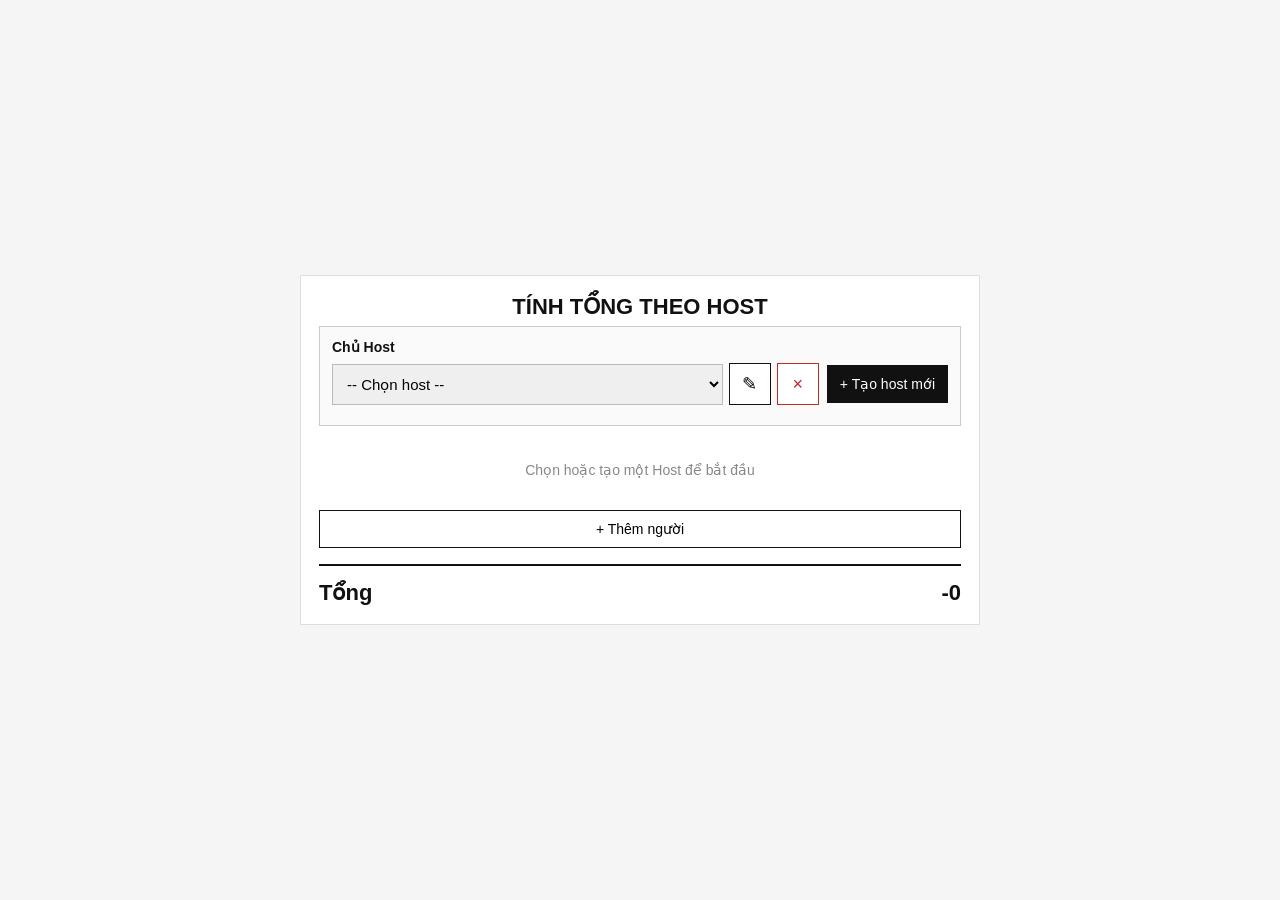
<file: home-iac.html>
<!doctype html>
<html lang="vi">
<head>
  <meta charset="utf-8" />
  <meta name="viewport" content="width=device-width,initial-scale=1" />
  <title>Tính tổng theo Host</title>
  <style>
    * { box-sizing: border-box; }

    body {
      margin: 0;
      font-family: Arial, sans-serif;
      background: #f5f5f5;
      color: #111;
      min-height: 100vh;
      display: grid;
      place-items: center;
      padding: 16px;
    }

    .app {
      width: min(680px, 100%);
      background: #fff;
      border: 1px solid #ddd;
      padding: 18px;
    }

    h1 {
      margin: 0 0 6px;
      font-size: 22px;
      text-align: center;
    }

    /* ===== Host management ===== */
    .host-box {
      border: 1px solid #ccc;
      background: #fafafa;
      padding: 12px;
      margin-bottom: 16px;
    }

    .host-title {
      font-size: 14px;
      font-weight: 700;
      margin-bottom: 8px;
    }

    .host-row {
      display: flex;
      flex-wrap: wrap;
      gap: 8px;
      margin-bottom: 8px;
      align-items: center;
    }

    .host-row select,
    .host-row input {
      flex: 1;
      min-width: 140px;
      padding: 10px;
      font-size: 15px;
      border: 1px solid #bbb;
      outline: none;
    }

    .host-row select:focus,
    .host-row input:focus {
      border-color: #111;
    }

    .btn {
      margin: 0;
      padding: 10px 12px;
      font-size: 14px;
      border: 1px solid #111;
      background: #fff;
      cursor: pointer;
      white-space: nowrap;
      user-select: none;
      touch-action: manipulation;
    }

    .btn:active {
      background: #111;
      color: #fff;
    }

    .btn-danger {
      border-color: #c62828;
      color: #c62828;
    }

    .btn-danger:active {
      background: #c62828;
      color: #fff;
    }

    .btn-primary {
      background: #111;
      color: #fff;
    }

    .btn-primary:active {
      background: #333;
    }

    .icon-btn {
      margin: 0;
      padding: 0;
      width: 42px;
      min-height: 42px;
      font-size: 18px;
      line-height: 1;
      border: 1px solid #111;
      background: #fff;
      cursor: pointer;
      flex-shrink: 0;
      display: inline-flex;
      align-items: center;
      justify-content: center;
      user-select: none;
      touch-action: manipulation;
    }

    .icon-btn:active {
      background: #111;
      color: #fff;
    }

    .icon-btn.danger {
      border-color: #c62828;
      color: #c62828;
    }

    .icon-btn.danger:active {
      background: #c62828;
      color: #fff;
    }

    .host-select-wrap {
      display: flex;
      gap: 6px;
      flex: 1;
      min-width: 180px;
      align-items: center;
    }

    .host-select-wrap select {
      flex: 1;
      min-width: 0;
    }

    /* ===== Worker list ===== */
    #workerList {
      margin-bottom: 12px;
    }

    .worker-row {
      display: grid;
      grid-template-columns: 1fr auto;
      gap: 8px;
      align-items: start;
      margin-bottom: 10px;
      padding: 12px;
      border-radius: 8px;
      border: 1px solid transparent;
    }

    .worker-main {
      display: grid;
      gap: 8px;
    }

    .worker-top {
      display: grid;
      grid-template-columns: 1fr 72px;
      gap: 8px;
    }

    .name {
      width: 100%;
      padding: 11px;
      font-size: 15px;
      font-weight: 600;
      border: 1px solid #bbb;
      outline: none;
    }

    .name:focus {
      border-color: #111;
    }

    .step-input {
      width: 100%;
      padding: 11px 4px;
      font-size: 14px;
      border: 1px solid #bbb;
      outline: none;
      text-align: center;
    }

    .step-input:focus {
      border-color: #111;
    }

    .controls {
      display: grid;
      grid-template-columns: 48px 1fr 48px;
      gap: 6px;
    }

    .value {
      width: 100%;
      min-width: 0;
      padding: 11px;
      font-size: 17px;
      border: 1px solid #bbb;
      outline: none;
      text-align: center;
    }

    .value:focus {
      border-color: #111;
    }

    .step-btn {
      margin: 0;
      padding: 0;
      min-height: 44px;
      font-size: 24px;
      font-weight: 700;
      line-height: 1;
      border: 1px solid #111;
      background: #fff;
      cursor: pointer;
      user-select: none;
      touch-action: manipulation;
    }

    .step-btn:active {
      background: #111;
      color: #fff;
    }

    .remove-btn {
      margin: 0;
      padding: 0 10px;
      min-height: 44px;
      font-size: 18px;
      border: 1px solid #c62828;
      background: #fff;
      color: #c62828;
      cursor: pointer;
      align-self: stretch;
    }

    .remove-btn:active {
      background: #c62828;
      color: #fff;
    }

    /* ===== Total & actions ===== */
    .total {
      margin-top: 8px;
      padding-top: 14px;
      border-top: 2px solid #111;
      display: flex;
      justify-content: space-between;
      align-items: center;
      gap: 12px;
      font-size: 22px;
      font-weight: 700;
    }

    .positive { color: #11823b; }
    .negative { color: #c62828; }
    .zero { color: #111; }

    .empty-msg {
      text-align: center;
      color: #888;
      padding: 20px 0;
      font-size: 14px;
    }

    @media (max-width: 520px) {
      .app { padding: 14px; }

      .worker-top {
        grid-template-columns: 1fr 64px;
      }

      .host-row {
        flex-direction: column;
        align-items: stretch;
      }

      .host-row input,
      .host-row .btn {
        width: 100%;
      }

      .host-select-wrap {
        width: 100%;
      }
    }
  </style>
</head>

<body>
  <main class="app">
    <h1>TÍNH TỔNG THEO HOST</h1>

    <!-- Quản lý Host -->
    <div class="host-box">
      <div class="host-title">Chủ Host</div>

      <div class="host-row">
        <div class="host-select-wrap">
          <select id="hostSelect">
            <option value="">-- Chọn host --</option>
          </select>
          <button class="icon-btn" id="btnRenameHost" type="button" title="Đổi tên host đang chọn">✎</button>
          <button class="icon-btn danger" id="btnDeleteHost" type="button" title="Xóa host đang chọn">×</button>
        </div>
        <button class="btn btn-primary" id="btnCreateHost" type="button">+ Tạo host mới</button>
      </div>
    </div>

    <!-- Danh sách người -->
    <div id="workerList"></div>

    <button class="btn" id="btnAddWorker" type="button" style="width:100%;margin-bottom:8px;">
      + Thêm người
    </button>

    <div class="total">
      <span>Tổng</span>
      <span id="total" class="zero">0</span>
    </div>
  </main>

  <script>
    const STORAGE_KEY = 'workerHostCalculator_v4';

    // {
    //   hosts: { "Tên Host": [ { name, value, step }, ... ] },
    //   currentHost: "Tên Host" | null
    // }

    let state = {
      hosts: {},
      currentHost: null
    };

    const hostSelect = document.getElementById('hostSelect');
    const workerListEl = document.getElementById('workerList');
    const totalEl = document.getElementById('total');

    function getNumber(val) {
      const n = parseFloat(val);
      return Number.isFinite(n) ? n : 0;
    }

    function formatNumber(value) {
      return new Intl.NumberFormat('vi-VN', {
        maximumFractionDigits: 10
      }).format(value);
    }

    function saveState() {
      try {
        localStorage.setItem(STORAGE_KEY, JSON.stringify(state));
      } catch (e) {
        console.warn('Không lưu được localStorage:', e);
      }
    }

    function loadState() {
      try {
        const raw = localStorage.getItem(STORAGE_KEY);
        if (!raw) return;
        const data = JSON.parse(raw);
        if (data && typeof data === 'object' && data.hosts) {
          state = data;
          // Đảm bảo mỗi worker có step
          Object.keys(state.hosts).forEach(hostName => {
            state.hosts[hostName] = (state.hosts[hostName] || []).map(w => ({
              name: w.name || '',
              value: getNumber(w.value),
              step: getNumber(w.step) || 1
            }));
          });
        }
      } catch (e) {
        console.warn('Không đọc được localStorage:', e);
      }
    }

    function refreshHostSelect() {
      const names = Object.keys(state.hosts).sort((a, b) => a.localeCompare(b, 'vi'));
      const current = state.currentHost;

      hostSelect.innerHTML = '<option value="">-- Chọn host --</option>';
      names.forEach(name => {
        const opt = document.createElement('option');
        opt.value = name;
        opt.textContent = name;
        if (name === current) opt.selected = true;
        hostSelect.appendChild(opt);
      });
    }

    function getCurrentWorkers() {
      if (!state.currentHost || !state.hosts[state.currentHost]) return [];
      return state.hosts[state.currentHost];
    }

    function setCurrentWorkers(workers) {
      if (!state.currentHost) return;
      state.hosts[state.currentHost] = workers;
    }

    function escapeAttr(str) {
      return String(str)
        .replace(/&/g, '&amp;')
        .replace(/"/g, '&quot;')
        .replace(/</g, '&lt;')
        .replace(/>/g, '&gt;');
    }

    function renderWorkers() {
      const workers = getCurrentWorkers();
      workerListEl.innerHTML = '';

      if (!state.currentHost) {
        workerListEl.innerHTML = '<div class="empty-msg">Chọn hoặc tạo một Host để bắt đầu</div>';
        calculate();
        return;
      }

      if (workers.length === 0) {
        workerListEl.innerHTML = '<div class="empty-msg">Chưa có người nào. Bấm “+ Thêm người”</div>';
        calculate();
        return;
      }

      // Màu nền khác nhau cho từng người (xoay vòng)
      const rowColors = [
        '#e3f2fd', // xanh dương nhạt
        '#e8f5e9', // xanh lá nhạt
        '#fff3e0', // cam nhạt
        '#f3e5f5', // tím nhạt
        '#e0f7fa', // cyan nhạt
        '#fce4ec', // hồng nhạt
        '#fff8e1', // vàng nhạt
        '#efebe9'  // nâu nhạt
      ];

      workers.forEach((worker, index) => {
        const row = document.createElement('div');
        row.className = 'worker-row';
        row.dataset.index = index;
        row.style.background = rowColors[index % rowColors.length];
        row.style.borderColor = rowColors[index % rowColors.length];

        const stepVal = getNumber(worker.step) || 1;

        row.innerHTML = `
          <div class="worker-main">
            <div class="worker-top">
              <input class="name" type="text" placeholder="Tên người" value="${escapeAttr(worker.name || '')}" data-field="name">
              <input class="step-input" type="number" step="any" value="${stepVal}" data-field="step" title="Số tăng/giảm mỗi lần bấm +/−">
            </div>
            <div class="controls">
              <button class="step-btn" type="button" data-action="dec">−</button>
              <input class="value" type="number" step="any" value="${worker.value ?? 0}" data-field="value">
              <button class="step-btn" type="button" data-action="inc">+</button>
            </div>
          </div>
          <button class="remove-btn" type="button" data-action="remove" title="Xóa người">×</button>
        `;

        workerListEl.appendChild(row);
      });

      workerListEl.querySelectorAll('.worker-row').forEach(row => {
        const index = Number(row.dataset.index);

        row.querySelectorAll('input').forEach(input => {
          input.addEventListener('input', () => {
            updateWorkerFromUI(index, row);
            calculate();
            saveState();
          });
        });

        row.querySelector('[data-action="dec"]').addEventListener('click', () => {
          changeValue(index, -1);
        });

        row.querySelector('[data-action="inc"]').addEventListener('click', () => {
          changeValue(index, 1);
        });

        row.querySelector('[data-action="remove"]').addEventListener('click', () => {
          removeWorker(index);
        });
      });

      calculate();
    }

    function updateWorkerFromUI(index, row) {
      const workers = getCurrentWorkers();
      if (!workers[index]) return;

      const nameInput = row.querySelector('[data-field="name"]');
      const stepInput = row.querySelector('[data-field="step"]');
      const valueInput = row.querySelector('[data-field="value"]');

      workers[index].name = nameInput.value;
      let step = getNumber(stepInput.value);
      if (step <= 0) step = 1;
      workers[index].step = step;
      workers[index].value = getNumber(valueInput.value);
    }

    function changeValue(index, direction) {
      const workers = getCurrentWorkers();
      if (!workers[index]) return;

      const step = getNumber(workers[index].step) || 1;
      workers[index].value = getNumber(workers[index].value) + (direction * step);

      const row = workerListEl.querySelector(`.worker-row[data-index="${index}"]`);
      if (row) {
        row.querySelector('[data-field="value"]').value = workers[index].value;
      }

      calculate();
      saveState();
    }

    function removeWorker(index) {
      const workers = getCurrentWorkers();
      const name = workers[index]?.name || 'người này';
      if (!confirm(`Xóa "${name}"?`)) return;

      workers.splice(index, 1);
      setCurrentWorkers(workers);
      renderWorkers();
      saveState();
    }

    function addWorker() {
      if (!state.currentHost) {
        alert('Hãy chọn hoặc tạo Host trước!');
        return;
      }

      const workers = getCurrentWorkers();
      workers.push({
        name: `Người ${workers.length + 1}`,
        value: 0,
        step: 1
      });
      setCurrentWorkers(workers);
      renderWorkers();
      saveState();
    }

    function calculate() {
      const workers = getCurrentWorkers();
      // Tổng thực = sum, hiển thị luôn nghịch đảo (chỉ đảo phần tổng)
      const sum = workers.reduce((s, w) => s + getNumber(w.value), 0);
      const total = -sum;

      totalEl.textContent = formatNumber(total);
      totalEl.className =
        total > 0 ? 'positive' :
        total < 0 ? 'negative' :
        'zero';
    }

    // ---------- Host actions ----------
    function loadSelectedHost() {
      const name = hostSelect.value;
      if (!name) {
        state.currentHost = null;
        renderWorkers();
        saveState();
        return;
      }

      if (!state.hosts[name]) {
        alert('Host không tồn tại!');
        return;
      }

      state.currentHost = name;
      renderWorkers();
      saveState();
    }

    // Tạo host mới — copy người hiện có, đặt số về 0 (không xóa danh sách người)
    function createNewHost() {
      const name = prompt('Nhập tên host mới:');
      if (name === null) return; // bấm Cancel

      const trimmed = name.trim();
      if (!trimmed) {
        alert('Tên không được để trống!');
        return;
      }

      if (state.hosts[trimmed]) {
        alert(`Host "${trimmed}" đã tồn tại. Hãy chọn tên khác hoặc chọn host đó ở danh sách trên.`);
        return;
      }

      // Copy người từ host hiện tại, đặt value = 0 (giữ tên + step)
      const current = getCurrentWorkers();
      const copied = current.map(w => ({
        name: w.name || '',
        value: 0,
        step: getNumber(w.step) || 1
      }));

      state.hosts[trimmed] = copied;
      state.currentHost = trimmed;
      refreshHostSelect();
      renderWorkers();
      saveState();
    }

    // Đổi tên host đang chọn (icon ✎)
    function renameCurrentHost() {
      const oldName = hostSelect.value || state.currentHost;
      if (!oldName) {
        alert('Chưa chọn host nào!');
        return;
      }

      const newName = prompt(`Đổi tên host "${oldName}" thành:`, oldName);
      if (newName === null) return; // bấm Cancel

      const trimmed = newName.trim();
      if (!trimmed) {
        alert('Tên không được để trống!');
        return;
      }

      if (trimmed === oldName) return;

      if (state.hosts[trimmed]) {
        alert(`Host "${trimmed}" đã tồn tại. Không thể đổi tên.`);
        return;
      }

      const workers = state.hosts[oldName] || [];
      delete state.hosts[oldName];
      state.hosts[trimmed] = workers;

      if (state.currentHost === oldName) {
        state.currentHost = trimmed;
      }

      refreshHostSelect();
      renderWorkers();
      saveState();
    }

    function deleteCurrentHost() {
      const name = hostSelect.value || state.currentHost;
      if (!name) {
        alert('Chưa chọn host nào!');
        return;
      }

      if (!confirm(`Xóa host "${name}" và toàn bộ người của host này?`)) return;

      delete state.hosts[name];
      if (state.currentHost === name) {
        state.currentHost = null;
      }

      refreshHostSelect();
      renderWorkers();
      saveState();
    }

    // ---------- Events ----------
    document.getElementById('btnCreateHost').addEventListener('click', createNewHost);
    document.getElementById('btnRenameHost').addEventListener('click', renameCurrentHost);
    document.getElementById('btnDeleteHost').addEventListener('click', deleteCurrentHost);
    document.getElementById('btnAddWorker').addEventListener('click', addWorker);

    // Chọn host → tự load
    hostSelect.addEventListener('change', loadSelectedHost);

    // ---------- Init ----------
    loadState();
    refreshHostSelect();
    renderWorkers();
  </script>
</body>
</html>
</file>
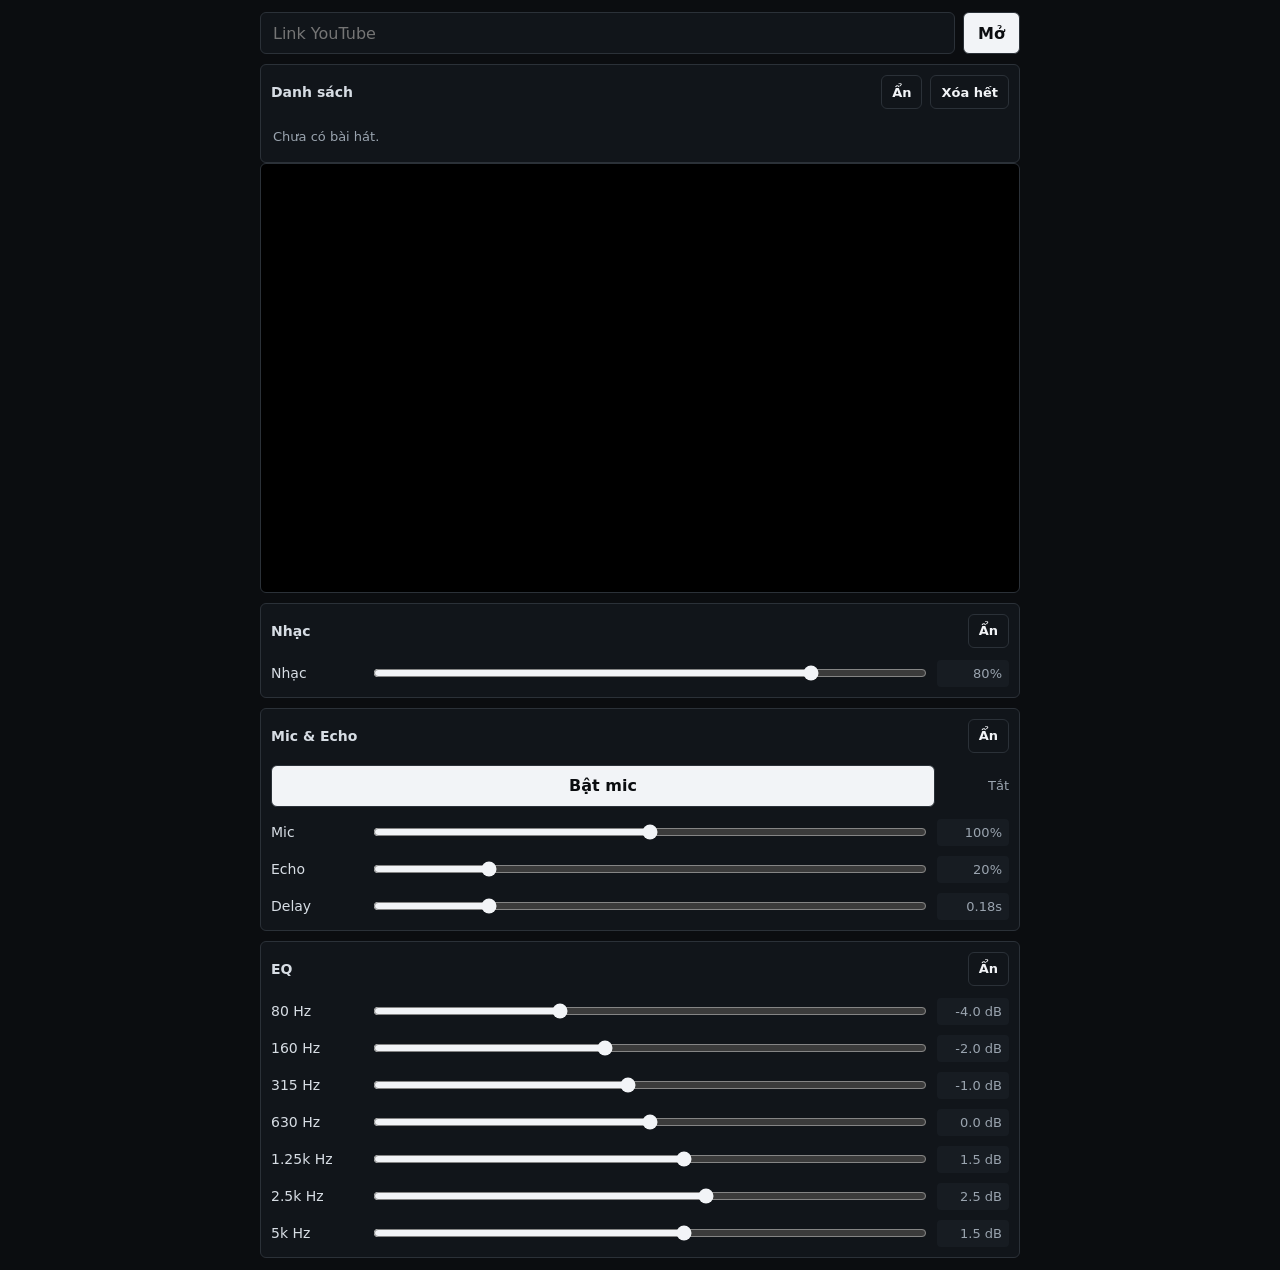
<file: karaoke.html>
<!DOCTYPE html>
<html lang="vi">
<head>
    <meta charset="UTF-8">
    <meta name="viewport" content="width=device-width, initial-scale=1.0">
    <title>Karaoke Studio</title>
    <style>
        * { box-sizing: border-box; }
        :root {
            color-scheme: dark;
            --bg: #0b0d10;
            --surface: #11151a;
            --surface-2: #171c22;
            --border: #2b3138;
            --text: #f2f4f7;
            --muted: #9aa4af;
        }
        body {
            margin: 0;
            padding: 12px;
            background: var(--bg);
            color: var(--text);
            font-family: system-ui, -apple-system, BlinkMacSystemFont, "Segoe UI", sans-serif;
        }
        .container {
            width: 100%;
            max-width: 760px;
            margin: 0 auto;
        }
        .search-box {
            display: flex;
            gap: 8px;
            margin-bottom: 10px;
        }
        input[type="text"], button {
            min-height: 42px;
            border: 1px solid var(--border);
            border-radius: 6px;
            font: inherit;
        }
        input[type="text"] {
            flex: 1;
            min-width: 0;
            padding: 0 12px;
            background: var(--surface);
            color: var(--text);
            outline: none;
        }
        input[type="text"]:focus {
            border-color: #59636f;
        }
        button {
            padding: 0 14px;
            background: #f2f4f7;
            color: #0b0d10;
            cursor: pointer;
            font-weight: 650;
        }
        button:active { transform: translateY(1px); }
        .secondary-btn {
            background: transparent;
            color: var(--text);
        }
        .video-container {
            position: relative;
            height: 0;
            padding-bottom: 56.25%;
            overflow: hidden;
            margin-bottom: 10px;
            background: #000;
            border: 1px solid var(--border);
            border-radius: 6px;
        }
        .video-container iframe {
            position: absolute;
            inset: 0;
            width: 100%;
            height: 100%;
            border: 0;
        }
        .panel {
            margin-top: 10px;
            padding: 10px;
            background: var(--surface);
            border: 1px solid var(--border);
            border-radius: 6px;
        }
        .section-head {
            display: flex;
            gap: 8px;
            align-items: center;
        }
        .section-title {
            flex: 1;
            color: #d7dde4;
            font-size: 14px;
            font-weight: 600;
        }
        .toggle-btn {
            min-height: 34px;
            padding: 0 10px;
            background: transparent;
            color: var(--text);
            font-size: 13px;
            font-weight: 600;
        }
        .panel-body { margin-top: 12px; }
        .row-item {
            display: grid;
            grid-template-columns: 92px minmax(0, 1fr) 72px;
            align-items: center;
            gap: 10px;
            margin-bottom: 10px;
        }
        .row-item:last-child { margin-bottom: 0; }
        .label-text {
            color: #d7dde4;
            font-size: 14px;
        }
        .slider {
            width: 100%;
            margin: 0;
            accent-color: #f2f4f7;
            cursor: pointer;
        }
        .val-box {
            width: 72px;
            padding: 6px 7px;
            text-align: right;
            color: var(--muted);
            background: var(--surface-2);
            border-radius: 4px;
            font-size: 13px;
            white-space: nowrap;
        }
        .mic-row {
            display: flex;
            align-items: center;
            gap: 10px;
            margin-bottom: 12px;
        }
        .mic-row button { flex: 1; }
        #micStatus {
            min-width: 64px;
            text-align: right;
            color: var(--muted) !important;
            font-size: 13px;
            font-weight: 500 !important;
        }
        .song-list {
            display: flex;
            flex-direction: column;
            gap: 7px;
        }
        .song-empty {
            padding: 8px 2px;
            color: var(--muted);
            font-size: 13px;
        }
        .song-item {
            display: flex;
            align-items: center;
            gap: 8px;
            padding: 8px;
            background: var(--bg);
            border: 1px solid var(--border);
            border-radius: 5px;
        }
        .song-link {
            flex: 1;
            min-width: 0;
            overflow: hidden;
            text-overflow: ellipsis;
            white-space: nowrap;
            color: #d7dde4;
            font-size: 14px;
        }
        .song-actions {
            display: flex;
            gap: 6px;
            flex-shrink: 0;
        }
        .song-actions button, .small-btn {
            min-height: 34px;
            padding: 0 10px;
            font-size: 13px;
        }
        @media (max-width: 560px) {
            body { padding: 8px; }
            .search-box { gap: 6px; }
            .search-box button { padding: 0 12px; }
            .panel { padding: 8px; }
            .row-item {
                grid-template-columns: 82px minmax(0, 1fr) 66px;
                gap: 7px;
            }
            .label-text { font-size: 13px; }
            .val-box { width: 66px; font-size: 12px; }
            .song-item { align-items: stretch; }
            .song-link {
                white-space: normal;
                display: -webkit-box;
                -webkit-line-clamp: 2;
                -webkit-box-orient: vertical;
            }
        }
    </style>
</head>
<body>
<div class="container">
    <div class="search-box">
        <input type="text" id="videoUrl" placeholder="Link YouTube">
        <button type="button" onclick="loadVideo()">Mở</button>
    </div>

    <div class="panel">
        <div class="section-head">
            <span class="section-title">Danh sách</span>
            <button id="songsToggleBtn" class="toggle-btn" type="button" onclick="togglePanel('songs')">Ẩn</button>
            <button class="small-btn secondary-btn" type="button" onclick="clearSavedSongs()">Xóa hết</button>
        </div>
        <div id="songsPanelBody" class="panel-body">
            <div id="savedSongsList" class="song-list"></div>
        </div>
    </div>

    <div class="video-container">
        <div id="player"></div>
    </div>

    <div class="panel">
        <div class="section-head">
            <span class="section-title">Nhạc</span>
            <button id="musicToggleBtn" class="toggle-btn" type="button" onclick="togglePanel('music')">Ẩn</button>
        </div>
        <div id="musicPanelBody" class="panel-body">
            <div class="row-item">
                <span class="label-text">Nhạc</span>
                <input type="range" class="slider" id="musicVolume" min="0" max="100" step="1" value="80" oninput="changeMusicVolume(this.value)">
                <span class="val-box" id="val-music">80%</span>
            </div>
        </div>
    </div>

    <div class="panel">
        <div class="section-head">
            <span class="section-title">Mic & Echo</span>
            <button id="voiceToggleBtn" class="toggle-btn" type="button" onclick="togglePanel('voice')">Ẩn</button>
        </div>
        <div id="voicePanelBody" class="panel-body">
            <div class="mic-row">
                <button id="micBtn" type="button" onclick="toggleMic()">Bật mic</button>
                <span id="micStatus">Tắt</span>
            </div>
            <div class="row-item">
                <span class="label-text">Mic</span>
                <input type="range" class="slider" id="micVolume" min="0" max="2" step="0.1" value="1.0" oninput="changeMicVolume(this.value)">
                <span class="val-box" id="val-vol">100%</span>
            </div>
            <div class="row-item">
                <span class="label-text">Echo</span>
                <input type="range" class="slider" id="echoVol" min="0" max="1" step="0.05" value="0.20" oninput="updateEcho()">
                <span class="val-box" id="val-echo">20%</span>
            </div>
            <div class="row-item">
                <span class="label-text">Delay</span>
                <input type="range" class="slider" id="echoDelay" min="0.1" max="0.5" step="0.01" value="0.18" oninput="updateEcho()">
                <span class="val-box" id="val-delay">0.18s</span>
            </div>
        </div>
    </div>

    <div class="panel">
        <div class="section-head">
            <span class="section-title">EQ</span>
            <button id="eqToggleBtn" class="toggle-btn" type="button" onclick="togglePanel('eq')">Ẩn</button>
        </div>
        <div id="eqPanelBody" class="panel-body">
            
            <div class="row-item"><span class="label-text">80 Hz</span><input type="range" class="slider" id="eq-80" min="-12" max="12" step="0.1" value="-4" oninput="updateEQ(80, this.value)"><span class="val-box" id="val-80">-4.0 dB</span></div>
            <div class="row-item"><span class="label-text">160 Hz</span><input type="range" class="slider" id="eq-160" min="-12" max="12" step="0.1" value="-2" oninput="updateEQ(160, this.value)"><span class="val-box" id="val-160">-2.0 dB</span></div>
            <div class="row-item"><span class="label-text">315 Hz</span><input type="range" class="slider" id="eq-315" min="-12" max="12" step="0.1" value="-1" oninput="updateEQ(315, this.value)"><span class="val-box" id="val-315">-1.0 dB</span></div>
            <div class="row-item"><span class="label-text">630 Hz</span><input type="range" class="slider" id="eq-630" min="-12" max="12" step="0.1" value="0" oninput="updateEQ(630, this.value)"><span class="val-box" id="val-630">0.0 dB</span></div>
            <div class="row-item"><span class="label-text">1.25k Hz</span><input type="range" class="slider" id="eq-1250" min="-12" max="12" step="0.1" value="1.5" oninput="updateEQ(1250, this.value)"><span class="val-box" id="val-1250">1.5 dB</span></div>
            <div class="row-item"><span class="label-text">2.5k Hz</span><input type="range" class="slider" id="eq-2500" min="-12" max="12" step="0.1" value="2.5" oninput="updateEQ(2500, this.value)"><span class="val-box" id="val-2500">2.5 dB</span></div>
            <div class="row-item"><span class="label-text">5k Hz</span><input type="range" class="slider" id="eq-5000" min="-12" max="12" step="0.1" value="1.5" oninput="updateEQ(5000, this.value)"><span class="val-box" id="val-5000">1.5 dB</span></div>
        </div>
    </div>
</div>

<script src="https://www.youtube.com/iframe_api"></script>
<script>
    let audioContext;
    let micStream = null;
    let microphone;
    let mainGainNode;
    let isMicOn = false;
    let player = null;
    let playerReady = false;
    let pendingVideoId = null;
    
    let filters = {}; 
    let delayNode, feedbackGain, echoGainNode;
    let rawMicKeeperAudio = null;
    let routeRestartTimer = null;
    let routeRestarting = false;
    let preferredPhoneMicDeviceId = '';
    // Preset vocal karaoke 7-band: cắt ù/trầm, giữ mid sạch, tăng độ rõ giọng.
    // Người dùng vẫn có thể chỉnh từng band; các thay đổi tiếp tục được lưu LocalStorage.
    const frequencies = [80, 160, 315, 630, 1250, 2500, 5000];

    const SETTINGS_KEY = 'karaokeSettingsKaraokePresetV2';
    const SONGS_KEY = 'karaokeSavedSongsV1';

    const SONG_LIST_VISIBILITY_KEY = 'karaokeSongListVisibilityV1';
    const PANEL_VISIBILITY_KEY = 'karaokePanelVisibilityV1';
    const PANEL_MAP = {
        songs: { buttonId: 'songsToggleBtn', bodyId: 'songsPanelBody' },
        music: { buttonId: 'musicToggleBtn', bodyId: 'musicPanelBody' },
        voice: { buttonId: 'voiceToggleBtn', bodyId: 'voicePanelBody' },
        eq: { buttonId: 'eqToggleBtn', bodyId: 'eqPanelBody' }
    };

    function setPanelVisibility(name, value, save = true) {
        const config = PANEL_MAP[name];
        if (!config) return;

        const mode = value === 'hide' ? 'hide' : 'show';
        const button = document.getElementById(config.buttonId);
        const body = document.getElementById(config.bodyId);

        if (body) body.style.display = mode === 'hide' ? 'none' : '';
        if (button) button.textContent = mode === 'hide' ? 'Hiện' : 'Ẩn';

        if (save) {
            const saved = readJSON(PANEL_VISIBILITY_KEY, {});
            saved[name] = mode;
            writeJSON(PANEL_VISIBILITY_KEY, saved);
        }
    }

    function togglePanel(name) {
        const config = PANEL_MAP[name];
        if (!config) return;
        const body = document.getElementById(config.bodyId);
        if (!body) return;

        const isHidden = body.style.display === 'none';
        setPanelVisibility(name, isHidden ? 'show' : 'hide');
    }

    function restorePanelVisibility() {
        const saved = readJSON(PANEL_VISIBILITY_KEY, {});

        // Giữ tương thích trạng thái danh sách của bản trước.
        if (!saved.songs) {
            try {
                saved.songs = localStorage.getItem(SONG_LIST_VISIBILITY_KEY) || 'show';
            } catch (_) {
                saved.songs = 'show';
            }
        }

        Object.keys(PANEL_MAP).forEach(name => {
            setPanelVisibility(name, saved[name] || 'show', false);
        });
    }

    function readJSON(key, fallback) {
        try {
            const raw = localStorage.getItem(key);
            return raw ? JSON.parse(raw) : fallback;
        } catch (err) {
            console.warn('Không đọc được LocalStorage:', key, err);
            return fallback;
        }
    }

    function writeJSON(key, value) {
        try {
            localStorage.setItem(key, JSON.stringify(value));
        } catch (err) {
            console.warn('Không ghi được LocalStorage:', key, err);
        }
    }

    function getCurrentSettings() {
        const eq = {};
        frequencies.forEach(freq => {
            eq[freq] = parseFloat(document.getElementById(`eq-${freq}`).value);
        });

        return {
            musicVolume: parseInt(document.getElementById('musicVolume').value, 10),
            micVolume: parseFloat(document.getElementById('micVolume').value),
            echoVol: parseFloat(document.getElementById('echoVol').value),
            echoDelay: parseFloat(document.getElementById('echoDelay').value),
            eq
        };
    }

    function saveSettings() {
        writeJSON(SETTINGS_KEY, getCurrentSettings());
    }

    function restoreSettings() {
        const saved = readJSON(SETTINGS_KEY, null);
        if (!saved) return;

        if (Number.isFinite(saved.musicVolume)) {
            const el = document.getElementById('musicVolume');
            el.value = Math.max(0, Math.min(100, saved.musicVolume));
            document.getElementById('val-music').innerText = `${el.value}%`;
        }

        if (Number.isFinite(saved.micVolume)) {
            const el = document.getElementById('micVolume');
            el.value = Math.max(0, Math.min(2, saved.micVolume));
            document.getElementById('val-vol').innerText = `${Math.round(parseFloat(el.value) * 100)}%`;
        }

        if (Number.isFinite(saved.echoVol)) {
            const el = document.getElementById('echoVol');
            el.value = Math.max(0, Math.min(1, saved.echoVol));
            document.getElementById('val-echo').innerText = `${Math.round(parseFloat(el.value) * 100)}%`;
        }

        if (Number.isFinite(saved.echoDelay)) {
            const el = document.getElementById('echoDelay');
            el.value = Math.max(0.1, Math.min(0.5, saved.echoDelay));
            document.getElementById('val-delay').innerText = `${parseFloat(el.value).toFixed(2)}s`;
        }

        if (saved.eq && typeof saved.eq === 'object') {
            frequencies.forEach(freq => {
                const value = parseFloat(saved.eq[freq]);
                if (!Number.isFinite(value)) return;
                const el = document.getElementById(`eq-${freq}`);
                const clamped = Math.max(-12, Math.min(12, value));
                el.value = clamped;
                document.getElementById(`val-${freq}`).innerText = `${clamped.toFixed(1)} dB`;
            });
        }
    }

    function isProbablyBluetoothMic(label) {
        const text = String(label || '').toLowerCase();
        return /(bluetooth|headset|hands[- ]?free|airpods|buds|tws|tai nghe|rảnh tay|ranh tay)/i.test(text);
    }

    function isProbablyPhoneMic(label) {
        const text = String(label || '').toLowerCase();
        if (!text || isProbablyBluetoothMic(text)) return false;

        // Chỉ khóa deviceId khi Chrome thật sự expose một mic tích hợp rõ ràng.
        // Không khóa "Speakerphone" / "Headset earpiece" vì trên Android đây có thể
        // là audio route ghép cả input + output, làm âm thanh không còn đi Bluetooth.
        return /(built[- ]?in|internal|phone mic|microphone.*phone|mic.*phone|điện thoại|dien thoai)/i.test(text)
            && !/(speakerphone|earpiece)/i.test(text);
    }

    async function refreshPhoneMicDevice() {
        preferredPhoneMicDeviceId = '';

        if (!navigator.mediaDevices?.enumerateDevices) return '';

        let devices = [];
        try {
            devices = (await navigator.mediaDevices.enumerateDevices())
                .filter(d => d.kind === 'audioinput');
        } catch (err) {
            console.warn('Không liệt kê được mic:', err);
            return '';
        }

        // Ưu tiên mic tích hợp nếu Android/Chrome công khai riêng device đó.
        const builtIn = devices.find(d =>
            d.deviceId &&
            d.deviceId !== 'default' &&
            d.deviceId !== 'communications' &&
            isProbablyPhoneMic(d.label)
        );

        if (builtIn) {
            preferredPhoneMicDeviceId = builtIn.deviceId;
            console.log('Ưu tiên mic điện thoại:', builtIn.label);
            return preferredPhoneMicDeviceId;
        }

        // Nếu Android chỉ expose các route như Default / Speakerphone /
        // Headset earpiece thì KHÔNG ép một route cụ thể. Để hệ điều hành
        // tự quản lý output Bluetooth thay vì vô tình khóa về loa điện thoại.
        console.log('Không có deviceId mic điện thoại riêng; dùng input mặc định của Android.');
        return '';
    }

    async function getPreferredMicStream() {
        // Karaoke/local-monitoring: xin mic theo chế độ ít xử lý nhất có thể.
        const base = {
            echoCancellation: false,
            noiseSuppression: false,
            autoGainControl: false,
            channelCount: { ideal: 1 },
            latency: { ideal: 0 }
        };

        if (preferredPhoneMicDeviceId) {
            try {
                return await navigator.mediaDevices.getUserMedia({
                    audio: { ...base, deviceId: { exact: preferredPhoneMicDeviceId } }
                });
            } catch (err) {
                console.warn('Mic điện thoại riêng không mở được, chuyển sang input mặc định:', err);
                preferredPhoneMicDeviceId = '';
            }
        }

        return navigator.mediaDevices.getUserMedia({ audio: base });
    }

    function ensureHiddenAudioElements() {
        if (!rawMicKeeperAudio) {
            rawMicKeeperAudio = document.createElement('audio');
            rawMicKeeperAudio.autoplay = true;
            rawMicKeeperAudio.muted = true;
            rawMicKeeperAudio.playsInline = true;
            rawMicKeeperAudio.setAttribute('playsinline', '');
            rawMicKeeperAudio.style.display = 'none';
            document.body.appendChild(rawMicKeeperAudio);
        }
    }

    async function playAudioElement(el, label) {
        if (!el) return;
        try {
            const promise = el.play();
            if (promise && typeof promise.then === 'function') await promise;
        } catch (err) {
            console.warn(label + ' chưa play được:', err);
        }
    }

    async function stopMicGraph({ keepAudioElements = true } = {}) {
        try { if (microphone) microphone.disconnect(); } catch (_) {}
        Object.values(filters).forEach(f => { try { f.disconnect(); } catch (_) {} });
        filters = {};
        try { if (delayNode) delayNode.disconnect(); } catch (_) {}
        try { if (feedbackGain) feedbackGain.disconnect(); } catch (_) {}
        try { if (echoGainNode) echoGainNode.disconnect(); } catch (_) {}
        try { if (mainGainNode) mainGainNode.disconnect(); } catch (_) {}

        if (rawMicKeeperAudio) {
            try { rawMicKeeperAudio.pause(); } catch (_) {}
            rawMicKeeperAudio.srcObject = null;
        }

        if (micStream) {
            micStream.getTracks().forEach(track => track.stop());
            micStream = null;
        }

        microphone = null;
        delayNode = null;
        feedbackGain = null;
        echoGainNode = null;
        mainGainNode = null;
        isMicOn = false;

        if (!keepAudioElements) {
            try { rawMicKeeperAudio?.remove(); } catch (_) {}
            rawMicKeeperAudio = null;
        }
    }

    async function startMicGraph() {
        const micBtn = document.getElementById('micBtn');
        const micStatus = document.getElementById('micStatus');

        if (!navigator.mediaDevices?.getUserMedia) throw new Error('Trình duyệt không hỗ trợ microphone');

        ensureHiddenAudioElements();

        // Xin quyền trước để Chrome hiện đầy đủ label/deviceId.
        // Sau đó chỉ tự chọn mic điện thoại khi có một audioinput riêng rõ ràng.
        if (!preferredPhoneMicDeviceId) {
            const permissionStream = await navigator.mediaDevices.getUserMedia({ audio: true });
            permissionStream.getTracks().forEach(track => track.stop());
            await refreshPhoneMicDevice();
        }

        micStream = await getPreferredMicStream();

        // Workaround cho Chrome/Android: giữ stream mic gắn với một audio element
        // (muted) để stream không bị rơi khỏi media playback path khi đổi Bluetooth.
        rawMicKeeperAudio.srcObject = micStream;
        await playAudioElement(rawMicKeeperAudio, 'Mic keeper');

        if (!audioContext || audioContext.state === 'closed') {
            audioContext = new (window.AudioContext || window.webkitAudioContext)({ latencyHint: 'interactive' });
        }
        if (audioContext.state === 'suspended') {
            try { await audioContext.resume(); } catch (_) {}
        }

        microphone = audioContext.createMediaStreamSource(micStream);
        mainGainNode = audioContext.createGain();
        mainGainNode.gain.value = document.getElementById('micVolume').value * 0.5;

        let lastNode = microphone;
        frequencies.forEach(freq => {
            const filter = audioContext.createBiquadFilter();
            filter.type = 'peaking';
            filter.frequency.value = freq;
            filter.Q.value = 1.2;
            filter.gain.value = parseFloat(document.getElementById(`eq-${freq}`).value);
            filters[freq] = filter;
            lastNode.connect(filter);
            lastNode = filter;
        });

        delayNode = audioContext.createDelay();
        feedbackGain = audioContext.createGain();
        echoGainNode = audioContext.createGain();
        delayNode.delayTime.value = parseFloat(document.getElementById('echoDelay').value);
        feedbackGain.gain.value = 0.20;
        echoGainNode.gain.value = parseFloat(document.getElementById('echoVol').value);

        lastNode.connect(delayNode);
        delayNode.connect(feedbackGain);
        feedbackGain.connect(delayNode);
        delayNode.connect(echoGainNode);
        echoGainNode.connect(mainGainNode);
        lastNode.connect(mainGainNode);

        // LOW-LATENCY: phát trực tiếp WebAudio ra output hiện tại.
        // Bỏ MediaStreamDestination + <audio> để giảm thêm một tầng buffer.
        // Android sẽ tự route destination ra loa máy hoặc Bluetooth hiện tại.
        mainGainNode.connect(audioContext.destination);

        isMicOn = true;
        micBtn.innerText = 'Tắt mic';
        micStatus.innerText = 'Bật';

        const track = micStream.getAudioTracks()[0];
        if (track) {
            console.log('Mic đang dùng:', track.label, track.getSettings?.());
            track.addEventListener('ended', () => {
                if (!isMicOn) return;
                micStatus.innerText = 'Mất mic';
            }, { once: true });
        }
    }

    async function restartMicForAudioRoute() {
        if (!isMicOn || routeRestarting) return;
        routeRestarting = true;
        const micBtn = document.getElementById('micBtn');
        const micStatus = document.getElementById('micStatus');
        micStatus.innerText = 'Đổi loa…';

        try {
            await stopMicGraph();
            // Android thường phát nhiều devicechange liên tiếp khi A2DP/SCO đổi route.
            await new Promise(resolve => setTimeout(resolve, 450));
            await refreshPhoneMicDevice();
            await startMicGraph();
        } catch (err) {
            console.error('Không khởi động lại mic sau khi đổi audio route:', err);
            await stopMicGraph();
            micBtn.innerText = 'Bật mic';
            micStatus.innerText = 'Bật lại mic';
        } finally {
            routeRestarting = false;
        }
    }

    function normalizeSongUrl(input) {
        const videoId = getYouTubeId(input.trim());
        if (!videoId || videoId.length !== 11) return null;
        return `https://www.youtube.com/watch?v=${videoId}`;
    }

    function getSavedSongs() {
        const rawSongs = readJSON(SONGS_KEY, []);
        if (!Array.isArray(rawSongs)) return [];

        // Tương thích cả dữ liệu cũ nếu trước đây chỉ lưu chuỗi URL.
        return rawSongs.map(song => {
            if (typeof song === 'string') {
                const url = normalizeSongUrl(song);
                return url ? { url, videoId: getYouTubeId(url), title: '', savedAt: 0 } : null;
            }

            if (!song || typeof song !== 'object') return null;
            const url = normalizeSongUrl(song.url || song.videoId || '');
            if (!url) return null;

            return {
                url,
                videoId: song.videoId || getYouTubeId(url),
                title: typeof song.title === 'string' ? song.title : '',
                savedAt: Number.isFinite(song.savedAt) ? song.savedAt : 0
            };
        }).filter(Boolean);
    }

    function saveSongUrl(input) {
        const url = normalizeSongUrl(input);
        if (!url) return;

        const videoId = getYouTubeId(url);
        const currentSongs = getSavedSongs();
        const oldSong = currentSongs.find(song => song.videoId === videoId);
        const songs = currentSongs.filter(song => song.videoId !== videoId);

        songs.unshift({
            url,
            videoId,
            title: oldSong?.title || '',
            savedAt: Date.now()
        });

        writeJSON(SONGS_KEY, songs);
        renderSavedSongs();
    }

    function updateSavedSongTitle(videoId, title) {
        const cleanTitle = String(title || '').trim();
        if (!videoId || !cleanTitle) return;

        const songs = getSavedSongs();
        let changed = false;

        songs.forEach(song => {
            if (song.videoId === videoId && song.title !== cleanTitle) {
                song.title = cleanTitle;
                changed = true;
            }
        });

        if (changed) {
            writeJSON(SONGS_KEY, songs);
            renderSavedSongs();
        }
    }

    function syncCurrentVideoTitle() {
        if (!playerReady || !player || typeof player.getVideoData !== 'function') return;

        try {
            const data = player.getVideoData() || {};
            const videoId = data.video_id || data.videoId || '';
            const title = data.title || '';
            updateSavedSongTitle(videoId, title);
        } catch (err) {
            console.warn('Chưa lấy được tên video:', err);
        }
    }

    function openSavedSong(videoId, url) {
        document.getElementById('videoUrl').value = url;
        pendingVideoId = videoId;

        if (playerReady && player) {
            player.loadVideoById(videoId);
            player.setVolume(parseInt(document.getElementById('musicVolume').value, 10));
        }
    }

    function deleteSavedSong(videoId) {
        const songs = getSavedSongs().filter(song => song.videoId !== videoId);
        writeJSON(SONGS_KEY, songs);
        renderSavedSongs();
    }

    function clearSavedSongs() {
        if (!getSavedSongs().length) return;
        if (!confirm('Xóa toàn bộ danh sách bài hát đã lưu?')) return;
        localStorage.removeItem(SONGS_KEY);
        renderSavedSongs();
    }

    function renderSavedSongs() {
        const list = document.getElementById('savedSongsList');
        const songs = getSavedSongs();
        list.innerHTML = '';

        if (!songs.length) {
            const empty = document.createElement('div');
            empty.className = 'song-empty';
            empty.textContent = 'Chưa có bài hát.';
            list.appendChild(empty);
            return;
        }

        songs.forEach((song, index) => {
            const item = document.createElement('div');
            item.className = 'song-item';

            const link = document.createElement('div');
            link.className = 'song-link';
            link.textContent = `${index + 1}. ${song.title || 'Đang lấy tên bài hát...'}`;

            const actions = document.createElement('div');
            actions.className = 'song-actions';

            const openBtn = document.createElement('button');
            openBtn.type = 'button';
            openBtn.textContent = 'Mở';
            openBtn.addEventListener('click', () => openSavedSong(song.videoId, song.url));

            const deleteBtn = document.createElement('button');
            deleteBtn.type = 'button';
            deleteBtn.className = 'delete-btn';
            deleteBtn.textContent = 'Xóa';
            deleteBtn.addEventListener('click', () => deleteSavedSong(song.videoId));

            actions.appendChild(openBtn);
            actions.appendChild(deleteBtn);
            item.appendChild(link);
            item.appendChild(actions);
            list.appendChild(item);
        });
    }


    function getYouTubeId(url) {
        const regExp = /^.*(youtu.be\/|v\/|u\/\w\/|embed\/|watch\?v=|\&v=)([^#\&\?]*).*/;
        const match = url.match(regExp);
        return (match && match[2].length === 11) ? match[2] : url;
    }

    function loadVideo() {
        const url = document.getElementById('videoUrl').value.trim();
        if (!url) return alert('Vui lòng nhập link YouTube!');

        const videoId = getYouTubeId(url);
        if (!videoId || videoId.length !== 11) return alert('Link YouTube không hợp lệ!');

        saveSongUrl(url);
        pendingVideoId = videoId;

        if (playerReady && player) {
            player.loadVideoById(videoId);
            player.setVolume(parseInt(document.getElementById('musicVolume').value, 10));
        }
    }

    // YouTube IFrame API: dùng API chính thức để chỉnh âm lượng nhạc riêng.
    window.onYouTubeIframeAPIReady = function() {
        player = new YT.Player('player', {
            videoId: 'dQw4w9WgXcQ',
            playerVars: {
                playsinline: 1,
                modestbranding: 1,
                rel: 0
            },
            events: {
                onReady: function(event) {
                    playerReady = true;
                    event.target.setVolume(parseInt(document.getElementById('musicVolume').value, 10));

                    if (pendingVideoId) {
                        const videoId = pendingVideoId;
                        pendingVideoId = null;
                        event.target.loadVideoById(videoId);
                    }
                },
                onStateChange: function() {
                    // Khi YouTube đã nạp metadata, lấy title thật và lưu vào LocalStorage.
                    setTimeout(syncCurrentVideoTitle, 100);
                    setTimeout(syncCurrentVideoTitle, 600);
                }
            }
        });
    };

    function changeMusicVolume(volume) {
        const value = Math.max(0, Math.min(100, parseInt(volume, 10) || 0));
        document.getElementById('val-music').innerText = value + '%';

        if (playerReady && player && typeof player.setVolume === 'function') {
            player.setVolume(value);
        }
        saveSettings();
    }

    async function forceDefaultAudioOutput() {
        // Đầu ra mic đi thẳng qua audioContext.destination để ưu tiên độ trễ thấp.
        // Khi Android đổi route Bluetooth, chỉ cần đảm bảo AudioContext tiếp tục chạy.
        if (audioContext && audioContext.state === 'suspended') {
            try { await audioContext.resume(); } catch (_) {}
        }
    }

    async function toggleMic() {
        const micBtn = document.getElementById('micBtn');
        const micStatus = document.getElementById('micStatus');

        if (!isMicOn) {
            try {
                await startMicGraph();
            } catch (err) {
                console.error(err);
                await stopMicGraph();
                micBtn.innerText = 'Bật mic';
                micStatus.innerText = 'Lỗi';
                alert('Không thể mở mic điện thoại. Hãy kiểm tra quyền Microphone rồi thử lại.');
            }
        } else {
            await stopMicGraph();
            micBtn.innerText = 'Bật mic';
            micStatus.innerText = 'Tắt';
        }
    }

    function updateEcho() {
        const delayTime = parseFloat(document.getElementById('echoDelay').value);
        const echoVolume = parseFloat(document.getElementById('echoVol').value);

        document.getElementById('val-delay').innerText = delayTime.toFixed(2) + 's';
        document.getElementById('val-echo').innerText = Math.round(echoVolume * 100) + '%';

        if (isMicOn && echoGainNode) {
            delayNode.delayTime.setValueAtTime(delayTime, audioContext.currentTime);
            echoGainNode.gain.setValueAtTime(echoVolume, audioContext.currentTime);
        }
        saveSettings();
    }

    function updateEQ(freq, value) {
        document.getElementById(`val-${freq}`).innerText = `${parseFloat(value).toFixed(1)} dB`;
        if (isMicOn && filters[freq]) {
            filters[freq].gain.setValueAtTime(parseFloat(value), audioContext.currentTime);
        }
        saveSettings();
    }

    function changeMicVolume(volume) {
        document.getElementById('val-vol').innerText = Math.round(volume * 100) + '%';
        if (mainGainNode && isMicOn) {
            mainGainNode.gain.setValueAtTime(volume * 0.5, audioContext.currentTime);
        }
        saveSettings();
    }

    // Android có thể bắn nhiều devicechange khi Bluetooth đổi giữa các audio route.
    // Đợi route ổn định rồi mở lại mic + graph một lần.
    if (navigator.mediaDevices && typeof navigator.mediaDevices.addEventListener === 'function') {
        navigator.mediaDevices.addEventListener('devicechange', () => {
            clearTimeout(routeRestartTimer);
            routeRestartTimer = setTimeout(async () => {
                if (isMicOn) {
                    await restartMicForAudioRoute();
                } else {
                    await refreshPhoneMicDevice();
                }
            }, 900);
        });
    }

    document.addEventListener('visibilitychange', () => {
        if (!document.hidden && isMicOn) forceDefaultAudioOutput();
    });

    window.addEventListener('pageshow', () => {
        if (isMicOn) forceDefaultAudioOutput();
    });

    document.addEventListener('DOMContentLoaded', () => {
        restoreSettings();
        renderSavedSongs();
        restorePanelVisibility();
        refreshPhoneMicDevice();
    });
</script>

</body>
</html>
</file>
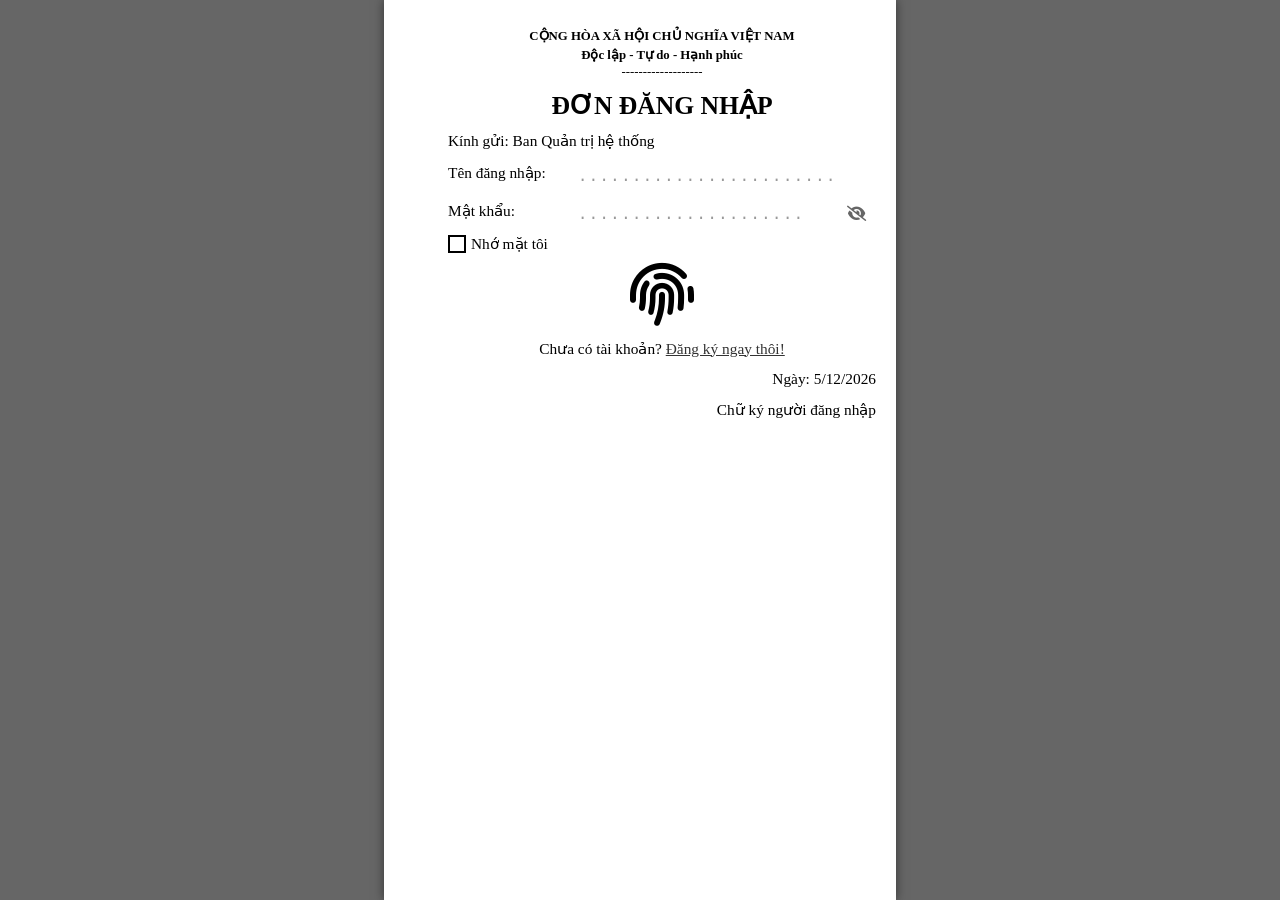
<file: login.html>
<!DOCTYPE html>
<html lang="vi">

<head>
  <meta charset="UTF-8" />
  <meta name="viewport" content="width=device-width, initial-scale=1.0" />
  <title>Đơn đăng nhập</title>
  <link rel="stylesheet" href="https://cdnjs.cloudflare.com/ajax/libs/font-awesome/6.5.1/css/all.min.css" />
  <link href="https://fonts.googleapis.com/css2?family=Dancing+Script:wght@400;700&display=swap" rel="stylesheet">
  <style>
    * {
      margin: 0;
      padding: 0;
      box-sizing: border-box;
    }

    body {
      background-color: #00000099;
      display: flex;
      justify-content: center;
      align-items: center;
      height: 100vh;
      font-size: 1.2vw;
    }

    .form {
      background-color: #ffffff;
      padding: 1.5625vw;
      box-shadow: 0 0 0.78125vw 0 rgba(0, 0, 0, 0.5);
      width: 40vw;
      height: 100%;
      overflow: hidden;
      padding-top: 2vw;
      padding-left: 5vw;
    }

    .form-inner {
      max-height: 100%;
      overflow-y: visible;
      scrollbar-width: none; /* Firefox */
      -ms-overflow-style: none; /* IE and Edge */
    }

    .form-inner::-webkit-scrollbar {
      display: none; /* Chrome, Safari, Opera */
    }

    .dotted-input {
      position: relative;
      font-family: monospace;
      font-size: 1.2vw;
      height: 1.875vw;
      margin-top: 0.390625vw;
    }

    .dotted-input input,
    .dotted-input .dots {
      position: absolute;
      width: 100%;
      font-size: 1.2vw;
      font-family: monospace;
      line-height: 1.875vw;
    }

    .dotted-input input {
      background: transparent;
      border: none;
      z-index: 3;
      outline: none;
      padding-left: 5vw;
      padding-right: 0;
    }

    .dotted-input input[type="password"] {
      color: transparent;
      caret-color: #000;
    }

    .dotted-input input[type="text"] {
      color: #000;
    }

    .password-mask {
      position: absolute;
      left: 5vw;
      top: 0;
      z-index: 2;
      pointer-events: none;
      font-family: monospace;
      font-size: 1.2vw;
      line-height: 1.875vw;
      color: #000;
      white-space: nowrap;
    }

    .dotted-input .dots {
      color: #999;
      z-index: 1;
      pointer-events: none;
      overflow: hidden;
      white-space: nowrap;
      letter-spacing: 0.1em;
    }

    button {
      background: none;
      border: none;
      cursor: pointer;
    }

    .password-toggle {
      position: absolute;
      right: 0.78125vw;
      top: 50%;
      transform: translateY(-50%);
      z-index: 3;
      cursor: pointer;
      color: #666;
    }

    .password-toggle:hover {
      color: #333;
    }

    .fa-fingerprint {
      transition: color 0.3s ease;
    }

    .fa-fingerprint:hover {
      color: red !important;
    }

    input[type="checkbox"] {
      appearance: none;
      -webkit-appearance: none;
      width: 1.40625vw;
      height: 1.40625vw;
      border: 0.15625vw solid #000; 
      outline: none;
      cursor: pointer;
      position: relative;
    }

    input[type="checkbox"]:checked {
      background-color: #000;
    }

    input[type="checkbox"]:checked::after {
      content: '✓';
      position: absolute;
      color: white;
      font-size: 1vw;
      top: 50%;
      left: 50%;
      transform: translate(-50%, -50%);
    }

    #signature-name {
      font-family: 'Dancing Script', cursive;
      font-size: 2vw;
      font-weight: bold;
      min-height: 2.5vw;
      display: block;
    }

    h1 {
      font-size: 2vw;
      margin: 0.8vw 0;
    }

    p {
      font-size: 1.2vw;
    }

    label {
      font-size: 1.2vw;
    }

    span {
      font-size: 1.2vw;
    }

    .form-link {
      text-align: center;
      margin: 1vw 0;
      font-size: 1.1vw;
    }

    .form-link a {
      color: #333;
      text-decoration: underline;
      font-weight: 500;
      transition: color 0.3s ease;
    }

    .form-link a:hover {
      color: #000;
      text-decoration: underline;
    }

    .header {
      margin-bottom: 0.5vw;
    }

    .header-title {
      text-align: center;
      font-weight: bold;
      font-size: 1vw;
      margin: 0.2vw 0;
    }

    .header-divider {
      text-align: center;
      font-style: italic;
      font-size: 1vw;
      margin: 0.2vw 0;
    }

    h1 {
      text-align: center;
    }

    .form-intro {
      margin-bottom: 0.7vw;
    }

    .form-row {
      margin-bottom: 0.7vw;
      display: flex;
      flex-direction: row;
      align-items: center;
    }

    .form-label {
      min-width: 10.15625vw;
    }

    .dotted-input {
      flex: 1;
    }

    .dotted-input.password-field {
      position: relative;
    }

    .checkbox-label-small {
      display: flex;
      align-items: center;
      gap: 0.390625vw;
    }

    .submit-container {
      text-align: center;
      margin: 0.8vw 0;
    }

    .fa-fingerprint {
      font-size: 5vw;
      color: black;
    }

    .signature-section {
      margin-top: 0.5vw;
      text-align: right;
    }

    .signature-label {
      margin-top: 1vw;
    }

    #signature-name {
      margin-top: 0.3vw;
    }

    @media (max-width: 700px) {
      body {
        font-size: 2.5vw;
        padding-top: 20vh;
        padding-bottom: 20vh;
      }

      .form {
        width: 100%;
        padding: 3vw;
        padding-top: 3vw;
        padding-left: 4vw;
        box-shadow: 0 0 1.5vw 0 rgba(0, 0, 0, 0.5);
        margin: 0 auto;
      }

      .form-inner {
        max-height: 100%;
        overflow-y: visible;
      }

      .header {
        margin-bottom: 1vw !important;
      }

      .header-title {
        font-size: 2.2vw !important;
        margin: 0.5vw 0 !important;
      }

      .header-divider {
        font-size: 2.2vw !important;
        margin: 0.5vw 0 !important;
      }

      .dotted-input {
        font-size: 2.5vw;
        height: 4vw;
        margin-top: 1vw;
      }

      .dotted-input input,
      .dotted-input .dots {
        font-size: 2.5vw;
        line-height: 4vw;
        letter-spacing: 0.15em;
      }

      .dotted-input input {
        padding-left: 4vw;
      }

      .password-mask {
        left: 4vw;
        font-size: 2.5vw;
        line-height: 4vw;
      }

      .password-toggle {
        right: 2vw;
      }

      input[type="checkbox"] {
        width: 3vw;
        height: 3vw;
        border: 0.3vw solid #000;
      }

      input[type="checkbox"]:checked::after {
        font-size: 2vw;
      }

      #signature-name {
        font-size: 4vw;
        min-height: 5vw;
      }

      h1 {
        font-size: 5vw;
      }

      p {
        font-size: 2.5vw;
      }

      label {
        font-size: 2.5vw;
      }

      span {
        font-size: 2.5vw;
      }

      .form-link {
        font-size: 2.2vw;
        margin: 2.5vw 0 !important;
      }

      .form-intro {
        margin-bottom: 2vw !important;
      }

      .form-row {
        margin-bottom: 2vw !important;
      }

      h1 {
        margin: 2vw 0 !important;
      }

      .form-label {
        min-width: 25vw !important;
      }

      .checkbox-label-small {
        gap: 1vw !important;
      }

      .submit-container {
        margin: 2vw 0 !important;
      }

      .signature-section {
        margin-top: 1.5vw !important;
      }

      .signature-label {
        margin-top: 2vw !important;
      }

      #signature-name {
        margin-top: 0.5vw !important;
      }

      .form-link {
        margin: 2.5vw 0 !important;
      }

      .fa-fingerprint[style*="font-size"] {
        font-size: 12vw !important;
      }
    }
  </style>
</head>

<body>
  <div class="form">
    <div class="form-inner">
      <div class="header">
        <p class="header-title">
          CỘNG HÒA XÃ HỘI CHỦ NGHĨA VIỆT NAM
        </p>
        <p class="header-title">
          Độc lập - Tự do - Hạnh phúc
        </p>
        <p class="header-divider">-------------------</p>
      </div>
      <h1>ĐƠN ĐĂNG NHẬP</h1>
      <p class="form-intro">Kính gửi: Ban Quản trị hệ thống</p>
      <form action="login.php" method="post" id="loginForm">
        <div class="form-row">
          <label for="username" class="form-label">Tên đăng nhập:</label>
          <div class="dotted-input">
            <input type="text" name="username" id="username" placeholder=" " autocomplete="username" required />
            <span class="dots" data-fill></span>
          </div>
        </div>
        <div class="form-row">
          <label for="password" class="form-label">Mật khẩu:</label>
          <div class="dotted-input password-field">
            <input type="password" name="password" id="password" placeholder=" " autocomplete="current-password" required />
            <span class="password-mask" id="passwordMask"></span>
            <span class="dots" data-fill></span>
            <i class="fas fa-eye-slash password-toggle" id="togglePassword" aria-label="Hiện/ẩn mật khẩu"></i>
          </div>
        </div>
        <div class="form-row">
          <label class="checkbox-label-small">
            <input type="checkbox" name="remember" id="remember" value="1">
            <span>Nhớ mặt tôi</span>
          </label>
        </div>
        <div class="submit-container">
          <button type="submit" aria-label="Đăng nhập">
            <i class="fas fa-fingerprint"></i>
          </button> 
        </div>
      </form>
      <div class="form-link">
        <p>Chưa có tài khoản? <a href="register.html">Đăng ký ngay thôi!</a></p>
      </div>
      <div class="signature-section">
        <p>Ngày: <span id="current-date"></span></p> 
        <p class="signature-label">Chữ ký người đăng nhập</p>
        <p id="signature-name"></p>
      </div>
    </div>
  </div>

  <script>
    function fillDots() {
      const elements = document.querySelectorAll('[data-fill]');
      elements.forEach(el => {
        const parent = el.parentElement;
        const parentWidth = parent.offsetWidth;
        
        // Tính toán font-size thực tế
        const computedStyle = window.getComputedStyle(el);
        const fontSize = parseFloat(computedStyle.fontSize);
        
        // Tính toán chiều rộng có sẵn (trừ padding và icon nếu có)
        let availableWidth = parentWidth;
        const input = parent.querySelector('input');
        if (input) {
          const inputPadding = parseFloat(window.getComputedStyle(input).paddingLeft) || 0;
          availableWidth -= inputPadding;
        }
        
        // Kiểm tra xem có password toggle icon không
        const toggleIcon = parent.querySelector('.password-toggle');
        if (toggleIcon) {
          const iconWidth = toggleIcon.offsetWidth || 20;
          const iconRight = parseFloat(window.getComputedStyle(toggleIcon).right) || 0;
          availableWidth -= (iconWidth + iconRight);
        }
        
        // Tính số dấu chấm dựa trên font-size và letter-spacing
        const letterSpacing = parseFloat(computedStyle.letterSpacing) || 0;
        
        // Tạo một element tạm để đo chiều rộng thực tế của một dấu chấm
        const tempEl = document.createElement('span');
        tempEl.style.position = 'absolute';
        tempEl.style.visibility = 'hidden';
        tempEl.style.fontSize = computedStyle.fontSize;
        tempEl.style.fontFamily = computedStyle.fontFamily;
        tempEl.style.letterSpacing = computedStyle.letterSpacing;
        tempEl.textContent = '.';
        document.body.appendChild(tempEl);
        const charWidth = tempEl.offsetWidth;
        document.body.removeChild(tempEl);
        
        // Tính số dấu chấm và thêm một chút dư để đảm bảo fill đầy
        const dotCount = Math.ceil(availableWidth / charWidth) + 2;
        
        el.textContent = '.'.repeat(Math.max(0, dotCount));
      });
    }

    window.addEventListener('load', fillDots);
    window.addEventListener('resize', fillDots);

    document.getElementById('current-date').textContent = new Date().toLocaleDateString('vi-VN');

    // Thêm sự kiện input cho input username
    document.getElementById('username').addEventListener('input', function() {
        document.getElementById('signature-name').textContent = this.value;
    });

    // Thêm sự kiện ẩn/hiện mật khẩu
    const togglePassword = document.getElementById('togglePassword');
    const password = document.getElementById('password');
    const passwordMask = document.getElementById('passwordMask');

    // Cập nhật mask khi nhập mật khẩu
    password.addEventListener('input', function() {
        if (this.type === 'password') {
            passwordMask.textContent = '*'.repeat(this.value.length);
        } else {
            passwordMask.textContent = '';
        }
    });

    togglePassword.addEventListener('click', function() {
        const type = password.getAttribute('type') === 'password' ? 'text' : 'password';
        password.setAttribute('type', type);
        // Icon phản ánh trạng thái: password (ẩn) -> fa-eye-slash, text (hiện) -> fa-eye
        if (type === 'password') {
            this.classList.remove('fa-eye');
            this.classList.add('fa-eye-slash');
            passwordMask.textContent = '*'.repeat(password.value.length);
        } else {
            this.classList.remove('fa-eye-slash');
            this.classList.add('fa-eye');
            passwordMask.textContent = '';
        }
        fillDots(); // Cập nhật lại dấu khi toggle
    });
  </script>
</body>

</html>
</file>
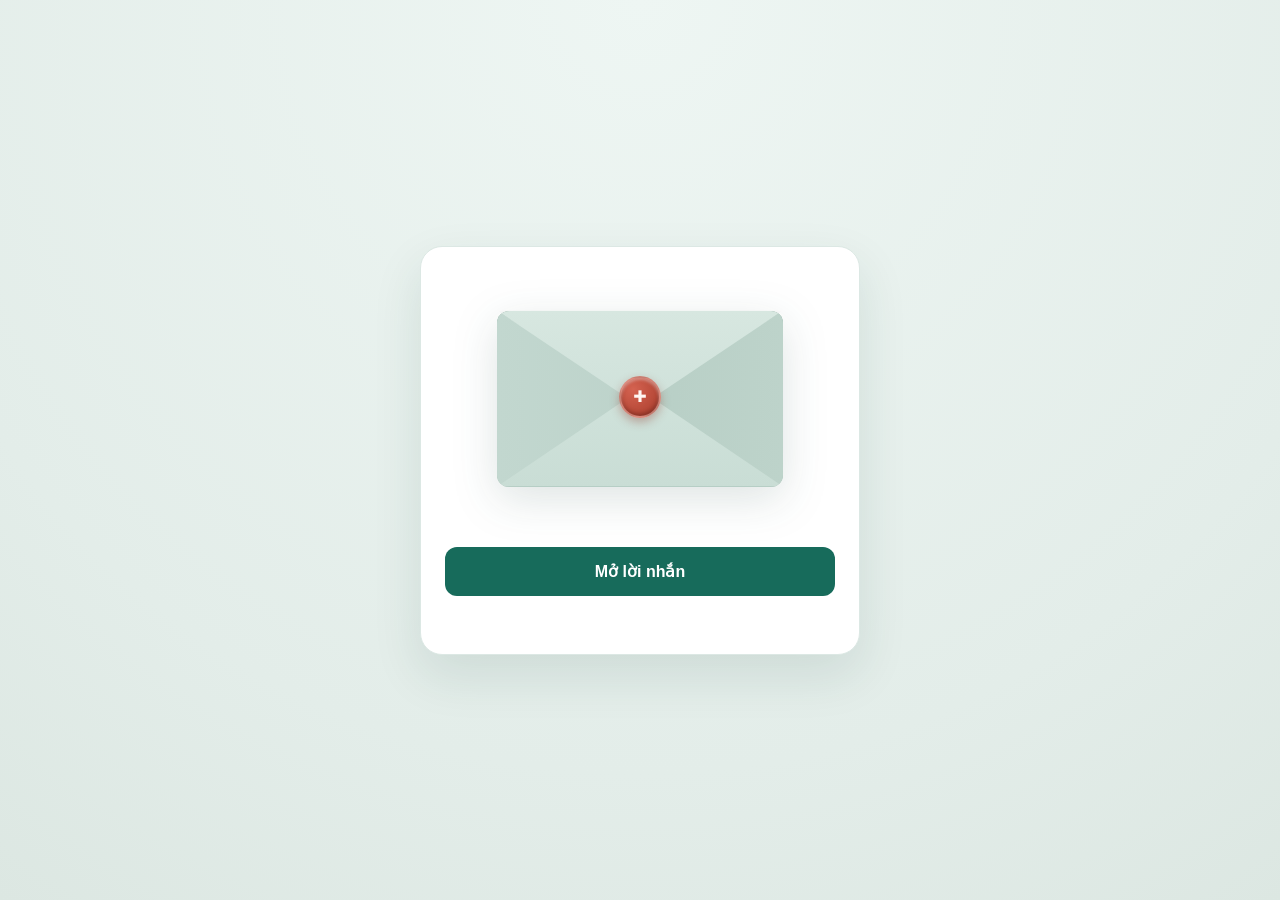
<file: message-cun-cam.html>
<!doctype html>
<html lang="vi">
<head>
  <meta charset="utf-8">
  <meta name="viewport" content="width=device-width, initial-scale=1">
  <meta name="theme-color" content="#eaf3f1">
  <title>Lời nhắc uống thuốc</title>
  <style>
    :root {
      --green: #176b5b;
      --green-dark: #104d43;
      --paper: #fffdf9;
      --paper-edge: #ece4d6;
      --card-bg: #ffffff;
      --ink: #223530;
      --muted: #6e807a;
      --line: #dce8e4;
      --env-top: #cfe1da;
      --env-left: #c2d7cf;
      --env-right: #bdd3ca;
      --env-bottom: #c9ddd5;
      --env-inside: #8faea3;
      --seal: #b84a39;
      --seal-dark: #8e3426;
    }
    * { box-sizing: border-box; }
    body {
      margin: 0; min-height: 100vh; padding: 24px;
      display: grid; place-items: center;
      background: radial-gradient(circle at top, #eef6f3, #e3ede9 70%, #dce7e2);
      color: var(--ink);
      font-family: system-ui, -apple-system, "Segoe UI", Roboto, Arial, sans-serif;
    }
    .app {
      width: min(100%, 440px); padding: 28px 24px;
      background: var(--card-bg); border: 1px solid var(--line);
      border-radius: 22px;
      box-shadow: 0 20px 50px rgba(22, 62, 52, 0.11);
      text-align: center;
    }

    /* Sân khấu phong bì & lá thư dạng mở dọc mượt mà */
    .stage {
      position: relative;
      width: 100%;
      height: 248px;
      display: flex;
      align-items: center;
      justify-content: center;
      margin-bottom: 6px;
      overflow: visible;
    }

    .envelope {
      position: relative;
      width: 286px;
      height: 176px;
      transition: transform 0.55s cubic-bezier(0.22, 1, 0.36, 1),
                  opacity 0.45s ease;
      filter: drop-shadow(0 12px 22px rgba(20, 65, 54, 0.14));
      z-index: 2;
    }

    .env-back {
      position: absolute;
      inset: 0;
      background: linear-gradient(180deg, #86a59a 0%, var(--env-inside) 55%, #a5c0b6 100%);
      border-radius: 12px;
      z-index: 1;
    }

    /* Lá thư nằm bên trong phong bì */
    .letter-card {
      position: absolute;
      left: 14px;
      right: 14px;
      top: 14px;
      bottom: 12px;
      background: linear-gradient(180deg, #ffffff 0%, var(--paper) 100%);
      border: 1px solid var(--paper-edge);
      border-radius: 8px;
      box-shadow: 0 3px 12px rgba(16, 55, 46, 0.08);
      z-index: 2;
      display: flex;
      align-items: center;
      justify-content: center;
      padding: 16px;
      transition: transform 0.6s cubic-bezier(0.22, 1, 0.36, 1),
                  opacity 0.4s ease;
    }

    .letter-lines {
      width: 78%;
      display: flex;
      flex-direction: column;
      gap: 9px;
    }
    .letter-lines span {
      display: block;
      height: 6px;
      border-radius: 999px;
      background: #e4ede9;
    }
    .letter-lines span:nth-child(1) { width: 42%; margin: 0 auto 2px; background: #cbe0d8; }
    .letter-lines span:nth-child(2) { width: 92%; }
    .letter-lines span:nth-child(3) { width: 74%; margin: 0 auto; }

    .env-pocket {
      position: absolute;
      inset: 0;
      z-index: 3;
      pointer-events: none;
      border-radius: 12px;
      overflow: hidden;
    }
    .env-pocket .fold-left {
      position: absolute;
      inset: 0;
      background: linear-gradient(90deg, var(--env-left), #b8cfc6);
      clip-path: polygon(0 0, 52% 54%, 0 100%);
    }
    .env-pocket .fold-right {
      position: absolute;
      inset: 0;
      background: linear-gradient(270deg, var(--env-right), #b3cbc2);
      clip-path: polygon(100% 0, 48% 54%, 100% 100%);
    }
    .env-pocket .fold-bottom {
      position: absolute;
      inset: 0;
      background: linear-gradient(180deg, #d6e7e0 0%, var(--env-bottom) 100%);
      clip-path: polygon(0 100%, 50% 45%, 100% 100%);
      filter: drop-shadow(0 -2px 4px rgba(16, 55, 46, 0.08));
    }

    /* Nắp phong bì mở gập lên trên bằng scaleY (ổn định trên mọi trình duyệt & iOS) */
    .env-flap {
      position: absolute;
      top: 0;
      left: 0;
      right: 0;
      height: 96px;
      transform-origin: top center;
      transform: scaleY(1);
      z-index: 4;
      pointer-events: none;
      transition: transform 0.45s cubic-bezier(0.22, 1, 0.36, 1),
                  opacity 0.35s ease;
    }
    .env-flap-shape {
      position: absolute;
      inset: 0;
      background: linear-gradient(180deg, #d7e7e0 0%, var(--env-top) 100%);
      clip-path: polygon(0 0, 50% 100%, 100% 0);
      border-top-left-radius: 12px;
      border-top-right-radius: 12px;
      filter: drop-shadow(0 3px 5px rgba(16, 55, 46, 0.12));
    }

    .wax-seal {
      position: absolute;
      top: 86px;
      left: 50%;
      width: 42px;
      height: 42px;
      transform: translate(-50%, -50%) scale(1);
      border-radius: 50%;
      background: radial-gradient(circle at 32% 30%, #d46250, var(--seal) 62%, var(--seal-dark) 100%);
      box-shadow:
        0 4px 10px rgba(142, 52, 38, 0.36),
        inset 0 2px 3px rgba(255, 255, 255, 0.35),
        inset 0 -2px 4px rgba(80, 20, 12, 0.4);
      border: 2px solid rgba(255, 235, 228, 0.35);
      color: #fff6f2;
      font-size: 16px;
      font-weight: 700;
      display: grid;
      place-items: center;
      z-index: 5;
      transition: transform 0.28s ease, opacity 0.25s ease;
    }

    /* Bước 1: Dấu sáp bật nhẹ và biến mất */
    .stage.is-opening .wax-seal {
      transform: translate(-50%, -50%) scale(1.2);
      opacity: 0;
    }

    /* Bước 2: Nắp mở gập lên phía trên */
    .stage.is-flap-open .env-flap {
      transform: scaleY(-0.55);
      opacity: 0.55;
    }

    /* Bước 3: Lá thư trượt lên khỏi miệng phong bì */
    .stage.is-letter-rising .letter-card {
      z-index: 4;
      transform: translateY(-64px);
    }

    /* Bước 4: Phong bì hạ thấp và mờ dần, nhường chỗ cho tờ thư mở rộng */
    .stage.is-unfolded .envelope {
      transform: translateY(36px) scale(0.94);
      opacity: 0;
      pointer-events: none;
    }

    /* Tờ thư mở rộng hiển thị lời nhắn */
    .letter-full {
      position: absolute;
      inset: 4px 0;
      background: linear-gradient(180deg, #ffffff 0%, var(--paper) 100%);
      border: 1px solid #e2ece8;
      border-radius: 16px;
      padding: 24px 20px;
      display: flex;
      align-items: center;
      justify-content: center;
      box-shadow: 0 12px 30px rgba(23, 107, 91, 0.09);
      opacity: 0;
      transform: translateY(14px) scale(0.97);
      pointer-events: none;
      z-index: 6;
      transition: opacity 0.45s ease, transform 0.5s cubic-bezier(0.22, 1, 0.36, 1);
    }
    .letter-full.visible {
      opacity: 1;
      transform: translateY(0) scale(1);
      pointer-events: auto;
    }
    .letter-full::before {
      content: "";
      position: absolute;
      inset: 8px;
      border: 1px dashed #dce8e4;
      border-radius: 11px;
      pointer-events: none;
    }

    /* Chế độ hiển thị tức thì (khi reload đang đếm ngược hoặc nghe lại) */
    .stage.instant,
    .stage.instant .envelope,
    .stage.instant .env-flap,
    .stage.instant .letter-card,
    .stage.instant .wax-seal,
    .stage.instant .letter-full {
      transition: none !important;
    }

    #message {
      font-size: 19.5px;
      line-height: 1.6;
      font-weight: 650;
      color: var(--green-dark);
    }

    .timer-box {
      display: none;
      margin-top: 16px;
      padding: 13px 16px;
      border-radius: 12px;
      background: #edf5f2;
      border: 1px dashed #b9d3cb;
    }
    .timer-box.active {
      display: block;
    }
    .timer-label {
      font-size: 12px;
      color: var(--muted);
      margin-bottom: 3px;
    }
    #countdown {
      font-size: 25px;
      font-weight: 800;
      letter-spacing: 1px;
      color: var(--green-dark);
      font-variant-numeric: tabular-nums;
    }

    button {
      width: 100%; margin-top: 18px; padding: 15px 18px;
      border: 0; border-radius: 12px;
      background: var(--green); color: white;
      font-size: 16px; font-weight: 700; cursor: pointer;
      transition: background 0.2s, transform 0.1s;
    }
    button:hover:not(:disabled) { background: var(--green-dark); }
    button:active:not(:disabled) { transform: translateY(1px); }
    button:disabled {
      background: #b8cbc5;
      color: #eef4f2;
      cursor: not-allowed;
    }

    #replayBtn {
      display: none;
      margin-top: 10px;
      padding: 12px 16px;
      background: #e7f1ee;
      color: var(--green-dark);
      border: 1px solid #c3d9d2;
      font-size: 14px;
      font-weight: 700;
    }
    #replayBtn.visible {
      display: block;
    }
    #replayBtn:hover:not(:disabled) {
      background: #d7e8e3;
    }

    #status {
      min-height: 18px; margin-top: 12px;
      color: var(--muted); font-size: 12px;
    }
  </style>
</head>
<body>
  <main class="app">
    <div id="stage" class="stage">
      <div id="envelope" class="envelope" aria-hidden="true">
        <div class="env-back"></div>
        <div class="letter-card">
          <div class="letter-lines">
            <span></span>
            <span></span>
            <span></span>
          </div>
        </div>
        <div class="env-pocket">
          <div class="fold-left"></div>
          <div class="fold-right"></div>
          <div class="fold-bottom"></div>
        </div>
        <div class="env-flap">
          <div class="env-flap-shape"></div>
        </div>
        <div class="wax-seal">✚</div>
      </div>

      <div id="letterFull" class="letter-full">
        <div id="message" aria-live="polite"></div>
      </div>
    </div>

    <div id="timerBox" class="timer-box" aria-live="off">
      <div class="timer-label">Đếm ngược đến lần uống tiếp theo</div>
      <div id="countdown">08:00:00</div>
    </div>

    <button id="openBtn" type="button">Mở lời nhắn</button>
    <button id="replayBtn" type="button">Nghe lại lời nhắn</button>
    <div id="status" role="status"></div>
  </main>

<script>
(() => {
  "use strict";

  const messages = [
    "Thứ này chẳng có vị trà sữa đâu, nhưng uống xong là bạn có cơ hội khỏe nhanh hơn đấy.",
    "Đừng nhìn viên thuốc bằng ánh mắt thù hận nữa, nó chỉ muốn giúp bạn sớm thoát cảnh nằm bẹp thôi.",
    "Bạn không cần phải thích nó, chỉ cần coi đây là nhiệm vụ phụ để sớm quay lại khỏe mạnh.",
    "Viên thuốc nhỏ xíu vậy thôi mà làm bao người chùn bước, mạnh mẽ lên nào, nuốt gọn một phát!",
    "Nó chẳng ngon lành gì cả, nhưng đổi lấy sức khỏe thì quá hời rồi còn gì.",
    "Coi như làm một pha giải cứu cơ thể nhanh gọn lẹ, rồi sau đó bạn được nghỉ ngơi thoải mái.",
    "Đừng thương lượng với viên thuốc nữa, làm một ngụm nước lớn rồi tiễn nó xuống luôn cho xong chuyện.",
    "Vị của nó có thể hơi khó chịu thật, nhưng cảm giác khỏe khoắn sau đó mới là phần thưởng xịn nhất.",
    "Bạn thừa sức thắng một viên thuốc bé tí, đừng để nó làm khó bạn thêm nữa.",
    "Chỉ mất vài giây cho một lần uống thôi, nhưng công sức giữ nhịp đều đặn mới là thứ giúp bạn mau lành.",
    "Viên thuốc không đến để trêu ngươi bạn đâu, nó đang đi dọn dẹp mớ rắc rối trong người bạn đấy.",
    "Uống xong lần này là xong một chặng rồi, cố lên nhé, cơ thể bạn đang chờ khỏe lại từng chút một.",
    "Viên thuốc không đến để làm phiền bạn. Nó có một nhiệm vụ, còn bạn có nhiệm vụ chăm sóc chính mình.",
    "Thuốc không thích bạn đâu, nhưng nó đang cố giúp bạn đó.",
    "Làm một cú dứt khoát như đang bấm skip quảng cáo vậy, xong là tới phần dễ chịu liền.",
    "Đừng để một viên thuốc tí hon làm cả kế hoạch tung tăng của bạn bị trì hoãn thêm nữa.",
    "Ngậm lâu chỉ thêm đắng chứ chẳng đổi được gì, nuốt gọn rồi uống nước là xong phim.",
    "Hôm nay chịu khó hợp tác với viên thuốc một chút, ngày mai bạn có thêm sức để làm mọi thứ mình thích.",
    "Coi như trả một khoản phí nhỏ đổi lấy một cơ thể nhẹ nhõm hơn từng giờ.",
    "Bạn mạnh mẽ hơn cái cảm giác ngại uống thuốc nhiều, làm một hơi cho gọn gàng nào!"
  ];

  const closingMessage = "Hẹn gặp lại bạn sau 8 tiếng nữa. Mà tốt hơn hết là không gặp, vì lúc đó bạn đã khỏe rồi!";
  const AUDIO_BASE = "https://raw.githubusercontent.com/t-root/droply/refs/heads/main/pharmacy/";
  const CLOSING_AUDIO = "closing.mp3";
  const messageAudio = messages.map((_, i) => "msg-" + String(i + 1).padStart(2, "0") + ".mp3");
  const SILENT_WAV = "[data-uri]";
  const STORAGE_KEY = "pharmacy_reminder_state_v3";
  const EIGHT_HOURS_MS = 8 * 60 * 60 * 1000;

  const stage = document.getElementById("stage");
  const letterFull = document.getElementById("letterFull");
  const messageBox = document.getElementById("message");
  const statusBox = document.getElementById("status");
  const openBtn = document.getElementById("openBtn");
  const replayBtn = document.getElementById("replayBtn");
  const timerBox = document.getElementById("timerBox");
  const countdownEl = document.getElementById("countdown");

  const supported = "speechSynthesis" in window && "SpeechSynthesisUtterance" in window;
  const isIOS = /iPad|iPhone|iPod/.test(navigator.userAgent) ||
    (navigator.platform === "MacIntel" && navigator.maxTouchPoints > 1);

  let timerInterval = null;
  let isProcessing = false;
  let isReplaying = false;
  let pendingTimers = [];
  let activeUtterance = null;
  let speakFallbackTimer = null;
  let cachedVoices = [];
  const audioEl = new Audio();
  audioEl.preload = "auto";

  function getAudioUrl(text) {
    if (text === closingMessage) return AUDIO_BASE + CLOSING_AUDIO;
    const idx = messages.indexOf(text);
    return idx >= 0 ? AUDIO_BASE + messageAudio[idx] : null;
  }

  // Mở khóa phát audio trong thao tác bấm của người dùng (cần cho iOS/Safari)
  function unlockAudio() {
    try {
      audioEl.src = SILENT_WAV;
      const p = audioEl.play();
      if (p && p.catch) p.catch(() => {});
    } catch (e) {}
  }

  function refreshVoices() {
    if (!supported) return [];
    const list = window.speechSynthesis.getVoices();
    if (Array.isArray(list) && list.length > 0) {
      cachedVoices = list;
    }
    return cachedVoices;
  }

  if (supported) {
    refreshVoices();
    if (typeof window.speechSynthesis.addEventListener === "function") {
      window.speechSynthesis.addEventListener("voiceschanged", refreshVoices);
    }
  }

  function pickVietnameseVoice() {
    const voices = refreshVoices();
    if (!voices.length) return null;

    const exactVi = voices.find(v => /vi[-_]VN/i.test(v.lang));
    if (exactVi) return exactVi;

    const anyVi = voices.find(v => /^vi\b/i.test(v.lang));
    if (anyVi) return anyVi;

    return null;
  }

  function clearSpeakFallback() {
    if (speakFallbackTimer) {
      clearTimeout(speakFallbackTimer);
      speakFallbackTimer = null;
    }
  }

  function stopSpeech() {
    clearSpeakFallback();
    activeUtterance = null;
    audioEl.onended = null;
    audioEl.onerror = null;
    try { audioEl.pause(); } catch (e) {}
    if (!supported) return;
    try {
      window.speechSynthesis.cancel();
    } catch (e) {}
  }

  function clearPendingTimers() {
    pendingTimers.forEach(id => clearTimeout(id));
    pendingTimers = [];
  }

  function createShuffledQueue(excludeFirstIndex = -1) {
    const indices = Array.from({ length: messages.length }, (_, i) => i);
    for (let i = indices.length - 1; i > 0; i--) {
      const j = Math.floor(Math.random() * (i + 1));
      [indices[i], indices[j]] = [indices[j], indices[i]];
    }
    if (indices.length > 1 && indices[0] === excludeFirstIndex) {
      [indices[0], indices[1]] = [indices[1], indices[0]];
    }
    return indices;
  }

  function loadState() {
    try {
      const raw = localStorage.getItem(STORAGE_KEY);
      if (raw) {
        const parsed = JSON.parse(raw);
        if (parsed && Array.isArray(parsed.queue)) {
          return {
            queue: parsed.queue.filter(i => Number.isInteger(i) && i >= 0 && i < messages.length),
            lastIndex: Number.isInteger(parsed.lastIndex) ? parsed.lastIndex : -1,
            unlockAt: typeof parsed.unlockAt === "number" ? parsed.unlockAt : 0,
            lastDisplayedText: typeof parsed.lastDisplayedText === "string" ? parsed.lastDisplayedText : "",
            lastReminderText: typeof parsed.lastReminderText === "string" ? parsed.lastReminderText : ""
          };
        }
      }
    } catch (e) {}
    return {
      queue: createShuffledQueue(),
      lastIndex: -1,
      unlockAt: 0,
      lastDisplayedText: "",
      lastReminderText: ""
    };
  }

  function saveState(state) {
    try {
      localStorage.setItem(STORAGE_KEY, JSON.stringify(state));
    } catch (e) {}
  }

  let state = loadState();
  if (state.queue.length === 0) {
    state.queue = createShuffledQueue(state.lastIndex);
    saveState(state);
  }

  function getNextMessage() {
    if (state.queue.length === 0) {
      state.queue = createShuffledQueue(state.lastIndex);
    }
    const nextIdx = state.queue.shift();
    state.lastIndex = nextIdx;
    if (state.queue.length === 0) {
      state.queue = createShuffledQueue(nextIdx);
    }
    saveState(state);
    return messages[nextIdx];
  }

  function formatTime(ms) {
    const totalSeconds = Math.max(0, Math.ceil(ms / 1000));
    const hours = String(Math.floor(totalSeconds / 3600)).padStart(2, "0");
    const minutes = String(Math.floor((totalSeconds % 3600) / 60)).padStart(2, "0");
    const seconds = String(totalSeconds % 60).padStart(2, "0");
    return `${hours}:${minutes}:${seconds}`;
  }

  function resetEnvelopeClosed() {
    stage.classList.add("instant");
    stage.classList.remove("is-opening", "is-flap-open", "is-letter-rising", "is-unfolded");
    letterFull.classList.remove("visible");
    messageBox.textContent = "";
    void stage.offsetWidth;
    stage.classList.remove("instant");
  }

  function showLetterDirectly(text) {
    stage.classList.add("instant", "is-opening", "is-flap-open", "is-letter-rising", "is-unfolded");
    messageBox.textContent = text;
    letterFull.classList.add("visible");
    void stage.offsetWidth;
    stage.classList.remove("instant");
  }

  function getTextToReplay() {
    if (state.lastReminderText) return state.lastReminderText;
    if (state.lastIndex >= 0 && messages[state.lastIndex]) return messages[state.lastIndex];
    if (state.lastDisplayedText && state.lastDisplayedText !== closingMessage) return state.lastDisplayedText;
    return "";
  }

  function updateButtonState() {
    const remaining = state.unlockAt - Date.now();
    if (isProcessing) {
      openBtn.disabled = true;
      openBtn.textContent = "Đang mở lời nhắn...";
    } else if (remaining > 0) {
      openBtn.disabled = true;
      openBtn.textContent = "Chờ đủ 8 tiếng để mở tiếp";
    } else {
      openBtn.disabled = false;
      openBtn.textContent = "Mở lời nhắn";
    }

    const replayText = getTextToReplay();
    const canShowReplay = !isProcessing && (remaining > 0 || Boolean(replayText));
    replayBtn.classList.toggle("visible", canShowReplay);
    replayBtn.disabled = isProcessing || isReplaying || !replayText;
    replayBtn.textContent = isReplaying ? "Đang đọc lại..." : "Nghe lại lời nhắn";
  }

  function startCountdown(unlockTimestamp) {
    if (timerInterval) clearInterval(timerInterval);
    state.unlockAt = unlockTimestamp;
    saveState(state);

    const tick = () => {
      const remaining = state.unlockAt - Date.now();
      if (remaining <= 0) {
        clearInterval(timerInterval);
        timerInterval = null;
        state.unlockAt = 0;
        state.lastDisplayedText = "";
        saveState(state);
        timerBox.classList.remove("active");
        statusBox.textContent = "Đã có lời nhắn mới dành cho bạn!";
        resetEnvelopeClosed();
        updateButtonState();
      } else {
        timerBox.classList.add("active");
        countdownEl.textContent = formatTime(remaining);
        updateButtonState();
      }
    };

    tick();
    timerInterval = setInterval(tick, 250);
  }

  function speakText(text, onFinished) {
    const url = getAudioUrl(text);
    if (!url) {
      speakWithSynthesis(text, onFinished);
      return;
    }

    let done = false;
    const finishOnce = () => {
      if (done) return;
      done = true;
      audioEl.onended = null;
      audioEl.onerror = null;
      if (onFinished) onFinished();
    };
    const fallback = () => {
      if (done) return;
      done = true;
      audioEl.onended = null;
      audioEl.onerror = null;
      speakWithSynthesis(text, onFinished);
    };

    audioEl.onended = finishOnce;
    audioEl.onerror = fallback;
    audioEl.src = url;
    try {
      const p = audioEl.play();
      if (p && p.catch) p.catch(fallback);
    } catch (e) {
      fallback();
    }
  }

  function speakWithSynthesis(text, onFinished) {
    if (!supported) {
      statusBox.textContent = "Trình duyệt chưa hỗ trợ giọng đọc.";
      if (onFinished) onFinished();
      return;
    }

    clearSpeakFallback();

    let done = false;
    const finishOnce = () => {
      if (done) return;
      done = true;
      clearSpeakFallback();
      activeUtterance = null;
      if (onFinished) onFinished();
    };

    const estimatedMs = Math.min(25000, Math.max(3500, text.length * 95 + 1500));
    speakFallbackTimer = setTimeout(finishOnce, estimatedMs);

    try {
      if (!isIOS && (window.speechSynthesis.speaking || window.speechSynthesis.pending)) {
        window.speechSynthesis.cancel();
      }
      if (window.speechSynthesis.paused && typeof window.speechSynthesis.resume === "function") {
        window.speechSynthesis.resume();
      }
    } catch (e) {}

    const utterance = new SpeechSynthesisUtterance(text);
    activeUtterance = utterance;

    const viVoice = pickVietnameseVoice();
    if (viVoice) {
      utterance.voice = viVoice;
      utterance.lang = viVoice.lang || "vi-VN";
    } else {
      utterance.lang = "vi-VN";
    }

    utterance.rate = isIOS ? 0.98 : 0.92;
    utterance.pitch = 1;
    utterance.volume = 1;

    utterance.onend = () => {
      finishOnce();
    };

    utterance.onerror = (err) => {
      const errType = err && err.error ? err.error : "";
      if (errType !== "interrupted" && errType !== "canceled") {
        statusBox.textContent = isIOS
          ? "Không phát được tiếng (kiểm tra nút gạt im lặng hoặc âm lượng iPhone)."
          : "Không phát được âm thanh.";
      }
      finishOnce();
    };

    try {
      window.speechSynthesis.speak(utterance);
      if (isIOS && typeof window.speechSynthesis.resume === "function") {
        setTimeout(() => {
          if (!done && window.speechSynthesis.paused) {
            try { window.speechSynthesis.resume(); } catch (e) {}
          }
        }, 120);
      }
    } catch (e) {
      statusBox.textContent = "Không thể khởi chạy giọng đọc.";
      finishOnce();
    }
  }

  function initUI() {
    if (state.unlockAt > Date.now()) {
      showLetterDirectly(state.lastDisplayedText || closingMessage);
      startCountdown(state.unlockAt);
    } else {
      state.unlockAt = 0;
      state.lastDisplayedText = "";
      saveState(state);
      resetEnvelopeClosed();
      updateButtonState();
    }
  }

  openBtn.addEventListener("click", () => {
    if (isProcessing || state.unlockAt > Date.now()) return;

    stopSpeech();
    unlockAudio();
    clearPendingTimers();
    resetEnvelopeClosed();
    isProcessing = true;
    isReplaying = false;
    updateButtonState();
    statusBox.textContent = "";

    const mainText = getNextMessage();
    state.lastReminderText = mainText;
    saveState(state);
    messageBox.textContent = mainText;

    pendingTimers.push(setTimeout(() => {
      stage.classList.add("is-opening");
    }, 20));

    pendingTimers.push(setTimeout(() => {
      stage.classList.add("is-flap-open");
    }, 220));

    pendingTimers.push(setTimeout(() => {
      stage.classList.add("is-letter-rising");
    }, 480));

    pendingTimers.push(setTimeout(() => {
      stage.classList.add("is-unfolded");
      letterFull.classList.add("visible");

      state.lastDisplayedText = mainText;
      saveState(state);
      statusBox.textContent = "Đang đọc lời nhắn...";

      speakText(mainText, () => {
        if (!isProcessing) return;
        messageBox.textContent = closingMessage;
        state.lastDisplayedText = closingMessage;
        saveState(state);
        statusBox.textContent = "Đang đọc lời hẹn...";

        const nextUnlock = Date.now() + EIGHT_HOURS_MS;
        startCountdown(nextUnlock);

        speakText(closingMessage, () => {
          isProcessing = false;
          statusBox.textContent = "";
          updateButtonState();
        });
      });
    }, 1050));
  });

  replayBtn.addEventListener("click", () => {
    const textToRead = getTextToReplay();
    if (isProcessing || isReplaying || !textToRead) return;

    stopSpeech();
    unlockAudio();
    isReplaying = true;
    updateButtonState();
    statusBox.textContent = "Đang nghe lại lời nhắn...";

    showLetterDirectly(textToRead);
    state.lastDisplayedText = textToRead;
    saveState(state);

    speakText(textToRead, () => {
      isReplaying = false;
      statusBox.textContent = "";
      updateButtonState();
    });
  });

  initUI();
})();
</script>
</body>
</html>
</file>
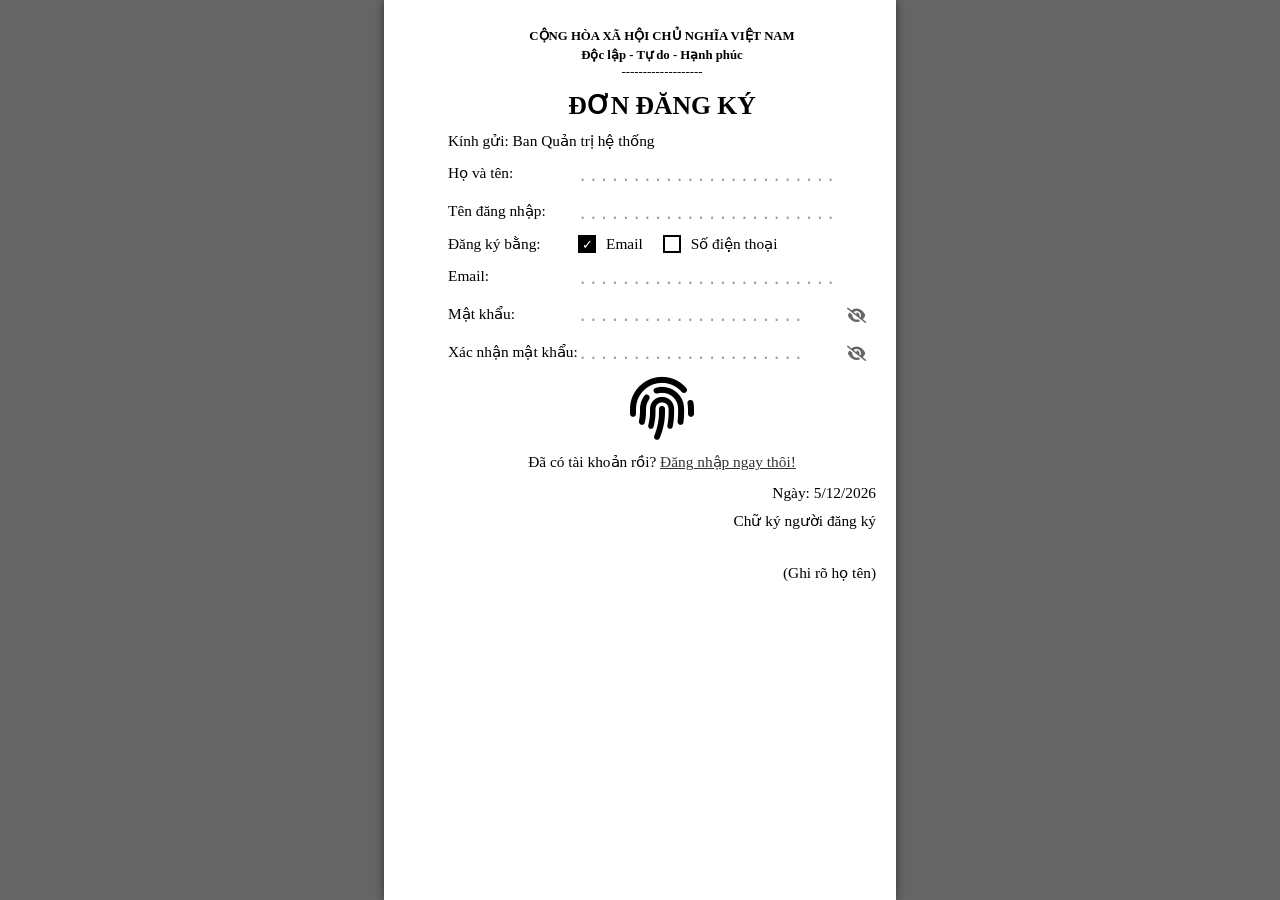
<file: register.html>
<!DOCTYPE html>
<html lang="vi">
<head>
    <meta charset="UTF-8" />
    <meta name="viewport" content="width=device-width, initial-scale=1.0" />
    <title>Đơn đăng ký</title>
    <link rel="stylesheet" href="https://cdnjs.cloudflare.com/ajax/libs/font-awesome/6.5.1/css/all.min.css" />
    <link href="https://fonts.googleapis.com/css2?family=Dancing+Script:wght@400;700&display=swap" rel="stylesheet">
    <style>
        * {
            margin: 0;
            padding: 0;
            box-sizing: border-box;
        }

        body {
            background-color: #00000099;
            display: flex;
            justify-content: center;
            align-items: center;
            height: 100vh;
            font-size: 1.2vw;
        }

        .form {
            background-color: #ffffff;
            padding: 1.5625vw;
            box-shadow: 0 0 0.78125vw 0 rgba(0, 0, 0, 0.5);
            width: 40vw;
            height: 100%;
            overflow: hidden;
            padding-top: 2vw;
            padding-left: 5vw;
        }

        .form-inner {
            max-height: 100%;
            overflow-y: visible;
            scrollbar-width: none; /* Firefox */
            -ms-overflow-style: none; /* IE and Edge */
        }

        .form-inner::-webkit-scrollbar {
            display: none; /* Chrome, Safari, Opera */
        }

        .dotted-input {
            position: relative;
            font-family: monospace;
            font-size: 1.2vw;
            height: 1.875vw;
            margin-top: 0.390625vw;
        }

        .dotted-input input,
        .dotted-input .dots {
            position: absolute;
            width: 100%;
            font-size: 1.2vw;
            font-family: monospace;
            line-height: 1.875vw;
        }

        .dotted-input input {
            background: transparent;
            border: none;
            z-index: 3;
            outline: none;
            padding-left: 5vw;
            padding-right: 0;
        }

        .dotted-input input[type="password"] {
            color: transparent;
            caret-color: #000;
        }

        .dotted-input input[type="text"] {
            color: #000;
        }

        .password-mask {
            position: absolute;
            left: 5vw;
            top: 0;
            z-index: 2;
            pointer-events: none;
            font-family: monospace;
            font-size: 1.2vw;
            line-height: 1.875vw;
            color: #000;
            white-space: nowrap;
        }

        .dotted-input .dots {
            color: #999;
            z-index: 1;
            pointer-events: none;
            overflow: hidden;
            white-space: nowrap;
            letter-spacing: 0.1em;
        }

        button {
            background: none;
            border: none;
            cursor: pointer;
        }

        .password-toggle {
            position: absolute;
            right: 0.78125vw;
            top: 50%;
            transform: translateY(-50%);
            z-index: 3;
            cursor: pointer;
            color: #666;
        }

        .password-toggle:hover {
            color: #333;
        }

        .fa-fingerprint {
            transition: color 0.3s ease;
        }

        .fa-fingerprint:hover {
            color: red !important;
        }

        input[type="checkbox"] {
            appearance: none;
            -webkit-appearance: none;
            width: 1.40625vw;
            height: 1.40625vw;
            border: 0.15625vw solid #000;
            outline: none;
            cursor: pointer;
            position: relative;
        }

        input[type="checkbox"]:checked {
            background-color: #000;
        }

        input[type="checkbox"]:checked::after {
            content: '✓';
            position: absolute;
            color: white;
            font-size: 1vw;
            top: 50%;
            left: 50%;
            transform: translate(-50%, -50%);
        }

        .register-options {
            margin: 1.5625vw 0;
            padding: 1.171875vw;
            border: 0.078125vw solid #ddd;
            border-radius: 0.390625vw;
        }

        .register-options h3 {
            margin-bottom: 1.171875vw;
            text-align: center;
        }

        .register-options label {
            display: flex;
            align-items: center;
            gap: 0.78125vw;
            margin: 0.78125vw 0;
        }

        .signature-text {
            font-family: 'Dancing Script', cursive;
            font-size: 2vw;
            font-weight: bold;
            min-height: 2.3vw;
            display: block;
            margin-top: 0.3vw;
        }

        h1 {
            font-size: 2vw;
            margin: 0.8vw 0;
        }

        p {
            font-size: 1.2vw;
        }

        label {
            font-size: 1.2vw;
        }

        span {
            font-size: 1.2vw;
        }

        .form-link {
            text-align: center;
            margin: 1vw 0;
            font-size: 1.1vw;
        }

        .form-link a {
            color: #333;
            text-decoration: underline;
            font-weight: 500;
            transition: color 0.3s ease;
        }

        .form-link a:hover {
            color: #000;
            text-decoration: underline;
        }

        .header {
            margin-bottom: 0.5vw;
        }

        .header-title {
            text-align: center;
            font-weight: bold;
            font-size: 1vw;
            margin: 0.2vw 0;
        }

        .header-divider {
            text-align: center;
            font-style: italic;
            font-size: 1vw;
            margin: 0.2vw 0;
        }

        h1 {
            text-align: center;
        }

        .form-intro {
            margin-bottom: 0.7vw;
        }

        .form-row {
            margin-bottom: 0.7vw;
            display: flex;
            flex-direction: row;
            align-items: center;
        }

        .form-label {
            min-width: 10.15625vw;
        }

        .dotted-input {
            flex: 1;
        }

        .dotted-input.password-field {
            position: relative;
        }

        .checkbox-group {
            display: flex;
            gap: 1.5625vw;
        }

        .checkbox-label {
            display: flex;
            align-items: center;
            gap: 0.78125vw;
        }

        .checkbox-label-small {
            display: flex;
            align-items: center;
            gap: 0.390625vw;
        }

        .submit-container {
            text-align: center;
            margin: 0.8vw 0;
        }

        .fa-fingerprint {
            font-size: 5vw;
            color: black;
        }

        .signature-section {
            margin-top: 0.5vw;
            text-align: right;
        }

        .signature-label {
            margin-top: 0.8vw;
        }

        @media (max-width: 700px) {
            body {
                font-size: 2.5vw;
                padding-top: 15vh;
                padding-bottom: 15vh;
            }

            .form {
                width: 100%;
                padding: 3vw;
                padding-top: 3vw;
                padding-left: 4vw;
                box-shadow: 0 0 1.5vw 0 rgba(0, 0, 0, 0.5);
                margin: 0 auto;
            }

            .form-inner {
                max-height: 100%;
                overflow-y: visible;
            }

            .header {
                margin-bottom: 1vw !important;
            }

            .header-title {
                font-size: 2.2vw !important;
                margin: 0.5vw 0 !important;
            }

            .header-divider {
                font-size: 2.2vw !important;
                margin: 0.5vw 0 !important;
            }

            .dotted-input {
                font-size: 2.5vw;
                height: 4vw;
                margin-top: 1vw;
            }

            .dotted-input input,
            .dotted-input .dots {
                font-size: 2.5vw;
                line-height: 4vw;
            }

            .dotted-input .dots {
                letter-spacing: 0.15em;
            }

            .dotted-input input {
                padding-left: 4vw;
            }

            .password-mask {
                left: 4vw;
                font-size: 2.5vw;
                line-height: 4vw;
            }

            .password-toggle {
                right: 2vw;
            }

            input[type="checkbox"] {
                width: 3vw;
                height: 3vw;
                border: 0.3vw solid #000;
            }

            input[type="checkbox"]:checked::after {
                font-size: 2vw;
            }

            .register-options {
                margin: 2vw 0;
                padding: 2vw;
                border: 0.15vw solid #ddd;
                border-radius: 1vw;
            }

            .register-options h3 {
                margin-bottom: 2vw;
            }

            .register-options label {
                gap: 1.5vw;
                margin: 1.2vw 0;
            }

            .signature-text {
                font-size: 4vw;
                min-height: 5vw;
            }

            h1 {
                font-size: 5vw;
            }

            p {
                font-size: 2.5vw;
            }

            label {
                font-size: 2.5vw;
            }

            span {
                font-size: 2.5vw;
            }

            .form-link {
                font-size: 2.2vw;
                margin: 2.5vw 0 !important;
            }

            .form-intro {
                margin-bottom: 2vw !important;
            }

            .form-row {
                margin-bottom: 2vw !important;
            }

            h1 {
                margin: 2vw 0 !important;
            }

            .form-label {
                min-width: 25vw !important;
            }

            .checkbox-group {
                gap: 3vw !important;
            }

            .checkbox-label {
                gap: 2vw !important;
            }

            .checkbox-label-small {
                gap: 1vw !important;
            }

            .submit-container {
                margin: 2vw 0 !important;
            }

            .signature-section {
                margin-top: 1.5vw !important;
            }

            .signature-label {
                margin-top: 2vw !important;
            }

            .signature-text {
                margin-top: 0.5vw !important;
            }

            .form-link {
                margin: 2.5vw 0 !important;
            }

            .fa-fingerprint[style*="font-size"] {
                font-size: 12vw !important;
            }
        }
    </style>
</head>

<body>
    <div class="form">
        <div class="form-inner">
            <div class="header">
                <p class="header-title">
                    CỘNG HÒA XÃ HỘI CHỦ NGHĨA VIỆT NAM
                </p>
                <p class="header-title">
                    Độc lập - Tự do - Hạnh phúc
                </p>
                <p class="header-divider">-------------------</p>
            </div>
            <h1>ĐƠN ĐĂNG KÝ</h1>
            <p class="form-intro">Kính gửi: Ban Quản trị hệ thống</p>
            <form action="register.php" method="post" id="registerForm">
                <div class="form-row">
                    <label for="fullname" class="form-label">Họ và tên:</label>
                    <div class="dotted-input">
                        <input type="text" name="fullname" id="fullname" placeholder=" " autocomplete="name" required />
                        <span class="dots" data-fill></span>
                    </div>
                </div>

                <div class="form-row">
                    <label for="username" class="form-label">Tên đăng nhập:</label>
                    <div class="dotted-input">
                        <input type="text" name="username" id="username" placeholder=" " autocomplete="username" required />
                        <span class="dots" data-fill></span>
                    </div>
                </div>

                <div class="form-row">
                    <label class="form-label">Đăng ký bằng:</label>
                    <div class="checkbox-group">
                        <label class="checkbox-label">
                            <input type="checkbox" id="useEmail" name="useEmail" value="1" checked>
                            <span>Email</span>
                        </label>
                        <label class="checkbox-label">
                            <input type="checkbox" id="usePhone" name="usePhone" value="1">
                            <span>Số điện thoại</span>
                        </label>
                    </div>
                </div>

                <div class="form-row">
                    <label for="email" class="form-label">Email:</label>
                    <div class="dotted-input" id="emailContainer">
                        <input type="email" name="email" id="email" placeholder=" " autocomplete="email" />
                        <span class="dots" data-fill></span>
                    </div>
                </div>

                <div class="form-row">
                    <label for="phone" class="form-label">Số điện thoại:</label>
                    <div class="dotted-input" id="phoneContainer">
                        <input type="tel" name="phone" id="phone" placeholder=" " autocomplete="tel" />
                        <span class="dots" data-fill></span>
                    </div>
                </div>

                <div class="form-row">
                    <label for="password" class="form-label">Mật khẩu:</label>
                    <div class="dotted-input password-field">
                        <input type="password" name="password" id="password" placeholder=" " autocomplete="new-password" required />
                        <span class="password-mask" id="passwordMask"></span>
                        <span class="dots" data-fill></span>
                        <i class="fas fa-eye-slash password-toggle" id="togglePassword" aria-label="Hiện/ẩn mật khẩu"></i>
                    </div>
                </div>

                <div class="form-row">
                    <label for="confirm_password" class="form-label">Xác nhận mật khẩu:</label>
                    <div class="dotted-input password-field">
                        <input type="password" name="confirm_password" id="confirm_password" placeholder=" " autocomplete="new-password" required />
                        <span class="password-mask" id="confirmPasswordMask"></span>
                        <span class="dots" data-fill></span>
                        <i class="fas fa-eye-slash password-toggle" id="toggleConfirmPassword" aria-label="Hiện/ẩn mật khẩu"></i>
                    </div>
                </div>

                <div class="submit-container">
                    <button type="submit" aria-label="Đăng ký">
                        <i class="fas fa-fingerprint"></i>
                    </button>
                </div>
            </form>
            <div class="form-link">
                <p>Đã có tài khoản rồi? <a href="login.html">Đăng nhập ngay thôi!</a></p>
            </div>
            <div class="signature-section">
                <p>Ngày: <span id="current-date"></span></p>
                <p class="signature-label">Chữ ký người đăng ký</p>
                <p id="signature-name" class="signature-text"></p>
                <p>(Ghi rõ họ tên)</p>
                <p id="full-name" class="signature-text"></p>
            </div>
        </div>
    </div>

    <script>
        function fillDots() {
            const elements = document.querySelectorAll('[data-fill]');
            elements.forEach(el => {
                const parent = el.parentElement;
                const parentWidth = parent.offsetWidth;
                
                // Tính toán font-size thực tế
                const computedStyle = window.getComputedStyle(el);
                const fontSize = parseFloat(computedStyle.fontSize);
                
                // Tính toán chiều rộng có sẵn (trừ padding và icon nếu có)
                let availableWidth = parentWidth;
                const input = parent.querySelector('input');
                if (input) {
                    const inputPadding = parseFloat(window.getComputedStyle(input).paddingLeft) || 0;
                    availableWidth -= inputPadding;
                }
                
                // Kiểm tra xem có password toggle icon không
                const toggleIcon = parent.querySelector('.password-toggle');
                if (toggleIcon) {
                    const iconWidth = toggleIcon.offsetWidth || 20;
                    const iconRight = parseFloat(window.getComputedStyle(toggleIcon).right) || 0;
                    availableWidth -= (iconWidth + iconRight);
                }
                
                // Tính số dấu chấm dựa trên font-size và letter-spacing
                const letterSpacing = parseFloat(computedStyle.letterSpacing) || 0;
                
                // Tạo một element tạm để đo chiều rộng thực tế của một dấu chấm
                const tempEl = document.createElement('span');
                tempEl.style.position = 'absolute';
                tempEl.style.visibility = 'hidden';
                tempEl.style.fontSize = computedStyle.fontSize;
                tempEl.style.fontFamily = computedStyle.fontFamily;
                tempEl.style.letterSpacing = computedStyle.letterSpacing;
                tempEl.textContent = '.';
                document.body.appendChild(tempEl);
                const charWidth = tempEl.offsetWidth;
                document.body.removeChild(tempEl);
                
                // Tính số dấu chấm và thêm một chút dư để đảm bảo fill đầy
                const dotCount = Math.ceil(availableWidth / charWidth) + 2;
                
                el.textContent = '.'.repeat(Math.max(0, dotCount));
            });
        }

        window.addEventListener('load', fillDots);
        window.addEventListener('resize', fillDots);

        document.getElementById('current-date').textContent = new Date().toLocaleDateString('vi-VN');

        document.getElementById('username').addEventListener('input', function() {
            document.getElementById('signature-name').textContent = this.value;
        });

        document.getElementById('fullname').addEventListener('input', function() {
            document.getElementById('full-name').textContent = this.value;
        });

        // Xử lý ẩn/hiện mật khẩu
        const togglePassword = document.getElementById('togglePassword');
        const toggleConfirmPassword = document.getElementById('toggleConfirmPassword');
        const password = document.getElementById('password');
        const confirmPassword = document.getElementById('confirm_password');
        const passwordMask = document.getElementById('passwordMask');
        const confirmPasswordMask = document.getElementById('confirmPasswordMask');

        // Cập nhật mask khi nhập mật khẩu
        password.addEventListener('input', function() {
            if (this.type === 'password') {
                passwordMask.textContent = '*'.repeat(this.value.length);
            } else {
                passwordMask.textContent = '';
            }
        });

        confirmPassword.addEventListener('input', function() {
            if (this.type === 'password') {
                confirmPasswordMask.textContent = '*'.repeat(this.value.length);
            } else {
                confirmPasswordMask.textContent = '';
            }
        });

        togglePassword.addEventListener('click', function() {
            const type = password.getAttribute('type') === 'password' ? 'text' : 'password';
            password.setAttribute('type', type);
            // Icon phản ánh trạng thái: password (ẩn) -> fa-eye-slash, text (hiện) -> fa-eye
            if (type === 'password') {
                this.classList.remove('fa-eye');
                this.classList.add('fa-eye-slash');
                passwordMask.textContent = '*'.repeat(password.value.length);
            } else {
                this.classList.remove('fa-eye-slash');
                this.classList.add('fa-eye');
                passwordMask.textContent = '';
            }
            fillDots(); // Cập nhật lại dấu khi toggle
        });

        toggleConfirmPassword.addEventListener('click', function() {
            const type = confirmPassword.getAttribute('type') === 'password' ? 'text' : 'password';
            confirmPassword.setAttribute('type', type);
            // Icon phản ánh trạng thái: password (ẩn) -> fa-eye-slash, text (hiện) -> fa-eye
            if (type === 'password') {
                this.classList.remove('fa-eye');
                this.classList.add('fa-eye-slash');
                confirmPasswordMask.textContent = '*'.repeat(confirmPassword.value.length);
            } else {
                this.classList.remove('fa-eye-slash');
                this.classList.add('fa-eye');
                confirmPasswordMask.textContent = '';
            }
            fillDots(); // Cập nhật lại dấu khi toggle
        });

        // Xử lý ẩn/hiện email và số điện thoại
        const useEmail = document.getElementById('useEmail');
        const usePhone = document.getElementById('usePhone');
        const emailContainer = document.getElementById('emailContainer');
        const phoneContainer = document.getElementById('phoneContainer');

        useEmail.addEventListener('change', function() {
            const emailRow = document.getElementById('emailContainer').parentElement;
            if (this.checked) {
                emailRow.style.display = 'flex';
                // Tự động bỏ chọn số điện thoại
                usePhone.checked = false;
                const phoneRow = document.getElementById('phoneContainer').parentElement;
                phoneRow.style.display = 'none';
                document.getElementById('phone').value = '';
            } else {
                // Kiểm tra nếu cả hai checkbox đều bỏ tích
                if (!usePhone.checked) {
                    this.checked = true; // Giữ checkbox email được tích
                    alert('Phải chọn ít nhất một phương thức đăng ký');
                    return;
                }
                emailRow.style.display = 'none';
                document.getElementById('email').value = '';
            }
        });

        usePhone.addEventListener('change', function() {
            const phoneRow = document.getElementById('phoneContainer').parentElement;
            if (this.checked) {
                phoneRow.style.display = 'flex';
                fillDots();
                // Tự động bỏ chọn email
                useEmail.checked = false;
                const emailRow = document.getElementById('emailContainer').parentElement;
                emailRow.style.display = 'none';
                document.getElementById('email').value = '';
            } else {
                // Kiểm tra nếu cả hai checkbox đều bỏ tích
                if (!useEmail.checked) {
                    this.checked = true; // Giữ checkbox số điện thoại được tích
                    alert('Phải chọn ít nhất một phương thức đăng ký');
                    return;
                }
                phoneRow.style.display = 'none';
                document.getElementById('phone').value = '';
            }
        });

        // Ẩn hàng số điện thoại ban đầu
        document.getElementById('phoneContainer').parentElement.style.display = 'none';

        const form = document.getElementById('registerForm');
        form.addEventListener('submit', function(e) {
            const email = document.getElementById('email').value;
            const phone = document.getElementById('phone').value;
            
            if (!email && !phone) {
                e.preventDefault();
                alert('Vui lòng chọn ít nhất một phương thức đăng ký: Email hoặc Số điện thoại');
            }
        });
    </script>
</body>
</html>
</file>
